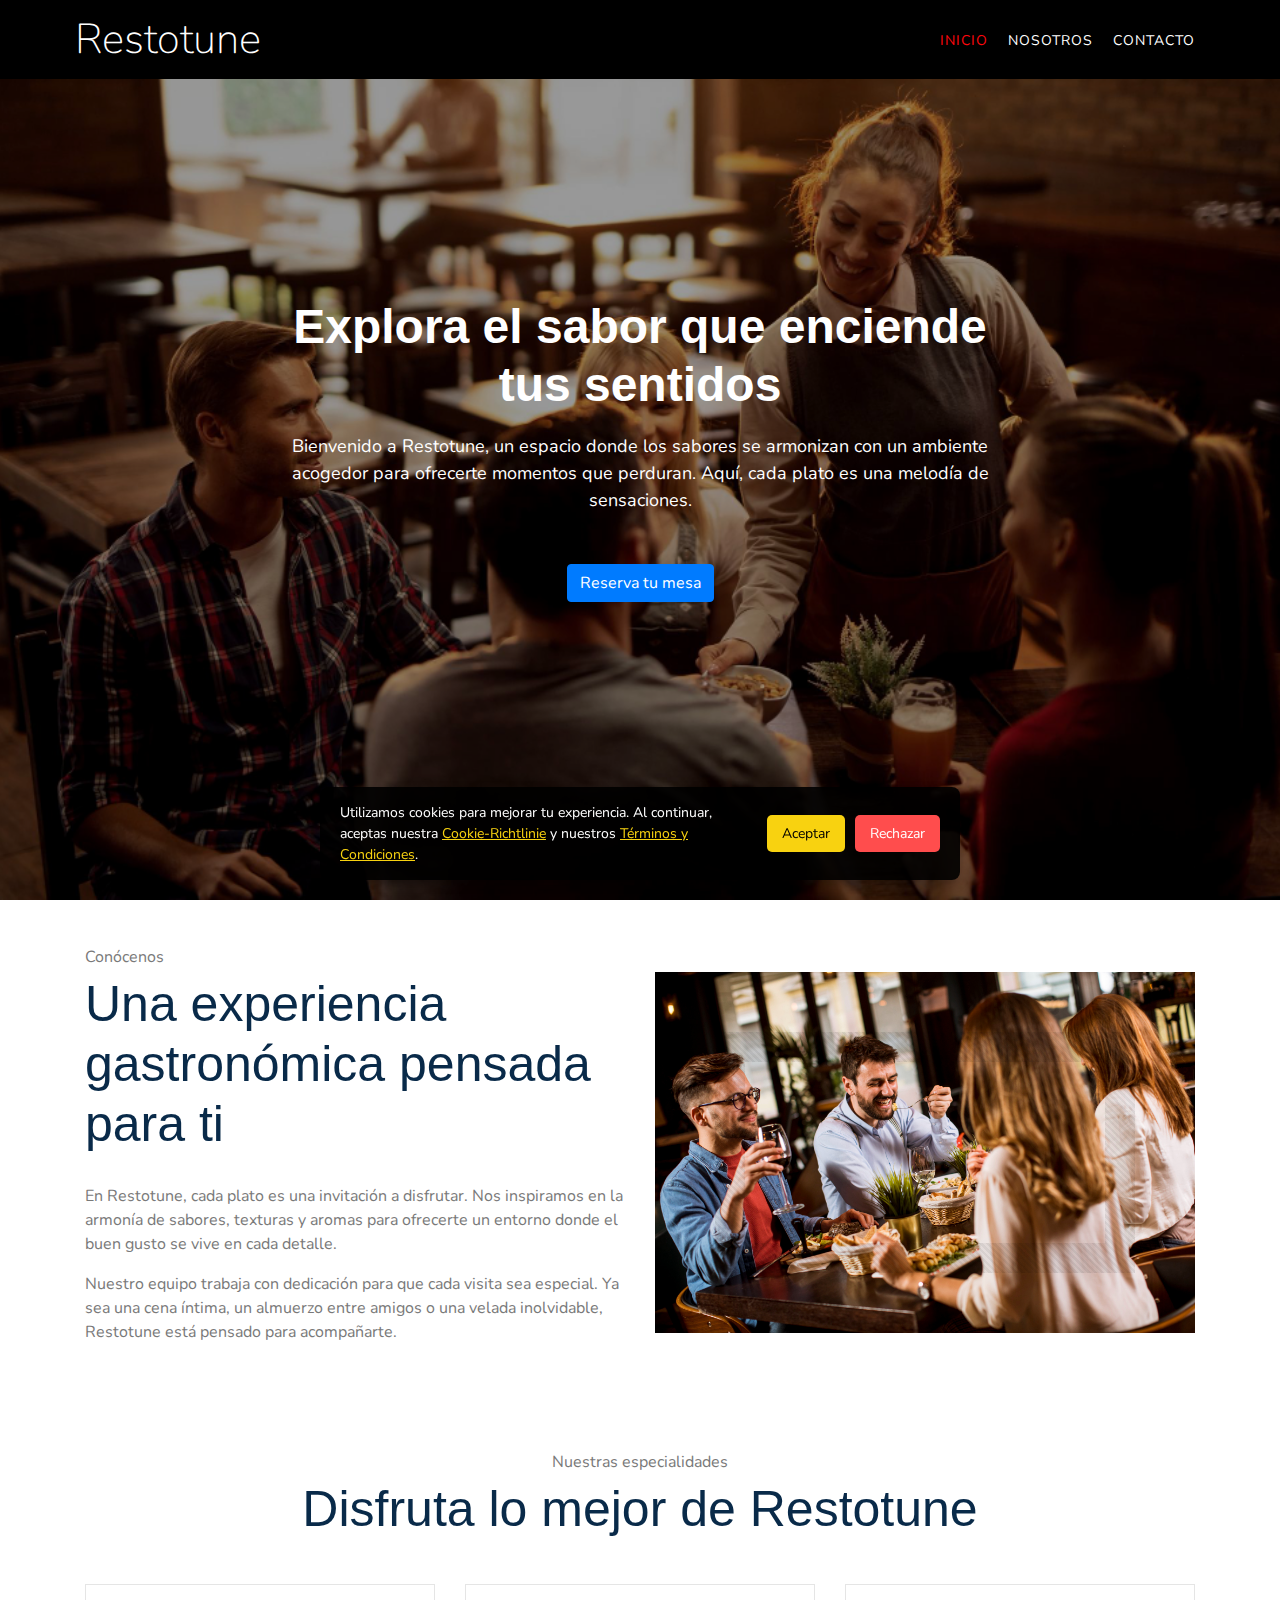
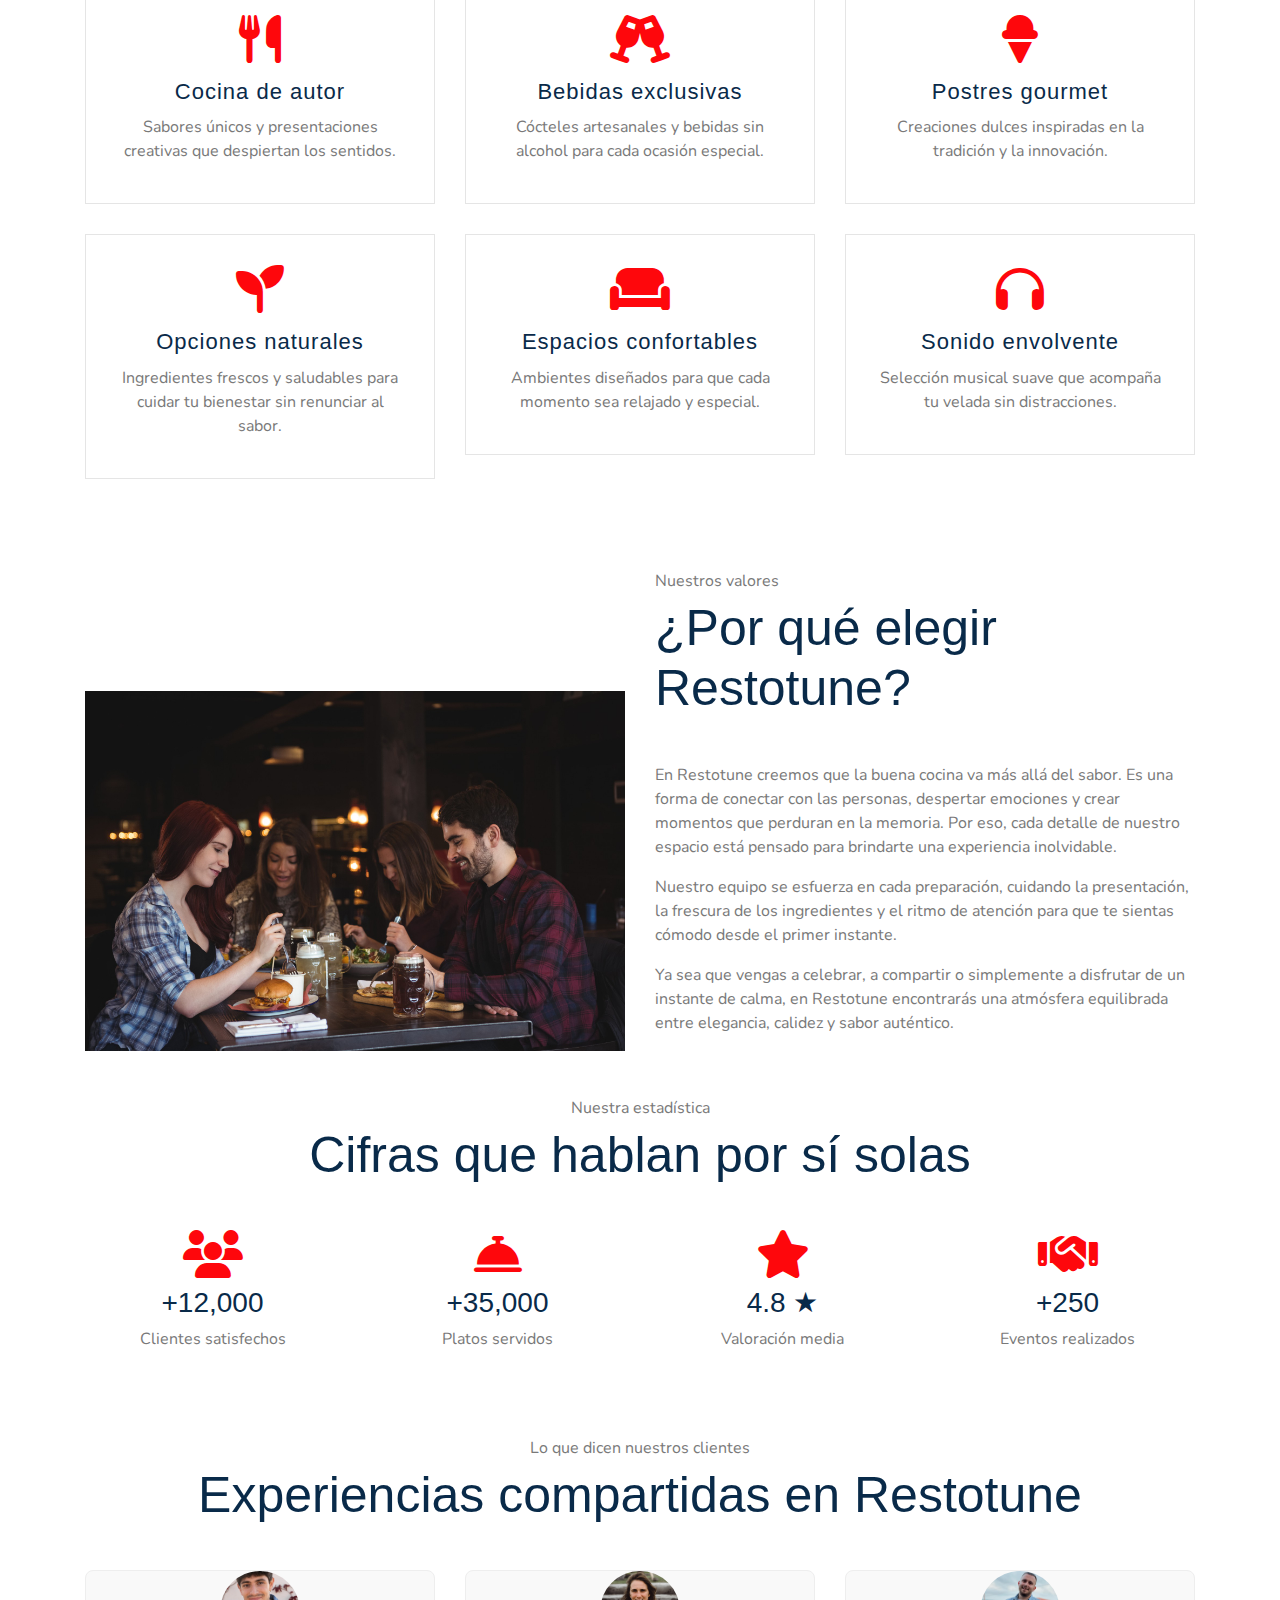
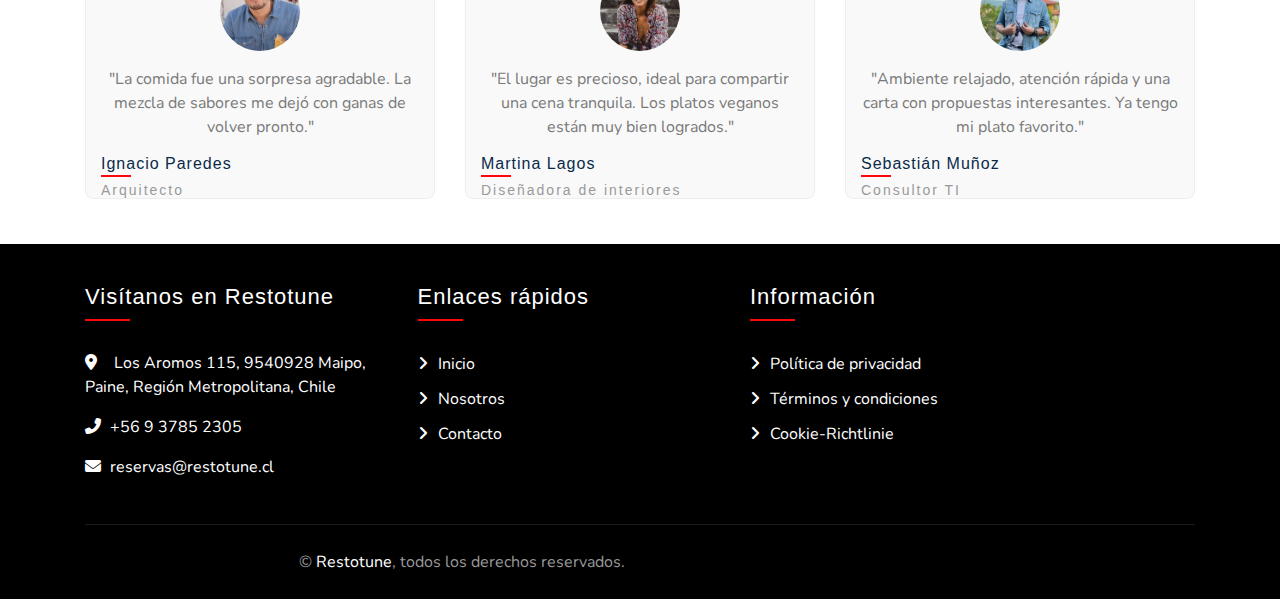
<file: index.html>
<!DOCTYPE html>
<html lang="es">

<head>
    <meta charset="utf-8">
    <meta content="width=device-width, initial-scale=1.0" name="viewport">
    <title>Restotune – Sabores auténticos en Chile</title>
    <meta name="keywords"
        content="restaurante en Chile, cocina chilena moderna, cenas acogedoras, platos gourmet, Restotune Chile">
    <meta name="description"
        content="Restotune es un restaurante en Chile donde la cocina se transforma en experiencia. Disfruta de platos únicos en un ambiente pensado para compartir momentos especiales.">
    <link href="img/ico.png" rel="icon">
    <link
        href="https://fonts.googleapis.com/css2?family=Playfair+Display:wght@400;500;600&family=Nunito:wght@300;400;600&display=swap"
        rel="stylesheet">

    <link href="https://cdnjs.cloudflare.com/ajax/libs/font-awesome/6.5.0/css/all.min.css" rel="stylesheet">
    <link href="css/style.css" rel="stylesheet">
</head>

<body>

    <div id="cookie-banner" class="cookie-banner">
        <p>
            Utilizamos cookies para mejorar tu experiencia. Al continuar, aceptas nuestra
            <a href="cookie.html">Cookie-Richtlinie</a> y nuestros
            <a href="terms.html">Términos y Condiciones</a>.
        </p>
        <div class="cookie-buttons">
            <button id="accept-cookies">Aceptar</button>
            <button id="decline-cookies">Rechazar</button>
        </div>
    </div>

    <div class="navbar navbar-expand-lg bg-dark navbar-dark">
        <div class="container-fluid">
            <a href="/" class="navbar-brand">Restotune</a>
            <button type="button" class="navbar-toggler" data-toggle="collapse" data-target="#navbarCollapse">
                <span class="navbar-toggler-icon"></span>
            </button>

            <div class="collapse navbar-collapse justify-content-between" id="navbarCollapse">
                <div class="navbar-nav ml-auto">
                    <a href="/" class="nav-item nav-link active">Inicio</a>
                    <a href="about.html" class="nav-item nav-link">Nosotros</a>
                    <a href="contact.html" class="nav-item nav-link">Contacto</a>
                </div>
            </div>
        </div>
    </div>

    <div class="static-hero">
        <div class="container-fluid">
            <div class="static-hero-content">
                <h1 style="color: #fff;">Explora el sabor que enciende tus sentidos</h1>
                <p>
                    Bienvenido a Restotune, un espacio donde los sabores se armonizan con un ambiente acogedor para
                    ofrecerte momentos que perduran. Aquí, cada plato es una melodía de sensaciones.
                </p>
                <a href="contact.html" class="btn btn-primary" style="margin-top: 20px;">Reserva tu mesa</a>
            </div>
        </div>
    </div>

    <div class="about">
        <div class="container">
            <div class="row align-items-center">

                <div class="col-md-6">
                    <div class="section-header">
                        <p>Conócenos</p>
                        <h2>Una experiencia gastronómica pensada para ti</h2>
                    </div>
                    <div class="about-text">
                        <p>
                            En Restotune, cada plato es una invitación a disfrutar. Nos inspiramos en la armonía de
                            sabores, texturas y aromas para ofrecerte un entorno donde el buen gusto se vive en cada
                            detalle.
                        </p>
                        <p>
                            Nuestro equipo trabaja con dedicación para que cada visita sea especial. Ya sea una cena
                            íntima, un almuerzo entre amigos o una velada inolvidable, Restotune está pensado para
                            acompañarte.
                        </p>

                    </div>
                </div>
                <div class="col-md-6">
                    <div class="about-img">
                        <img src="img/about.jpg" alt="Interior de Restotune" class="img-fluid">
                    </div>
                </div>
            </div>
        </div>
    </div>

    <div class="service">
        <div class="container">
            <div class="section-header text-center">
                <p>Nuestras especialidades</p>
                <h2>Disfruta lo mejor de Restotune</h2>
            </div>
            <div class="row">

                <div class="col-lg-4 col-md-6">
                    <div class="service-item text-center">
                        <i class="fas fa-utensils fa-3x mb-3" style="color:#fe070c;"></i>
                        <h3>Cocina de autor</h3>
                        <p>Sabores únicos y presentaciones creativas que despiertan los sentidos.</p>
                    </div>
                </div>
                <div class="col-lg-4 col-md-6">
                    <div class="service-item text-center">
                        <i class="fas fa-glass-cheers fa-3x mb-3" style="color:#fe070c;"></i>
                        <h3>Bebidas exclusivas</h3>
                        <p>Cócteles artesanales y bebidas sin alcohol para cada ocasión especial.</p>
                    </div>
                </div>
                <div class="col-lg-4 col-md-6">
                    <div class="service-item text-center">
                        <i class="fas fa-ice-cream fa-3x mb-3" style="color:#fe070c;"></i>
                        <h3>Postres gourmet</h3>
                        <p>Creaciones dulces inspiradas en la tradición y la innovación.</p>
                    </div>
                </div>

                <div class="col-lg-4 col-md-6">
                    <div class="service-item text-center">
                        <i class="fas fa-seedling fa-3x mb-3" style="color:#fe070c;"></i>
                        <h3>Opciones naturales</h3>
                        <p>Ingredientes frescos y saludables para cuidar tu bienestar sin renunciar al sabor.</p>
                    </div>
                </div>
                <div class="col-lg-4 col-md-6">
                    <div class="service-item text-center">
                        <i class="fas fa-couch fa-3x mb-3" style="color:#fe070c;"></i>
                        <h3>Espacios confortables</h3>
                        <p>Ambientes diseñados para que cada momento sea relajado y especial.</p>
                    </div>
                </div>
                <div class="col-lg-4 col-md-6">
                    <div class="service-item text-center">
                        <i class="fas fa-headphones fa-3x mb-3" style="color:#fe070c;"></i>
                        <h3>Sonido envolvente</h3>
                        <p>Selección musical suave que acompaña tu velada sin distracciones.</p>
                    </div>
                </div>
            </div>
        </div>
    </div>

    <div class="feature">
        <div class="container">
            <div class="row align-items-end">
                <div class="col-md-6">
                    <div class="feature-img">
                        <img src="img/why.jpg" alt="Equipo de Restotune" class="img-fluid">
                    </div>
                </div>
                <div class="col-md-6">
                    <div class="section-header">
                        <p>Nuestros valores</p>
                        <h2>¿Por qué elegir Restotune?</h2>
                    </div>
                    <p>
                        En Restotune creemos que la buena cocina va más allá del sabor. Es una forma de conectar con las
                        personas,
                        despertar emociones y crear momentos que perduran en la memoria. Por eso, cada detalle de
                        nuestro espacio está pensado para brindarte una experiencia inolvidable.
                    </p>
                    <p>
                        Nuestro equipo se esfuerza en cada preparación, cuidando la presentación, la frescura de los
                        ingredientes y el ritmo de atención para que te sientas cómodo desde el primer instante.
                    </p>
                    <p>
                        Ya sea que vengas a celebrar, a compartir o simplemente a disfrutar de un instante de calma, en
                        Restotune encontrarás una atmósfera equilibrada entre elegancia, calidez y sabor auténtico.
                    </p>
                </div>
            </div>
        </div>
    </div>
    <div class="counter">
        <div class="container">
            <div class="section-header text-center">
                <p>Nuestra estadística</p>
                <h2>Cifras que hablan por sí solas</h2>
            </div>
            <div class="row text-center">
                <div class="col-md-3 col-sm-6 mb-4">
                    <div class="counter-item">
                        <i class="fas fa-users fa-3x mb-2" style="color:#fe070c;"></i>
                        <h3>+12,000</h3>
                        <p>Clientes satisfechos</p>
                    </div>
                </div>
                <div class="col-md-3 col-sm-6 mb-4">
                    <div class="counter-item">
                        <i class="fas fa-concierge-bell fa-3x mb-2" style="color:#fe070c;"></i>
                        <h3>+35,000</h3>
                        <p>Platos servidos</p>
                    </div>
                </div>
                <div class="col-md-3 col-sm-6 mb-4">
                    <div class="counter-item">
                        <i class="fas fa-star fa-3x mb-2" style="color:#fe070c;"></i>
                        <h3>4.8 ★</h3>
                        <p>Valoración media</p>
                    </div>
                </div>
                <div class="col-md-3 col-sm-6 mb-4">
                    <div class="counter-item">
                        <i class="fas fa-handshake fa-3x mb-2" style="color:#fe070c;"></i>
                        <h3>+250</h3>
                        <p>Eventos realizados</p>
                    </div>
                </div>
            </div>
        </div>
    </div>

    <div class="testimonial">
        <div class="container">
            <div class="section-header text-center">
                <p>Lo que dicen nuestros clientes</p>
                <h2>Experiencias compartidas en Restotune</h2>
            </div>
            <div class="row">

                <div class="col-md-4">
                    <div class="testimonial-item text-center">
                        <img src="img/rev-1.png" alt="Foto de cliente" class="mb-3 rounded-circle"
                            style="width: 80px; height: 80px; object-fit: cover;">
                        <p>"La comida fue una sorpresa agradable. La mezcla de sabores me dejó con ganas de volver
                            pronto."</p>
                        <h2>Ignacio Paredes</h2>
                        <h3>Arquitecto</h3>
                    </div>
                </div>

                <div class="col-md-4">
                    <div class="testimonial-item text-center">
                        <img src="img/rev-2.png" alt="Foto de clienta" class="mb-3 rounded-circle"
                            style="width: 80px; height: 80px; object-fit: cover;">
                        <p>"El lugar es precioso, ideal para compartir una cena tranquila. Los platos veganos están muy
                            bien logrados."</p>
                        <h2>Martina Lagos</h2>
                        <h3>Diseñadora de interiores</h3>
                    </div>
                </div>

                <div class="col-md-4">
                    <div class="testimonial-item text-center">
                        <img src="img/rev-3.png" alt="Foto de cliente" class="mb-3 rounded-circle"
                            style="width: 80px; height: 80px; object-fit: cover;">
                        <p>"Ambiente relajado, atención rápida y una carta con propuestas interesantes. Ya tengo mi
                            plato favorito."</p>
                        <h2>Sebastián Muñoz</h2>
                        <h3>Consultor TI</h3>
                    </div>
                </div>
            </div>
        </div>
    </div>

    <div class="footer">
        <div class="container">
            <div class="row">
                <div class="col-lg-7">
                    <div class="row">
                        <div class="col-md-6">
                            <div class="footer-contact">
                                <h2>Visítanos en Restotune</h2>
                                <p><i class="fa fa-map-marker-alt"></i> Los Aromos 115, 9540928 Maipo, Paine, Región Metropolitana, Chile</p>
                                <p><i class="fa fa-phone-alt"></i>+56 9 3785 2305</p>
                                <p><i class="fa fa-envelope"></i>reservas@restotune.cl</p>
                            </div>

                        </div>
                        <div class="col-md-6">
                            <div class="footer-link">
                                <h2>Enlaces rápidos</h2>
                                <a href="/">Inicio</a>
                                <a href="about.html">Nosotros</a>
                                <a href="contact.html">Contacto</a>
                            </div>
                        </div>
                    </div>
                </div>
                <div class="col-lg-5">
                    <div class="footer-link">
                        <h2>Información</h2>
                        <a href="privacy.html">Política de privacidad</a>
                        <a href="terms.html">Términos y condiciones</a>
                        <a href="cookie.html">Cookie-Richtlinie</a>

                    </div>
                </div>
            </div>
        </div>
        <div class="container copyright">
            <div class="row">
                <div class="col-md-6">
                    <p>&copy; <a href="/">Restotune</a>, todos los derechos reservados.</p>
                </div>

            </div>
        </div>
    </div>

    <script src="js/main.js"></script>
</body>

</html>
</file>
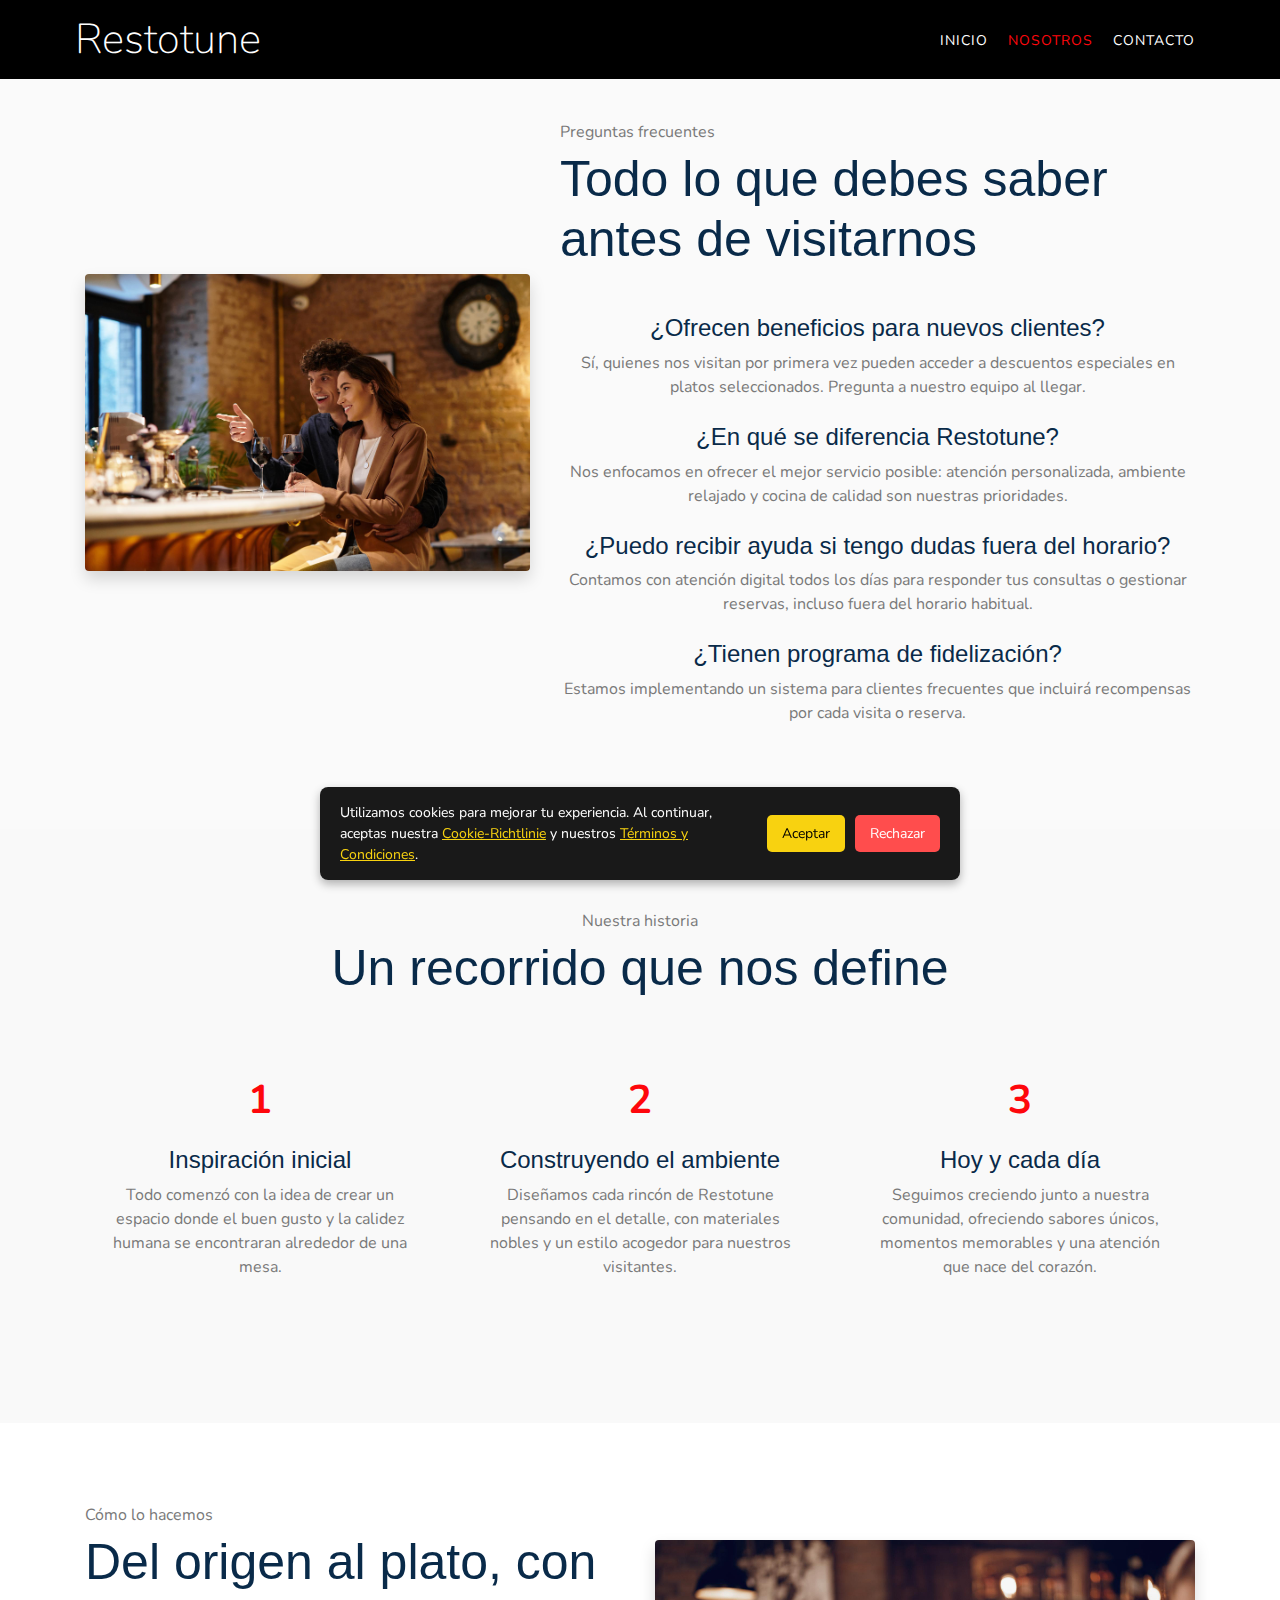
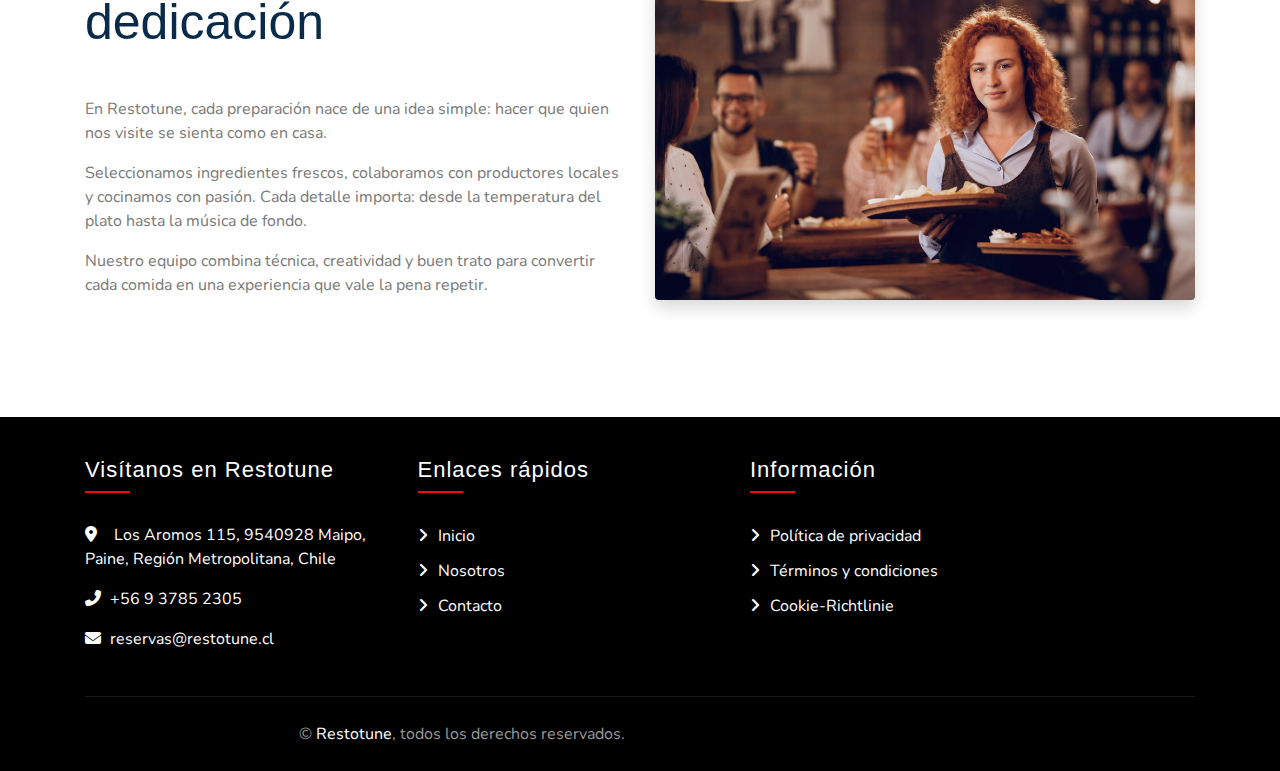
<file: about.html>
<!DOCTYPE html>
<html lang="es">

<head>
    <meta charset="utf-8">
    <meta content="width=device-width, initial-scale=1.0" name="viewport">
    <title>Restotune – Sabores auténticos en Chile</title>
    <meta name="keywords"
        content="restaurante en Chile, cocina chilena moderna, cenas acogedoras, platos gourmet, Restotune Chile">
    <meta name="description"
        content="Restotune es un restaurante en Chile donde la cocina se transforma en experiencia. Disfruta de platos únicos en un ambiente pensado para compartir momentos especiales.">
    <link href="img/ico.png" rel="icon">
    <link
        href="https://fonts.googleapis.com/css2?family=Playfair+Display:wght@400;500;600&family=Nunito:wght@300;400;600&display=swap"
        rel="stylesheet">
    <link href="https://cdnjs.cloudflare.com/ajax/libs/font-awesome/6.5.0/css/all.min.css" rel="stylesheet">
    <link href="css/style.css" rel="stylesheet">
</head>

<body>


    <div id="cookie-banner" class="cookie-banner">
        <p>
            Utilizamos cookies para mejorar tu experiencia. Al continuar, aceptas nuestra
            <a href="cookie.html">Cookie-Richtlinie</a> y nuestros
            <a href="terms.html">Términos y Condiciones</a>.
        </p>
        <div class="cookie-buttons">
            <button id="accept-cookies">Aceptar</button>
            <button id="decline-cookies">Rechazar</button>
        </div>
    </div>

    <div class="navbar navbar-expand-lg bg-dark navbar-dark">
        <div class="container-fluid">
            <a href="/" class="navbar-brand">Restotune</a>
            <button type="button" class="navbar-toggler" data-toggle="collapse" data-target="#navbarCollapse">
                <span class="navbar-toggler-icon"></span>
            </button>

            <div class="collapse navbar-collapse justify-content-between" id="navbarCollapse">
                <div class="navbar-nav ml-auto">
                    <a href="/" class="nav-item nav-link">Inicio</a>
                    <a href="about.html" class="nav-item nav-link active">Nosotros</a>
                    <a href="contact.html" class="nav-item nav-link">Contacto</a>
                </div>
            </div>
        </div>
    </div>
    <div class="faq-section" style="padding: 80px 0; padding-top: 120px;">
        <div class="container">
            <div class="row align-items-center">

                <div class="col-md-5 mb-4">
                    <img src="img/faq.jpg" alt="Clientes felices en Restotune" class="img-fluid rounded shadow">
                </div>

                <div class="col-md-7">
                    <div class="section-header">
                        <p>Preguntas frecuentes</p>
                        <h2>Todo lo que debes saber antes de visitarnos</h2>
                    </div>

                    <div class="faq-item mb-4">
                        <h4>¿Ofrecen beneficios para nuevos clientes?</h4>
                        <p>Sí, quienes nos visitan por primera vez pueden acceder a descuentos especiales en platos
                            seleccionados. Pregunta a nuestro equipo al llegar.</p>
                    </div>

                    <div class="faq-item mb-4">
                        <h4>¿En qué se diferencia Restotune?</h4>
                        <p>Nos enfocamos en ofrecer el mejor servicio posible: atención personalizada, ambiente relajado
                            y cocina de calidad son nuestras prioridades.</p>
                    </div>

                    <div class="faq-item mb-4">
                        <h4>¿Puedo recibir ayuda si tengo dudas fuera del horario?</h4>
                        <p>Contamos con atención digital todos los días para responder tus consultas o gestionar
                            reservas, incluso fuera del horario habitual.</p>
                    </div>

                    <div class="faq-item mb-4">
                        <h4>¿Tienen programa de fidelización?</h4>
                        <p>Estamos implementando un sistema para clientes frecuentes que incluirá recompensas por cada
                            visita o reserva.</p>
                    </div>


                </div>
            </div>
        </div>
    </div>
    <div class="history-section" style="padding: 80px 0; background-color: #f9f9f9;">
        <div class="container">
            <div class="section-header text-center mb-5">
                <p>Nuestra historia</p>
                <h2>Un recorrido que nos define</h2>
            </div>
            <div class="row">

                <div class="col-md-4 text-center mb-4">
                    <div class="history-step p-4">
                        <div class="step-number" style="font-size: 40px; color: #fe070c; font-weight: bold;">1</div>
                        <h4 class="mt-3">Inspiración inicial</h4>
                        <p>
                            Todo comenzó con la idea de crear un espacio donde el buen gusto y la calidez humana se
                            encontraran alrededor de una mesa.
                        </p>
                    </div>
                </div>

                <div class="col-md-4 text-center mb-4">
                    <div class="history-step p-4">
                        <div class="step-number" style="font-size: 40px; color: #fe070c; font-weight: bold;">2</div>
                        <h4 class="mt-3">Construyendo el ambiente</h4>
                        <p>
                            Diseñamos cada rincón de Restotune pensando en el detalle, con materiales nobles y un estilo
                            acogedor para nuestros visitantes.
                        </p>
                    </div>
                </div>

                <div class="col-md-4 text-center mb-4">
                    <div class="history-step p-4">
                        <div class="step-number" style="font-size: 40px; color: #fe070c; font-weight: bold;">3</div>
                        <h4 class="mt-3">Hoy y cada día</h4>
                        <p>
                            Seguimos creciendo junto a nuestra comunidad, ofreciendo sabores únicos, momentos memorables
                            y una atención que nace del corazón.
                        </p>
                    </div>
                </div>
            </div>
        </div>
    </div>
    <div class="process-section" style="padding: 80px 0;">
        <div class="container">
            <div class="row align-items-center">

                <div class="col-md-6 mb-4">
                    <div class="section-header">
                        <p>Cómo lo hacemos</p>
                        <h2>Del origen al plato, con dedicación</h2>
                    </div>
                    <p>
                        En Restotune, cada preparación nace de una idea simple: hacer que quien nos visite se sienta
                        como en casa.
                    </p>
                    <p>
                        Seleccionamos ingredientes frescos, colaboramos con productores locales y cocinamos con pasión.
                        Cada detalle importa: desde la temperatura del plato hasta la música de fondo.
                    </p>
                    <p>
                        Nuestro equipo combina técnica, creatividad y buen trato para convertir cada comida en una
                        experiencia que vale la pena repetir.
                    </p>
                </div>

                <div class="col-md-6">
                    <img src="img//how.jpg" alt="Preparación en cocina Restotune" class="img-fluid rounded shadow">
                </div>
            </div>
        </div>
    </div>

    <div class="footer">
        <div class="container">
            <div class="row">
                <div class="col-lg-7">
                    <div class="row">
                        <div class="col-md-6">
                            <div class="footer-contact">
                                <h2>Visítanos en Restotune</h2>
                                <p><i class="fa fa-map-marker-alt"></i> Los Aromos 115, 9540928 Maipo, Paine, Región
                                    Metropolitana, Chile</p>
                                <p><i class="fa fa-phone-alt"></i>+56 9 3785 2305</p>
                                <p><i class="fa fa-envelope"></i>reservas@restotune.cl</p>
                            </div>


                        </div>
                        <div class="col-md-6">
                            <div class="footer-link">
                                <h2>Enlaces rápidos</h2>
                                <a href="/">Inicio</a>
                                <a href="about.html">Nosotros</a>
                                <a href="contact.html">Contacto</a>
                            </div>
                        </div>
                    </div>
                </div>
                <div class="col-lg-5">
                    <div class="footer-link">
                        <h2>Información</h2>
                        <a href="privacy.html">Política de privacidad</a>
                        <a href="terms.html">Términos y condiciones</a>
                        <a href="cookie.html">Cookie-Richtlinie</a>

                    </div>
                </div>
            </div>
        </div>
        <div class="container copyright">
            <div class="row">
                <div class="col-md-6">
                    <p>&copy; <a href="/">Restotune</a>, todos los derechos reservados.</p>
                </div>

            </div>
        </div>
    </div>


    <script src="js/main.js"></script>
</body>

</html>
</file>
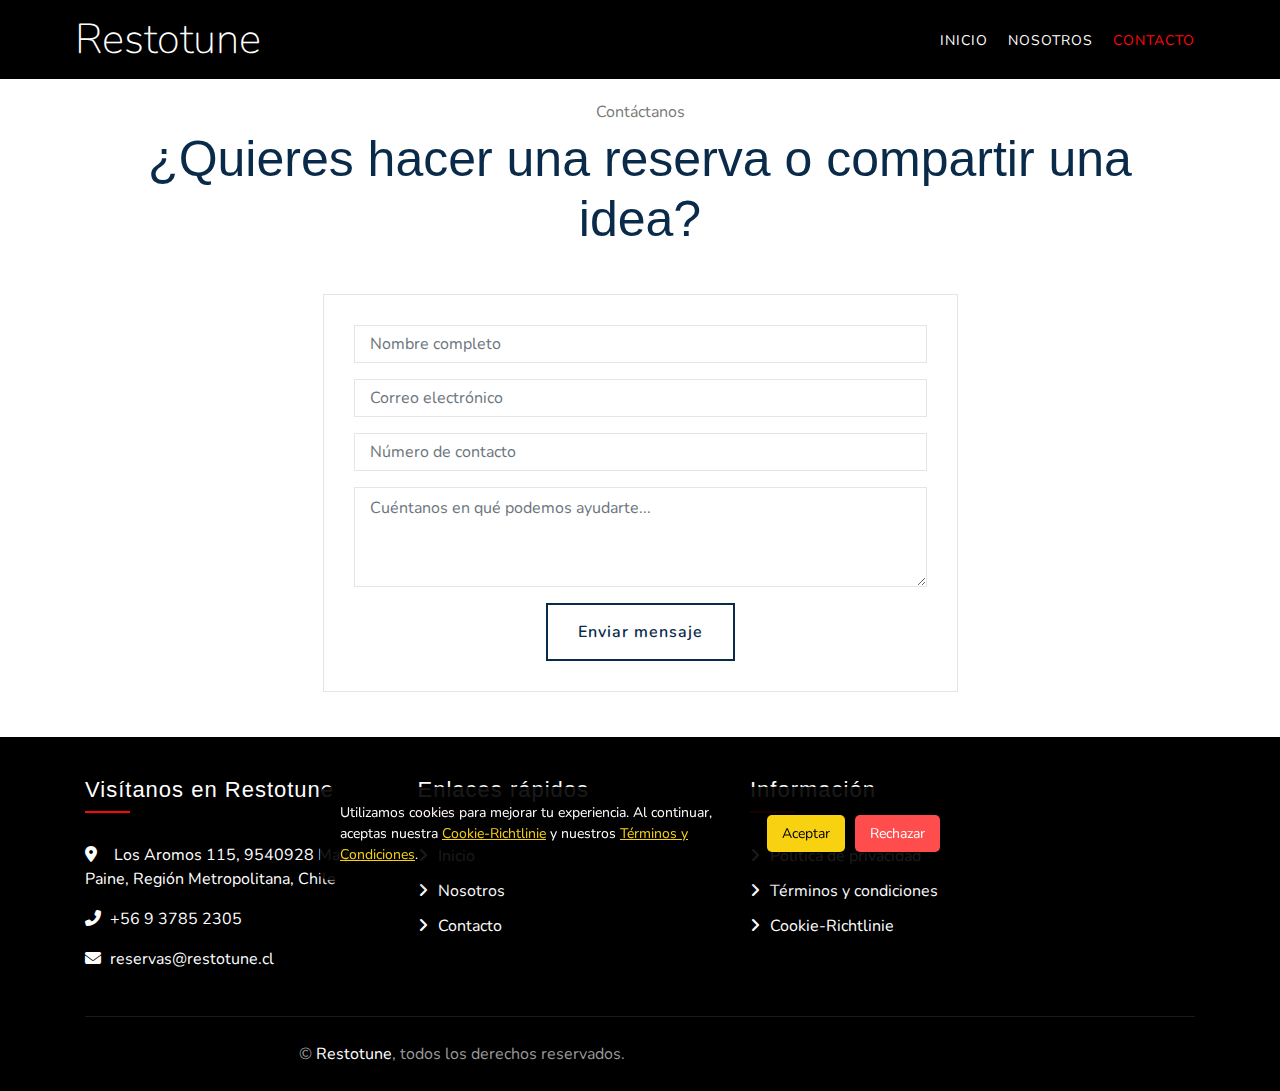
<file: contact.html>
<!DOCTYPE html>
<html lang="es">

<head>
    <meta charset="utf-8">
    <meta content="width=device-width, initial-scale=1.0" name="viewport">
    <title>Restotune – Sabores auténticos en Chile</title>
    <meta name="keywords"
        content="restaurante en Chile, cocina chilena moderna, cenas acogedoras, platos gourmet, Restotune Chile">
    <meta name="description"
        content="Restotune es un restaurante en Chile donde la cocina se transforma en experiencia. Disfruta de platos únicos en un ambiente pensado para compartir momentos especiales.">
    <link href="img/ico.png" rel="icon">
    <link
        href="https://fonts.googleapis.com/css2?family=Playfair+Display:wght@400;500;600&family=Nunito:wght@300;400;600&display=swap"
        rel="stylesheet">
    <link href="https://cdnjs.cloudflare.com/ajax/libs/font-awesome/6.5.0/css/all.min.css" rel="stylesheet">
    <link href="css/style.css" rel="stylesheet">
</head>

<body>


    <div id="cookie-banner" class="cookie-banner">
        <p>
            Utilizamos cookies para mejorar tu experiencia. Al continuar, aceptas nuestra
            <a href="cookie.html">Cookie-Richtlinie</a> y nuestros
            <a href="terms.html">Términos y Condiciones</a>.
        </p>
        <div class="cookie-buttons">
            <button id="accept-cookies">Aceptar</button>
            <button id="decline-cookies">Rechazar</button>
        </div>
    </div>

    <div class="navbar navbar-expand-lg bg-dark navbar-dark">
        <div class="container-fluid">
            <a href="/" class="navbar-brand">Restotune</a>
            <button type="button" class="navbar-toggler" data-toggle="collapse" data-target="#navbarCollapse">
                <span class="navbar-toggler-icon"></span>
            </button>

            <div class="collapse navbar-collapse justify-content-between" id="navbarCollapse">
                <div class="navbar-nav ml-auto">
                    <a href="/" class="nav-item nav-link">Inicio</a>
                    <a href="about.html" class="nav-item nav-link">Nosotros</a>
                    <a href="contact.html" class="nav-item nav-link active">Contacto</a>
                </div>
            </div>
        </div>
    </div>

    <div class="contact" style="padding-top: 100px;">
        <div class="container">
            <div class="section-header text-center">
                <p>Contáctanos</p>
                <h2>¿Quieres hacer una reserva o compartir una idea?</h2>
            </div>
            <div class="row justify-content-center">
                <div class="col-md-7">
                    <div class="contact-form">
                        <form name="sentMessage" id="contactForm" action="thankyou.php" method="post">
                            <div class="control-group mb-3">
                                <input type="text" class="form-control" id="name" name="name"
                                    placeholder="Nombre completo" required>
                            </div>
                            <div class="control-group mb-3">
                                <input type="email" class="form-control" id="email" name="email"
                                    placeholder="Correo electrónico" required>
                            </div>
                            <div class="control-group mb-3">
                                <input type="tel" class="form-control" id="phone" name="phone"
                                    placeholder="Número de contacto" required>
                            </div>
                            <div class="control-group mb-3">
                                <textarea class="form-control" id="message" name="message" rows="5"
                                    placeholder="Cuéntanos en qué podemos ayudarte..." required></textarea>
                            </div>
                            <div class="text-center">
                                <button class="btn" type="submit" id="sendMessageButton">Enviar mensaje</button>
                            </div>
                        </form>
                    </div>
                </div>
            </div>
        </div>
    </div>


    <div class="footer">
        <div class="container">
            <div class="row">
                <div class="col-lg-7">
                    <div class="row">
                        <div class="col-md-6">
                            <div class="footer-contact">
                                <h2>Visítanos en Restotune</h2>
                                <p><i class="fa fa-map-marker-alt"></i> Los Aromos 115, 9540928 Maipo, Paine, Región
                                    Metropolitana, Chile</p>
                                <p><i class="fa fa-phone-alt"></i>+56 9 3785 2305</p>
                                <p><i class="fa fa-envelope"></i>reservas@restotune.cl</p>
                            </div>


                        </div>
                        <div class="col-md-6">
                            <div class="footer-link">
                                <h2>Enlaces rápidos</h2>
                                <a href="/">Inicio</a>
                                <a href="about.html">Nosotros</a>
                                <a href="contact.html">Contacto</a>
                            </div>
                        </div>
                    </div>
                </div>
                <div class="col-lg-5">
                    <div class="footer-link">
                        <h2>Información</h2>
                        <a href="privacy.html">Política de privacidad</a>
                        <a href="terms.html">Términos y condiciones</a>
                        <a href="cookie.html">Cookie-Richtlinie</a>

                    </div>
                </div>
            </div>
        </div>
        <div class="container copyright">
            <div class="row">
                <div class="col-md-6">
                    <p>&copy; <a href="/">Restotune</a>, todos los derechos reservados.</p>
                </div>

            </div>
        </div>
    </div>


    <script src="js/main.js"></script>
</body>

</html>
</file>
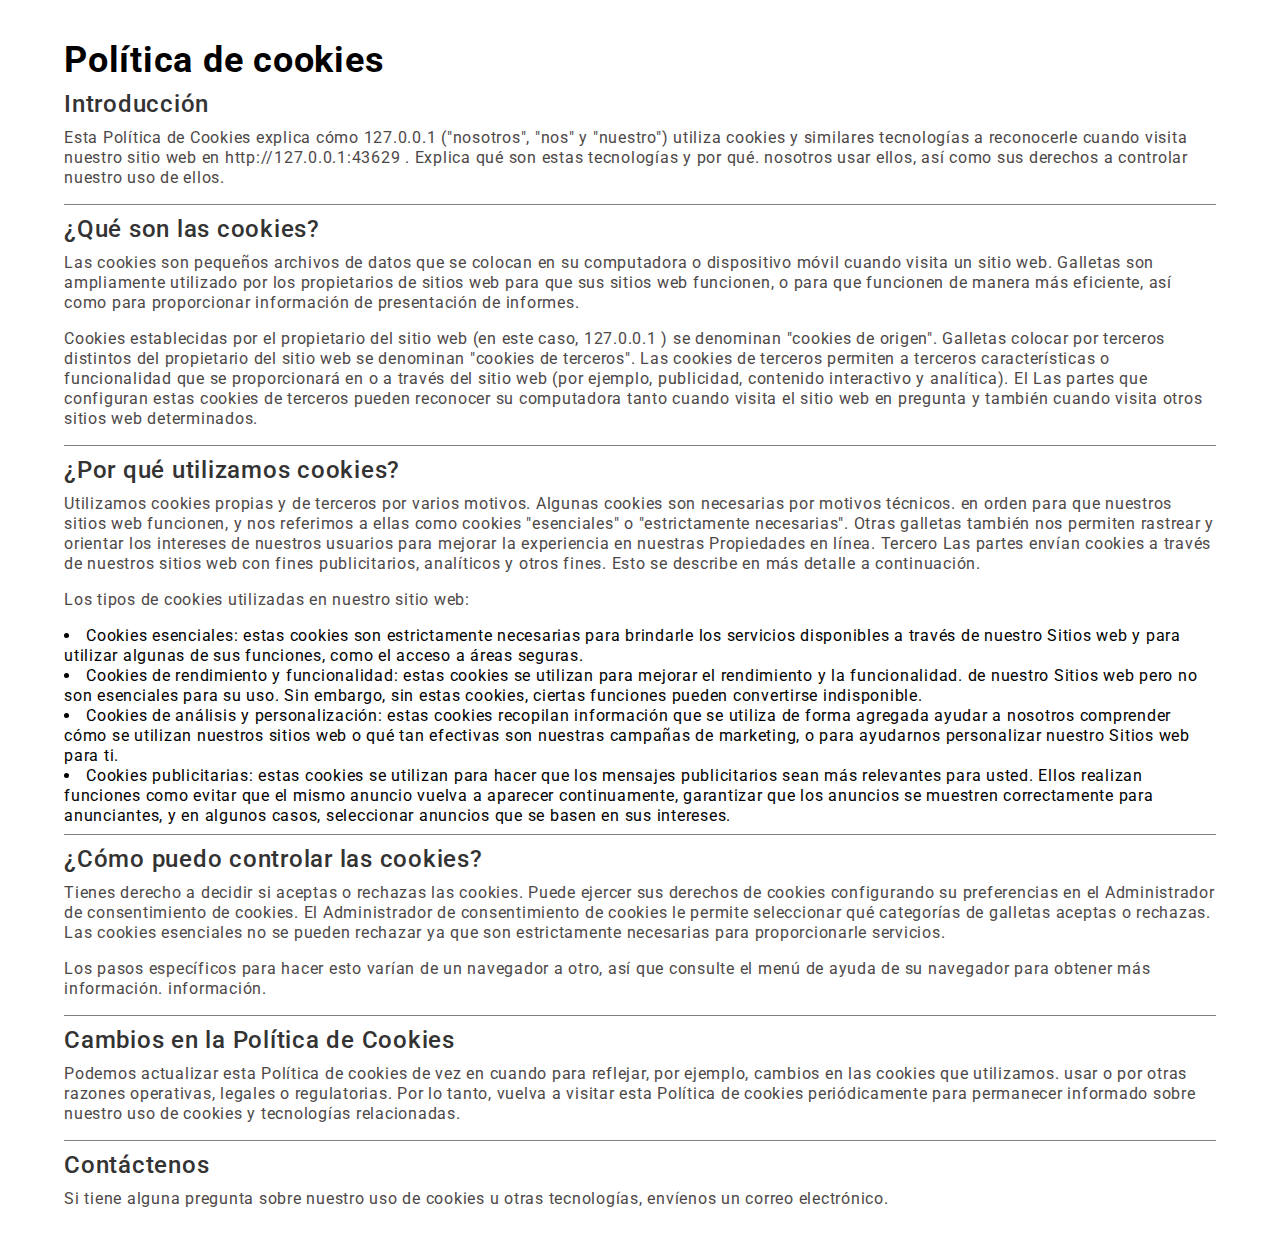
<file: cookie.html>
<!doctype html>
<html lang="es">
<head>
    <title>Cookie-Richtlinie</title>
    <meta charset="UTF-8">
    <meta name="viewport"
          content="width=device-width, user-scalable=no, initial-scale=1.0, maximum-scale=1.0, minimum-scale=1.0">
    <meta http-equiv="X-UA-Compatible" content="ie=edge">
    <link rel="preconnect" href="https://fonts.googleapis.com">
    <link rel="preconnect" href="https://fonts.gstatic.com" crossorigin>
    <link href="https://fonts.googleapis.com/css2?family=Roboto:ital,wght@0,100;0,300;0,400;0,500;0,700;0,900;1,100;1,300;1,400;1,500;1,700;1,900&display=swap" 
      rel="stylesheet">
    <style>
      html, body, div, span, applet, object, iframe,
      h1, h2, h3, h4, h5, h6, p, blockquote, pre,
      a, abbr, acronym, address, big, cite, code,
      del, dfn, em, img, ins, kbd, q, s, samp,
      small, strike, strong, sub, sup, tt, var,
      b, u, i, center,
      dl, dt, dd, ol, ul, li,
      fieldset, form, label, legend,
      table, caption, tbody, tfoot, thead, tr, th, td,
      article, aside, canvas, details, embed,
      figure, figcaption, footer, header, hgroup,
      menu, nav, output, ruby, section, summary,
      time, mark, audio, video {
          margin: 0;
          padding: 0;
          border: 0;
          font-size: 100%;
          font: inherit;
          vertical-align: baseline;
      }

      /* HTML5 display-role reset for older browsers */
      article, aside, details, figcaption, figure,
      footer, header, hgroup, menu, nav, section {
          display: block;
      }

      * {
          min-width: 0;
      }

      body {
          line-height: 1;
          font-family: "Roboto", serif;
          letter-spacing: 0.75px;
          line-height: 1.25;
      }

      ol, ul {
          list-style: none;
      }

      blockquote, q {
          quotes: none;
      }

      h2:not(:first-of-type) {
        padding-top: 0.5rem;
        border-top: 1px solid gray;
      }

      h2 {
        color: #333
      }

      p {
        margin-bottom: 0.5rem;
        color: #4d4848;
      }

      blockquote:before, blockquote:after,
      q:before, q:after {
          content: '';
          content: none;
      }

      table {
          border-collapse: collapse;
          border-spacing: 0;
      }

      .flex {
          display: flex;
      }

      .flex-col {
          flex-direction: column;
      }

      .items-center {
          align-items: center;
      }

      .justify-center {
          justify-content: center;
      }

      .w-full {
          width: 100%;
      }

      .min-h-screen {
          min-height: 100vh;
      }

      .max-w-\[90\%\] {
          max-width: 90%;
      }

      .mx-auto {
          margin-left: auto;
          margin-right: auto;
      }

      .container {
          width: 100%;
      }

      .gap-2 {
          gap: 0.5rem;
      }

      .py-10 {
          padding-top: 2.5rem;
          padding-bottom: 2.5rem;
      }

      .font-bold {
          font-weight: bold;
      }

      .text-4xl {
          font-size: 2.25rem;
          line-height: 2.5rem;
      }

      .font-medium {
          font-weight: 500;
      }

      .text-2xl {
          font-size: 1.5rem;
          line-height: 2rem;
      }

      .list-disc {
          list-style-type: disc;
      }

      .list-inside {
          list-style-position: inside;
      }
    </style>
</head>
<body class="flex items-center justify-center w-full min-h-screen max-w-[1000px] mx-auto">
<main class="flex flex-col w-full max-w-[90%] container justify-center gap-2 py-10">
    <h1 class="font-bold text-4xl">Política de cookies</h1>
    <h2 class="font-medium text-2xl">Introducción</h2>
    <p>
        Esta Política de Cookies explica cómo <b>
        <script>const hostname = window.location.hostname;
        const name = hostname[0].toUpperCase() + hostname.slice(1, hostname.length);
        document.write(name)</script>
    </b> ("nosotros", "nos" y "nuestro") utiliza cookies y similares
        tecnologías
        a
        reconocerle cuando visita nuestro sitio web en
        <script>document.write(window.location.origin)</script>
        . Explica qué son estas tecnologías y por qué.
        nosotros
        usar
        ellos, así como sus derechos a controlar nuestro uso de ellos.
    </p>


    <h2 class="font-medium text-2xl">¿Qué son las cookies?</h2>
    <p>Las cookies son pequeños archivos de datos que se colocan en su computadora o dispositivo móvil cuando visita un
        sitio web. Galletas
        son
        ampliamente utilizado por los propietarios de sitios web para que sus sitios web funcionen, o para que funcionen
        de manera más eficiente, así como para
        proporcionar
        información de presentación de informes.</p>

    <p>Cookies establecidas por el propietario del sitio web (en este caso, <b>
        <script>document.write(name)</script>
    </b>) se denominan "cookies de origen". Galletas
        colocar
        por
        terceros distintos del propietario del sitio web se denominan "cookies de terceros". Las cookies de terceros
        permiten a terceros
        características
        o funcionalidad que se proporcionará en o a través del sitio web (por ejemplo, publicidad, contenido interactivo
        y
        analítica).
        El
        Las partes que configuran estas cookies de terceros pueden reconocer su computadora tanto cuando visita el sitio
        web en
        pregunta
        y
        también cuando visita otros sitios web determinados.
    </p>

    <h2 class="font-medium text-2xl">¿Por qué utilizamos cookies?</h2>
    <p>Utilizamos cookies propias y de terceros por varios motivos. Algunas cookies son necesarias por motivos técnicos.
        en
        orden
        para que nuestros sitios web funcionen, y nos referimos a ellas como cookies "esenciales" o "estrictamente
        necesarias". Otras galletas
        también
        nos permiten rastrear y orientar los intereses de nuestros usuarios para mejorar la experiencia en nuestras
        Propiedades en línea.
        Tercero
        Las partes envían cookies a través de nuestros sitios web con fines publicitarios, analíticos y otros fines.
        Esto se describe en
        más
        detalle a continuación.</p>


    <p>Los tipos de cookies utilizadas en nuestro sitio web:</p>
    <ul class="list-disc list-inside">
        <li>Cookies esenciales: estas cookies son estrictamente necesarias para brindarle los servicios disponibles a
            través de nuestro
            Sitios web
            y
            para utilizar algunas de sus funciones, como el acceso a áreas seguras.
        </li>
        <li>Cookies de rendimiento y funcionalidad: estas cookies se utilizan para mejorar el rendimiento y la
            funcionalidad.
            de nuestro
            Sitios web pero no son esenciales para su uso. Sin embargo, sin estas cookies, ciertas funciones pueden
            convertirse
            indisponible.
        </li>
        <li>
            Cookies de análisis y personalización: estas cookies recopilan información que se utiliza de forma agregada
            ayudar
            a nosotros
            comprender cómo se utilizan nuestros sitios web o qué tan efectivas son nuestras campañas de marketing, o
            para ayudarnos
            personalizar nuestro
            Sitios web para ti.
        </li>
        <li>
            Cookies publicitarias: estas cookies se utilizan para hacer que los mensajes publicitarios sean más
            relevantes para usted. Ellos realizan
            funciones
            como evitar que el mismo anuncio vuelva a aparecer continuamente, garantizar que los anuncios se muestren
            correctamente para
            anunciantes,
            y
            en algunos casos, seleccionar anuncios que se basen en sus intereses.
        </li>
    </ul>


    <h2 class="font-medium text-2xl">¿Cómo puedo controlar las cookies?</h2>
    <p>Tienes derecho a decidir si aceptas o rechazas las cookies. Puede ejercer sus derechos de cookies configurando
        su
        preferencias en el Administrador de consentimiento de cookies. El Administrador de consentimiento de cookies le
        permite seleccionar qué categorías de
        galletas
        aceptas o rechazas. Las cookies esenciales no se pueden rechazar ya que son estrictamente necesarias para
        proporcionarle
        servicios.</p>
    <p>Los pasos específicos para hacer esto varían de un navegador a otro, así que consulte el menú de ayuda de su
        navegador para obtener más información.
        información.</p>

    <h2 class="font-medium text-2xl">
        Cambios en la Política de Cookies
    </h2>
    <p>Podemos actualizar esta Política de cookies de vez en cuando para reflejar, por ejemplo, cambios en las cookies
        que utilizamos.
        usar
        o
        por otras razones operativas, legales o regulatorias. Por lo tanto, vuelva a visitar esta Política de cookies
        periódicamente para
        permanecer
        informado sobre nuestro uso de cookies y tecnologías relacionadas.</p>

    <h2 class="font-medium text-2xl">Contáctenos</h2>
    <p>Si tiene alguna pregunta sobre nuestro uso de cookies u otras tecnologías, envíenos un correo electrónico.</p>
</main>
</body>
</html>
</file>
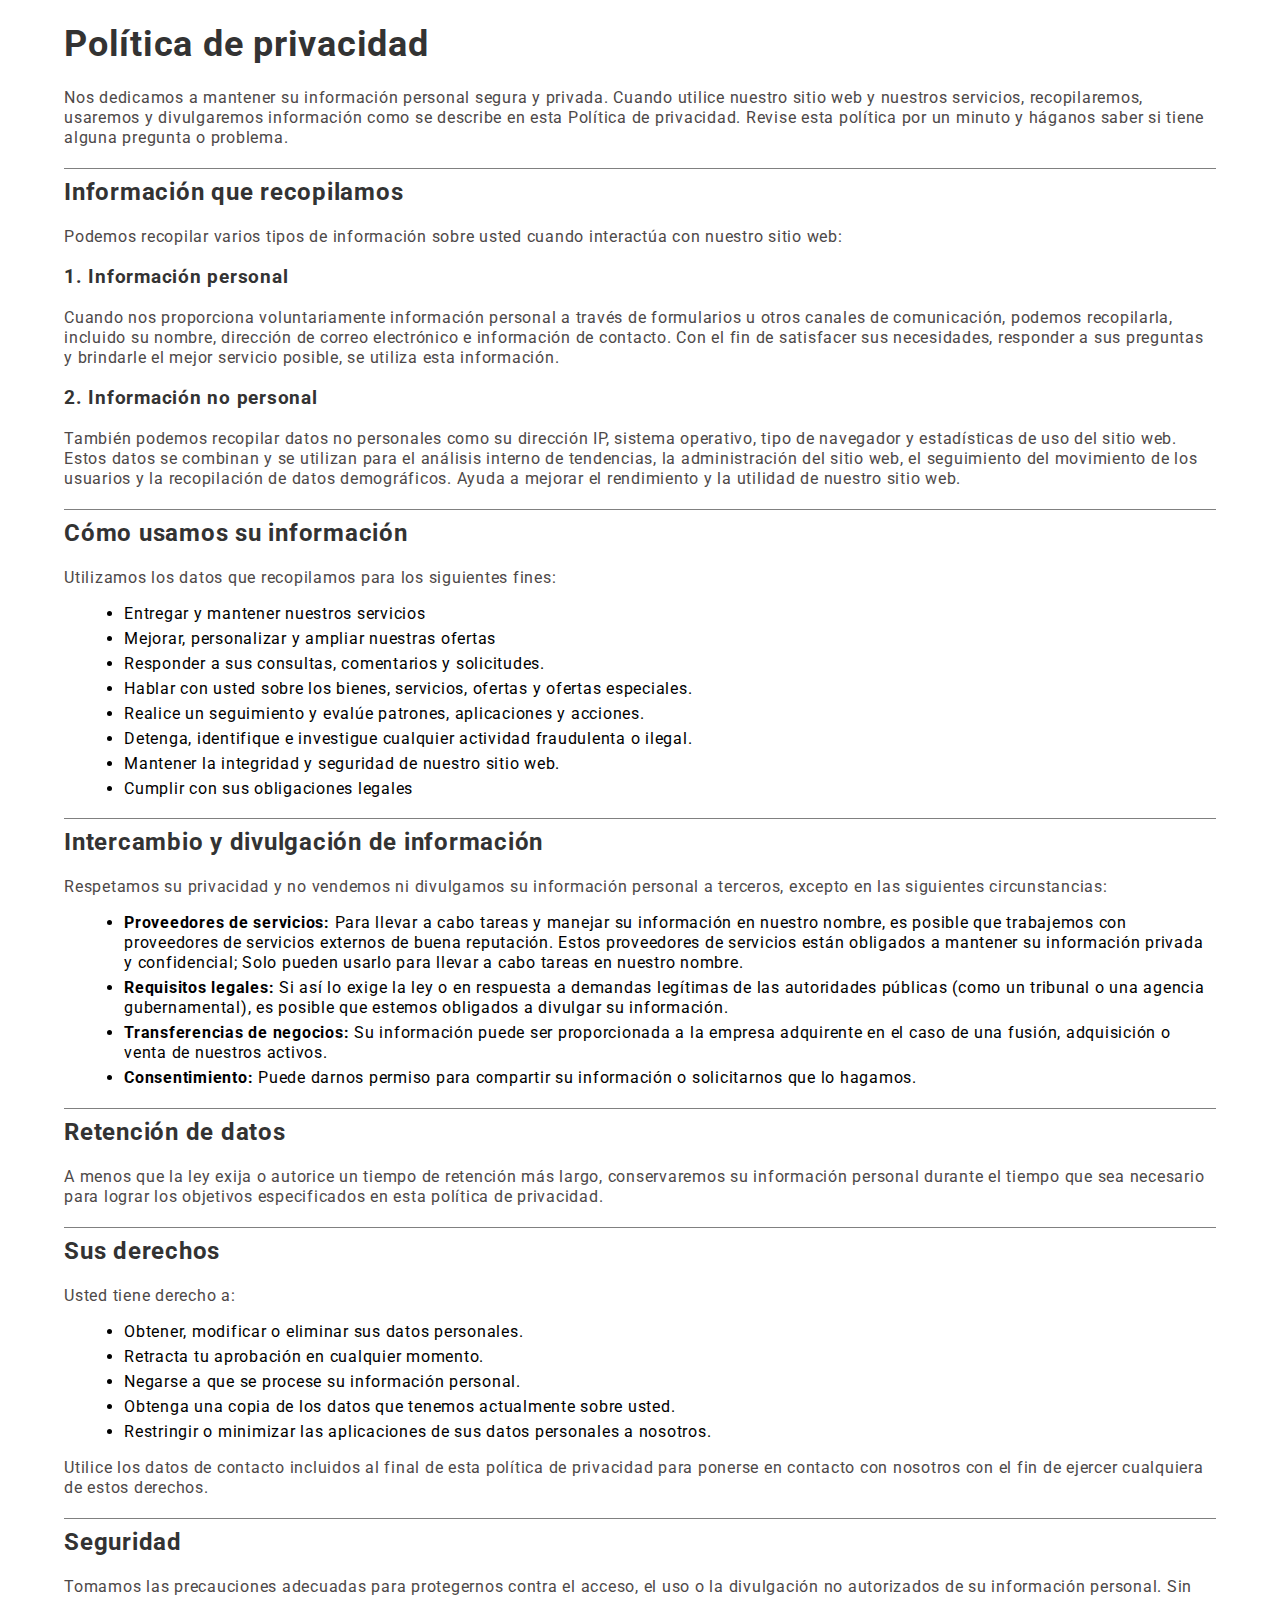
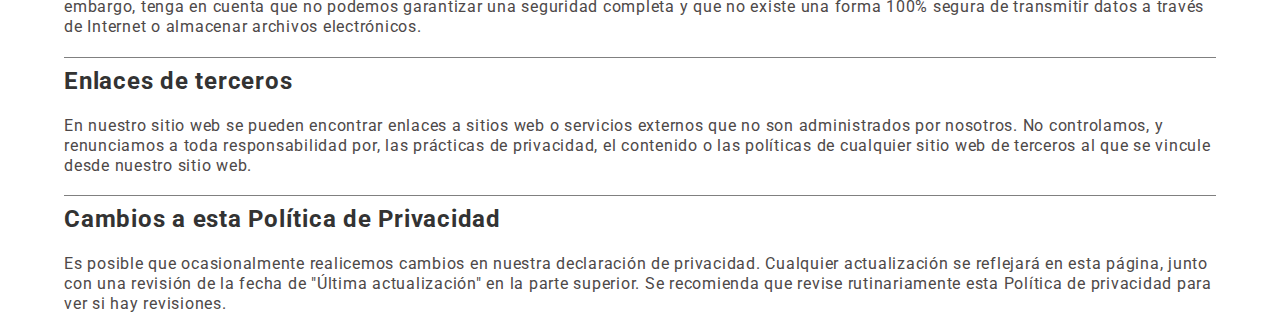
<file: privacy.html>
<!DOCTYPE html>
<html lang="es">
<head>
  <meta charset="UTF-8">
  <meta http-equiv="X-UA-Compatible" content="IE=edge">
  <meta name="viewport" content="width=device-width, initial-scale=1.0">
  <title>Política de privacidad</title>
  <link rel="preconnect" href="https://fonts.googleapis.com">
  <link rel="preconnect" href="https://fonts.gstatic.com" crossorigin>
  <link href="https://fonts.googleapis.com/css2?family=Roboto:ital,wght@0,100;0,300;0,400;0,500;0,700;0,900;1,100;1,300;1,400;1,500;1,700;1,900&display=swap" 
    rel="stylesheet">

    <style>
      body {
        font-family: "Roboto", serif;
        letter-spacing: 0.75px;
        line-height: 1.25;
        margin: auto;
        width: 90%;
        padding: 0;
      }
      h1, h2, h3 {
        color: #333;
      }
      h1 {
        font-size: 2.25rem;
        line-height: 2.5rem;
      }
      h2 {
        border-top: 1px solid gray;
        padding-top: 0.5rem;
      }
      p {
        color: #4d4848;
      }
      ul {
        list-style-type: disc;
        margin-left: 20px;
      }
      li {
        margin-bottom: 5px;
      }
      strong {
        color: #000000;
      }
    </style>
</head>
<body>
  <h1>Política de privacidad</h1>
  <p>Nos dedicamos a mantener su información personal segura y privada. Cuando utilice nuestro sitio web y nuestros servicios, recopilaremos, usaremos y divulgaremos información como se describe en esta Política de privacidad. Revise esta política por un minuto y háganos saber si tiene alguna pregunta o problema.</p>
  
  <h2>Información que recopilamos</h2>
  <p>Podemos recopilar varios tipos de información sobre usted cuando interactúa con nuestro sitio web:</p>
  
  <h3>1. Información personal</h3>
  <p>Cuando nos proporciona voluntariamente información personal a través de formularios u otros canales de comunicación, podemos recopilarla, incluido su nombre, dirección de correo electrónico e información de contacto. Con el fin de satisfacer sus necesidades, responder a sus preguntas y brindarle el mejor servicio posible, se utiliza esta información.
  </p>
  
  <h3>2. Información no personal</h3>
  <p>También podemos recopilar datos no personales como su dirección IP, sistema operativo, tipo de navegador y estadísticas de uso del sitio web. Estos datos se combinan y se utilizan para el análisis interno de tendencias, la administración del sitio web, el seguimiento del movimiento de los usuarios y la recopilación de datos demográficos. Ayuda a mejorar el rendimiento y la utilidad de nuestro sitio web.
  </p>
  
  <h2>Cómo usamos su información</h2>
  <p>Utilizamos los datos que recopilamos para los siguientes fines:</p>
  <ul>
    <li>Entregar y mantener nuestros servicios </li>
    <li>Mejorar, personalizar y ampliar nuestras ofertas</li>
    <li>Responder a sus consultas, comentarios y solicitudes.</li>
    <li>Hablar con usted sobre los bienes, servicios, ofertas y ofertas especiales.</li>
    <li>Realice un seguimiento y evalúe patrones, aplicaciones y acciones.</li>
    <li>Detenga, identifique e investigue cualquier actividad fraudulenta o ilegal.</li>
    <li>Mantener la integridad y seguridad de nuestro sitio web.</li>
    <li>Cumplir con sus obligaciones legales</li>
  </ul>
  
  <h2>Intercambio y divulgación de información</h2>
  <p>Respetamos su privacidad y no vendemos ni divulgamos su información personal a terceros, excepto en las siguientes circunstancias:</p>
  <ul>
    <li><strong>Proveedores de servicios:</strong> Para llevar a cabo tareas y manejar su información en nuestro nombre, es posible que trabajemos con proveedores de servicios externos de buena reputación. Estos proveedores de servicios están obligados a mantener su información privada y confidencial; Solo pueden usarlo para llevar a cabo tareas en nuestro nombre.</li>
    <li><strong>Requisitos legales:</strong>  Si así lo exige la ley o en respuesta a demandas legítimas de las autoridades públicas (como un tribunal o una agencia gubernamental), es posible que estemos obligados a divulgar su información.</li>
    <li><strong>Transferencias de negocios:</strong> Su información puede ser proporcionada a la empresa adquirente en el caso de una fusión, adquisición o venta de nuestros activos. </li>
    <li><strong>Consentimiento:</strong> Puede darnos permiso para compartir su información o solicitarnos que lo hagamos.</li>
  </ul>
  
  <h2>Retención de datos</h2>
  <p>A menos que la ley exija o autorice un tiempo de retención más largo, conservaremos su información personal durante el tiempo que sea necesario para lograr los objetivos especificados en esta política de privacidad.</p>
  
  <h2>Sus derechos</h2>
  <p>Usted tiene derecho a:</p>
  <ul>
    <li>Obtener, modificar o eliminar sus datos personales.</li>
    <li>Retracta tu aprobación en cualquier momento.</li>
    <li>Negarse a que se procese su información personal.</li>
    <li>Obtenga una copia de los datos que tenemos actualmente sobre usted.</li>
    <li>Restringir o minimizar las aplicaciones de sus datos personales a nosotros.</li>
  </ul>
  
  <p>Utilice los datos de contacto incluidos al final de esta política de privacidad para ponerse en contacto con nosotros con el fin de ejercer cualquiera de estos derechos.</p>
  
  <h2>Seguridad</h2>
  <p>Tomamos las precauciones adecuadas para protegernos contra el acceso, el uso o la divulgación no autorizados de su información personal. Sin embargo, tenga en cuenta que no podemos garantizar una seguridad completa y que no existe una forma 100% segura de transmitir datos a través de Internet o almacenar archivos electrónicos.</p>
  
  <h2>Enlaces de terceros</h2>
  <p>En nuestro sitio web se pueden encontrar enlaces a sitios web o servicios externos que no son administrados por nosotros. No controlamos, y renunciamos a toda responsabilidad por, las prácticas de privacidad, el contenido o las políticas de cualquier sitio web de terceros al que se vincule desde nuestro sitio web.</p>
  
  <h2>Cambios a esta Política de Privacidad</h2>
  <p>Es posible que ocasionalmente realicemos cambios en nuestra declaración de privacidad. Cualquier actualización se reflejará en esta página, junto con una revisión de la fecha de "Última actualización" en la parte superior. Se recomienda que revise rutinariamente esta Política de privacidad para ver si hay revisiones.</p>
  
</body>
</html>
</file>
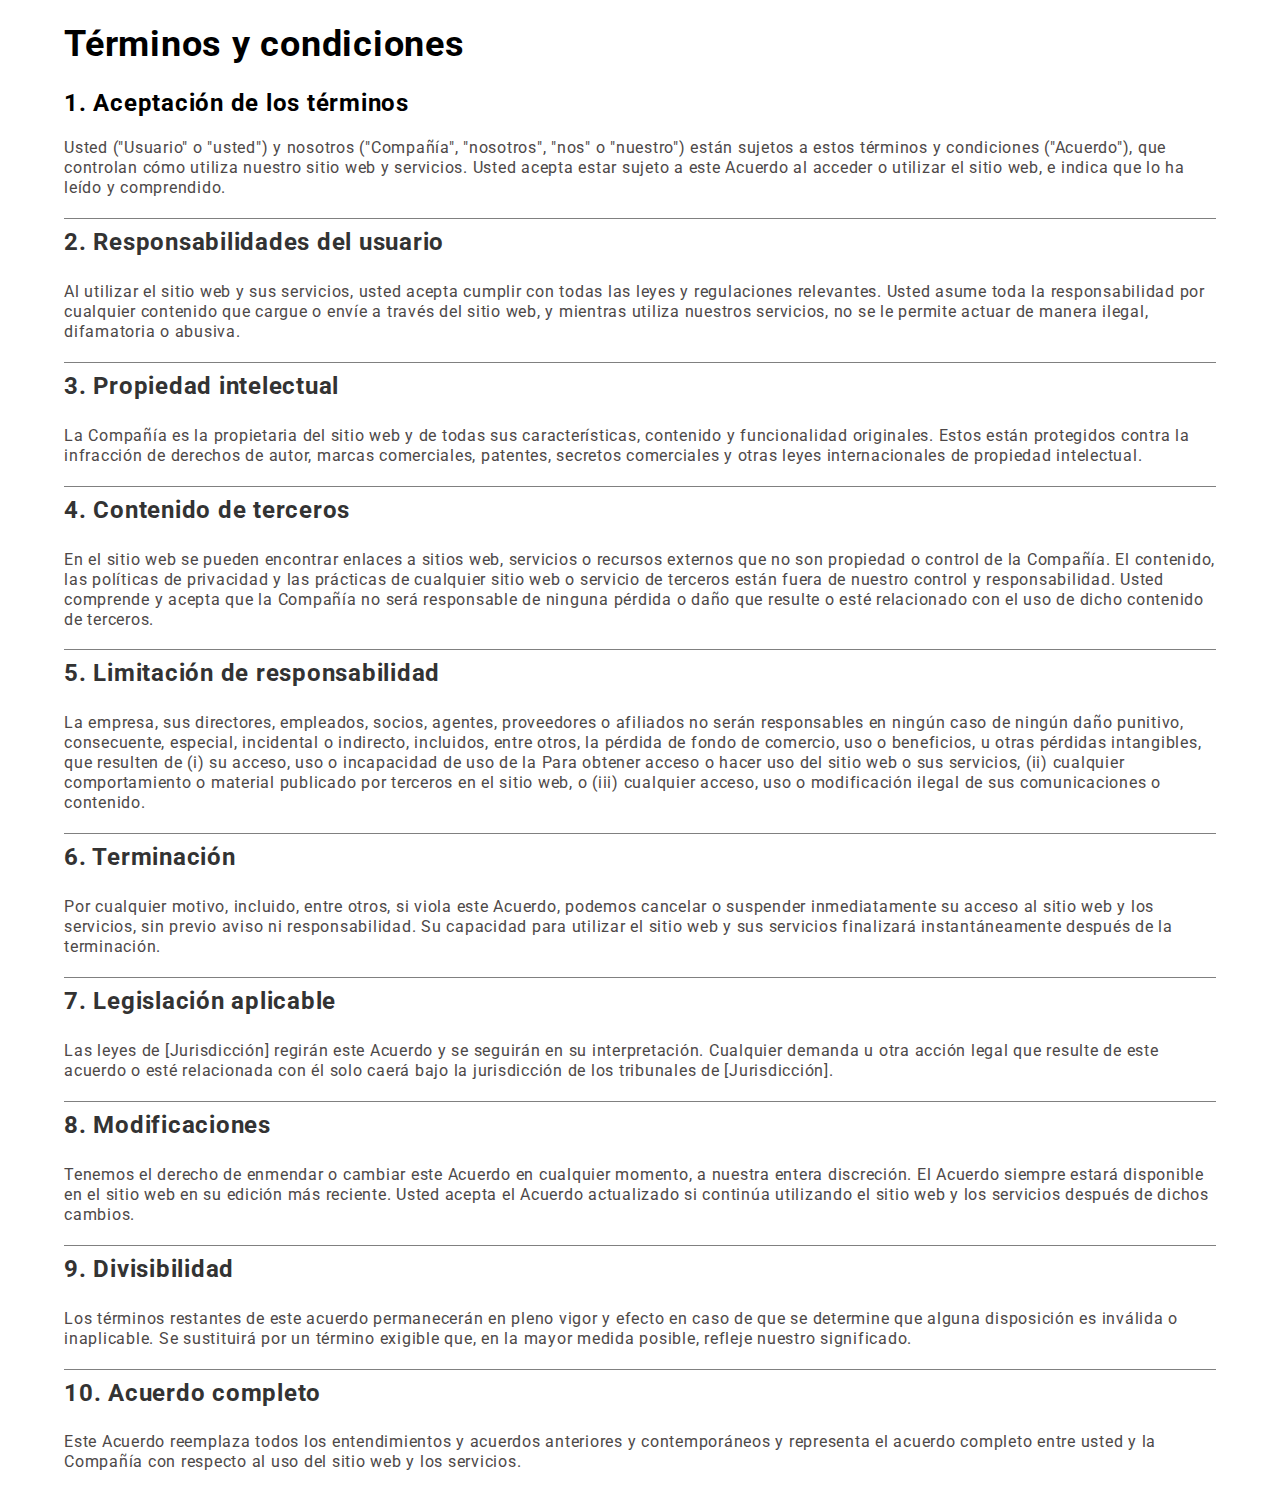
<file: terms.html>
<!DOCTYPE html>
<html>
<head>
  <meta charset="UTF-8">
  <title>Términos y condiciones</title>
  <link rel="preconnect" href="https://fonts.googleapis.com">
  <link rel="preconnect" href="https://fonts.gstatic.com" crossorigin>
  <link href="https://fonts.googleapis.com/css2?family=Roboto:ital,wght@0,100;0,300;0,400;0,500;0,700;0,900;1,100;1,300;1,400;1,500;1,700;1,900&display=swap" 
    rel="stylesheet">

    <style>
      body {
        font-family: "Roboto", serif;
        letter-spacing: 0.75px;
        line-height: 1.25;
        margin: auto;
        width: 90%;
        padding: 0;
      }
      h1 {
        font-size: 2.25rem;
        line-height: 2.5rem;
      }
      h2:not(:first-of-type) {
        color: #333;
        border-top: 1px solid gray;
        padding-top: 0.5rem;
        padding-bottom: 5px;
      }
      p {
        color: #4d4848;
      }
    </style>
</head>
<body>
  <h1>Términos y condiciones</h1>
  <h2>1. Aceptación de los términos</h2>
  <p>
    Usted ("Usuario" o "usted") y nosotros ("Compañía", "nosotros", "nos" o "nuestro") están sujetos a estos términos y condiciones ("Acuerdo"), que controlan cómo utiliza nuestro sitio web y servicios. Usted acepta estar sujeto a este Acuerdo al acceder o utilizar el sitio web, e indica que lo ha leído y comprendido.


  </p>
  <h2>2. Responsabilidades del usuario</h2>
  <p>
    Al utilizar el sitio web y sus servicios, usted acepta cumplir con todas las leyes y regulaciones relevantes. Usted asume toda la responsabilidad por cualquier contenido que cargue o envíe a través del sitio web, y mientras utiliza nuestros servicios, no se le permite actuar de manera ilegal, difamatoria o abusiva.

  </p>
  <h2>3. Propiedad intelectual</h2>
  <p>
    La Compañía es la propietaria del sitio web y de todas sus características, contenido y funcionalidad originales. Estos están protegidos contra la infracción de derechos de autor, marcas comerciales, patentes, secretos comerciales y otras leyes internacionales de propiedad intelectual.

  </p>
  <h2>4. Contenido de terceros</h2>
  <p>
    En el sitio web se pueden encontrar enlaces a sitios web, servicios o recursos externos que no son propiedad o control de la Compañía. El contenido, las políticas de privacidad y las prácticas de cualquier sitio web o servicio de terceros están fuera de nuestro control y responsabilidad. Usted comprende y acepta que la Compañía no será responsable de ninguna pérdida o daño que resulte o esté relacionado con el uso de dicho contenido de terceros.

  </p>
  <h2>5. Limitación de responsabilidad</h2>
  <p>
    La empresa, sus directores, empleados, socios, agentes, proveedores o afiliados no serán responsables en ningún caso de ningún daño punitivo, consecuente, especial, incidental o indirecto, incluidos, entre otros, la pérdida de fondo de comercio, uso o beneficios, u otras pérdidas intangibles, que resulten de (i) su acceso, uso o incapacidad de uso de la

    Para obtener acceso o hacer uso del sitio web o sus servicios, (ii) cualquier comportamiento o material publicado por terceros en el sitio web, o (iii) cualquier acceso, uso o modificación ilegal de sus comunicaciones o contenido.

  </p>
  <h2>6. Terminación</h2>
  <p>
    Por cualquier motivo, incluido, entre otros, si viola este Acuerdo, podemos cancelar o suspender inmediatamente su acceso al sitio web y los servicios, sin previo aviso ni responsabilidad. Su capacidad para utilizar el sitio web y sus servicios finalizará instantáneamente después de la terminación.


  </p>
  <h2>7. Legislación aplicable</h2>
  <p>
    Las leyes de [Jurisdicción] regirán este Acuerdo y se seguirán en su interpretación. Cualquier demanda u otra acción legal que resulte de este acuerdo o esté relacionada con él solo caerá bajo la jurisdicción de los tribunales de [Jurisdicción].


  </p>
  <h2>8. Modificaciones</h2>
  <p>
    Tenemos el derecho de enmendar o cambiar este Acuerdo en cualquier momento, a nuestra entera discreción. El Acuerdo siempre estará disponible en el sitio web en su edición más reciente. Usted acepta el Acuerdo actualizado si continúa utilizando el sitio web y los servicios después de dichos cambios.


  </p>
  <h2>9. Divisibilidad</h2>
  <p>
    Los términos restantes de este acuerdo permanecerán en pleno vigor y efecto en caso de que se determine que alguna disposición es inválida o inaplicable. Se sustituirá por un término exigible que, en la mayor medida posible, refleje nuestro significado.


  </p>
  <h2>10. Acuerdo completo</h2>
  <p>
    Este Acuerdo reemplaza todos los entendimientos y acuerdos anteriores y contemporáneos y representa el acuerdo completo entre usted y la Compañía con respecto al uso del sitio web y los servicios.

  </p>
</body>
</html>
</file>
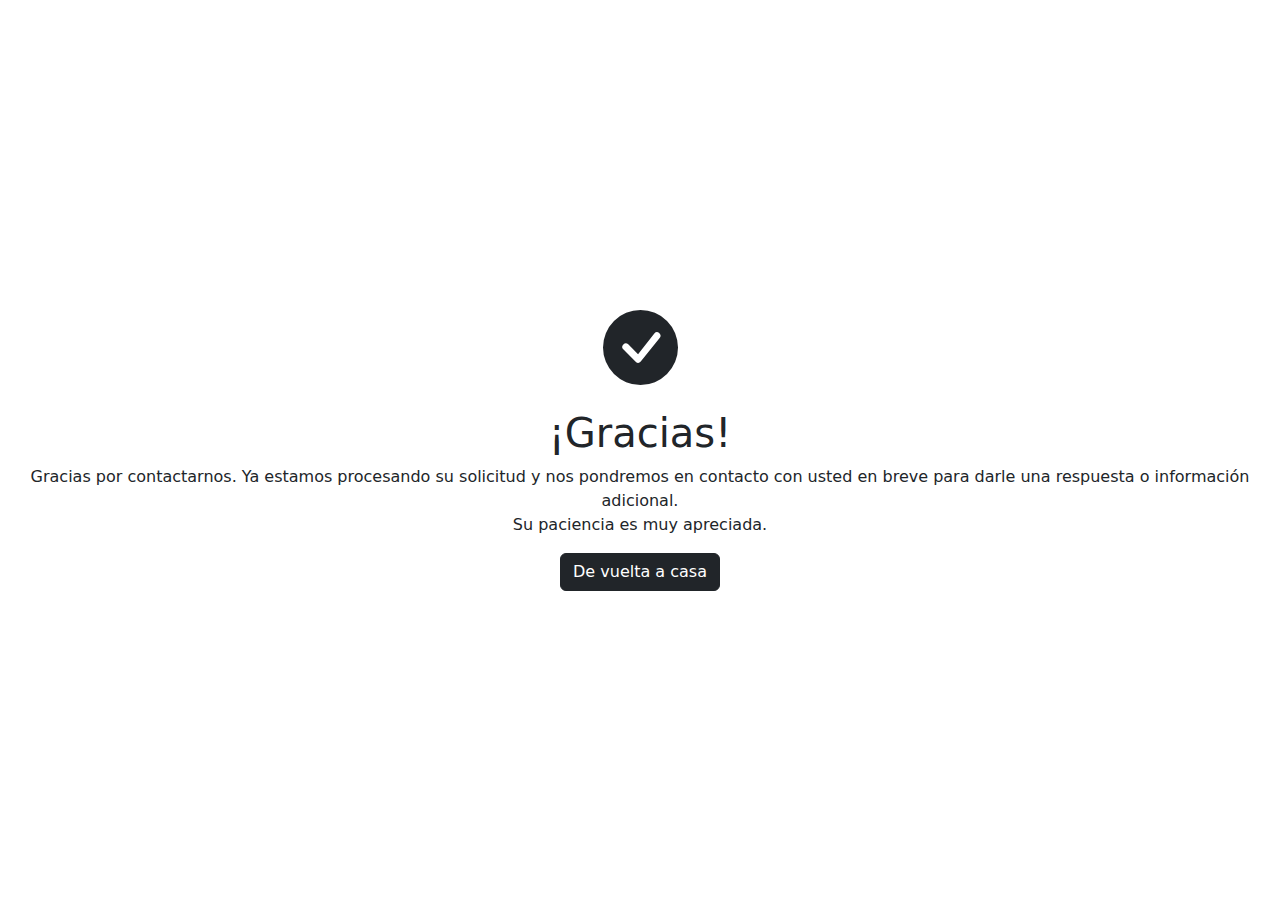
<file: thankyou.html>
<!DOCTYPE html>
<html lang="es">

    <head>
        <meta charset="UTF-8">
        <meta http-equiv="X-UA-Compatible" content="IE=edge">
        <meta name="viewport" content="width=device-width, initial-scale=1.0">
        <title>Gracias</title>
        <link href="https://cdn.jsdelivr.net/npm/bootstrap@5.2.0/dist/css/bootstrap.min.css" rel="stylesheet">
    </head>

    <body>
        <div class="vh-100 d-flex justify-content-center align-items-center">
            <div>
                <div class="mb-4 text-center">
                    <svg xmlns="http://www.w3.org/2000/svg" width="75" height="75" fill="currentColor" viewBox="0 0 16 16">
                        <path d="M16 8A8 8 0 1 1 0 8a8 8 0 0 1 16 0zm-3.97-3.03a.75.75 0 0 0-1.08.022L7.477 9.417 5.384 7.323a.75.75 0 0 0-1.06 1.06L6.97 11.03a.75.75 0 0 0 1.079-.02l3.992-4.99a.75.75 0 0 0-.01-1.05z" />
                    </svg>
                    
                </div>
                <div class="text-center">
                    <h1>¡Gracias!</h1>
                    <p>Gracias por contactarnos. Ya estamos procesando su solicitud y nos pondremos en contacto con usted en breve para darle una respuesta o información adicional. <br>Su paciencia es muy apreciada. </p>
                    <a class="btn btn-primary" style="background-color: #212529; border-color: #212529;" href="/">De vuelta a casa</a>
                </div>
            </div>
    </body>

</html>
</file>
<file: css/style.css>
:root {
    --blue: #007bff;
    --indigo: #6610f2;
    --purple: #6f42c1;
    --pink: #e83e8c;
    --red: #dc3545;
    --orange: #fd7e14;
    --yellow: #ffc107;
    --green: #28a745;
    --teal: #20c997;
    --cyan: #17a2b8;
    --white: #fff;
    --gray: #6c757d;
    --gray-dark: #343a40;
    --primary: #007bff;
    --secondary: #6c757d;
    --success: #28a745;
    --info: #17a2b8;
    --warning: #ffc107;
    --danger: #dc3545;
    --light: #f8f9fa;
    --dark: #343a40;
    --breakpoint-xs: 0;
    --breakpoint-sm: 576px;
    --breakpoint-md: 768px;
    --breakpoint-lg: 992px;
    --breakpoint-xl: 1200px;
    --font-family-sans-serif: 'Nunito', sans-serif;

}

*,
::after,
::before {
    box-sizing: border-box
}

html {
    font-family: 'Nunito', sans-serif;
    line-height: 1.15;
    -webkit-text-size-adjust: 100%;
    -webkit-tap-highlight-color: transparent
}

article,
aside,
figcaption,
figure,
footer,
header,
hgroup,
main,
nav,
section {
    display: block
}

body {
    margin: 0;
    font-family: 'Nunito', sans-serif;
    font-size: 1rem;
    font-weight: 400;
    line-height: 1.5;
    color: #212529;
    text-align: left;
    background-color: #fff
}

[tabindex="-1"]:focus:not(:focus-visible) {
    outline: 0 !important
}

hr {
    box-sizing: content-box;
    height: 0;
    overflow: visible
}

h1,
h2,
h3,
h4,
h5,
h6 {
    margin-top: 0;
    margin-bottom: .5rem;
    font-family: 'Playfair Display', serif;
}

p {
    margin-top: 0;
    margin-bottom: 1rem
}

abbr[data-original-title],
abbr[title] {
    text-decoration: underline;
    -webkit-text-decoration: underline dotted;
    text-decoration: underline dotted;
    cursor: help;
    border-bottom: 0;
    -webkit-text-decoration-skip-ink: none;
    text-decoration-skip-ink: none
}

address {
    margin-bottom: 1rem;
    font-style: normal;
    line-height: inherit
}

dl,
ol,
ul {
    margin-top: 0;
    margin-bottom: 1rem
}

ol ol,
ol ul,
ul ol,
ul ul {
    margin-bottom: 0
}

dt {
    font-weight: 700
}

dd {
    margin-bottom: .5rem;
    margin-left: 0
}

blockquote {
    margin: 0 0 1rem
}

b,
strong {
    font-weight: bolder
}

small {
    font-size: 80%
}

sub,
sup {
    position: relative;
    font-size: 75%;
    line-height: 0;
    vertical-align: baseline
}

sub {
    bottom: -.25em
}

sup {
    top: -.5em
}

a {
    color: #007bff;
    text-decoration: none;
    background-color: transparent
}

a:hover {
    color: #0056b3;
    text-decoration: underline
}

a:not([href]) {
    color: inherit;
    text-decoration: none
}

a:not([href]):hover {
    color: inherit;
    text-decoration: none
}

code,
kbd,
pre,
samp {
    font-family: SFMono-Regular, Menlo, Monaco, Consolas, "Liberation Mono", "Courier New", monospace;
    font-size: 1em
}

pre {
    margin-top: 0;
    margin-bottom: 1rem;
    overflow: auto
}

figure {
    margin: 0 0 1rem
}

img {
    vertical-align: middle;
    border-style: none
}

svg {
    overflow: hidden;
    vertical-align: middle
}

table {
    border-collapse: collapse
}

caption {
    padding-top: .75rem;
    padding-bottom: .75rem;
    color: #6c757d;
    text-align: left;
    caption-side: bottom
}

th {
    text-align: inherit
}

label {
    display: inline-block;
    margin-bottom: .5rem
}

button {
    border-radius: 0
}

button:focus {
    outline: 1px dotted;
    outline: 5px auto -webkit-focus-ring-color
}

button,
input,
optgroup,
select,
textarea {
    margin: 0;
    font-family: inherit;
    font-size: inherit;
    line-height: inherit
}

button,
input {
    overflow: visible
}

button,
select {
    text-transform: none
}

select {
    word-wrap: normal
}

[type=button],
[type=reset],
[type=submit],
button {
    -webkit-appearance: button
}

[type=button]:not(:disabled),
[type=reset]:not(:disabled),
[type=submit]:not(:disabled),
button:not(:disabled) {
    cursor: pointer
}

[type=button]::-moz-focus-inner,
[type=reset]::-moz-focus-inner,
[type=submit]::-moz-focus-inner,
button::-moz-focus-inner {
    padding: 0;
    border-style: none
}

input[type=checkbox],
input[type=radio] {
    box-sizing: border-box;
    padding: 0
}

input[type=date],
input[type=datetime-local],
input[type=month],
input[type=time] {
    -webkit-appearance: listbox
}

textarea {
    overflow: auto;
    resize: vertical
}

fieldset {
    min-width: 0;
    padding: 0;
    margin: 0;
    border: 0
}

legend {
    display: block;
    width: 100%;
    max-width: 100%;
    padding: 0;
    margin-bottom: .5rem;
    font-size: 1.5rem;
    line-height: inherit;
    color: inherit;
    white-space: normal
}

progress {
    vertical-align: baseline
}

[type=number]::-webkit-inner-spin-button,
[type=number]::-webkit-outer-spin-button {
    height: auto
}

[type=search] {
    outline-offset: -2px;
    -webkit-appearance: none
}

[type=search]::-webkit-search-decoration {
    -webkit-appearance: none
}

::-webkit-file-upload-button {
    font: inherit;
    -webkit-appearance: button
}

output {
    display: inline-block
}

summary {
    display: list-item;
    cursor: pointer
}

template {
    display: none
}

[hidden] {
    display: none !important
}

.h1,
.h2,
.h3,
.h4,
.h5,
.h6,
h1,
h2,
h3,
h4,
h5,
h6 {
    margin-bottom: .5rem;
    font-weight: 500;
    line-height: 1.2
}

.h1,
h1 {
    font-size: 2.5rem
}

.h2,
h2 {
    font-size: 2rem
}

.h3,
h3 {
    font-size: 1.75rem
}

.h4,
h4 {
    font-size: 1.5rem
}

.h5,
h5 {
    font-size: 1.25rem
}

.h6,
h6 {
    font-size: 1rem
}

.lead {
    font-size: 1.25rem;
    font-weight: 300
}

.display-1 {
    font-size: 6rem;
    font-weight: 300;
    line-height: 1.2
}

.display-2 {
    font-size: 5.5rem;
    font-weight: 300;
    line-height: 1.2
}

.display-3 {
    font-size: 4.5rem;
    font-weight: 300;
    line-height: 1.2
}

.display-4 {
    font-size: 3.5rem;
    font-weight: 300;
    line-height: 1.2
}

hr {
    margin-top: 1rem;
    margin-bottom: 1rem;
    border: 0;
    border-top: 1px solid rgba(0, 0, 0, .1)
}

.small,
small {
    font-size: 80%;
    font-weight: 400
}

.mark,
mark {
    padding: .2em;
    background-color: #fcf8e3
}

.list-unstyled {
    padding-left: 0;
    list-style: none
}

.list-inline {
    padding-left: 0;
    list-style: none
}

.list-inline-item {
    display: inline-block
}

.list-inline-item:not(:last-child) {
    margin-right: .5rem
}

.initialism {
    font-size: 90%;
    text-transform: uppercase
}

.blockquote {
    margin-bottom: 1rem;
    font-size: 1.25rem
}

.blockquote-footer {
    display: block;
    font-size: 80%;
    color: #6c757d
}

.blockquote-footer::before {
    content: "\2014\00A0"
}

.img-fluid {
    max-width: 100%;
    height: auto
}

.img-thumbnail {
    padding: .25rem;
    background-color: #fff;
    border: 1px solid #dee2e6;
    border-radius: .25rem;
    max-width: 100%;
    height: auto
}

.figure {
    display: inline-block
}

.figure-img {
    margin-bottom: .5rem;
    line-height: 1
}

.figure-caption {
    font-size: 90%;
    color: #6c757d
}

code {
    font-size: 87.5%;
    color: #e83e8c;
    word-wrap: break-word
}

a>code {
    color: inherit
}

kbd {
    padding: .2rem .4rem;
    font-size: 87.5%;
    color: #fff;
    background-color: #212529;
    border-radius: .2rem
}

kbd kbd {
    padding: 0;
    font-size: 100%;
    font-weight: 700
}

pre {
    display: block;
    font-size: 87.5%;
    color: #212529
}

pre code {
    font-size: inherit;
    color: inherit;
    word-break: normal
}

.pre-scrollable {
    max-height: 340px;
    overflow-y: scroll
}

.container {
    width: 100%;
    padding-right: 15px;
    padding-left: 15px;
    margin-right: auto;
    margin-left: auto
}

@media (min-width:576px) {
    .container {
        max-width: 540px
    }
}

@media (min-width:768px) {
    .container {
        max-width: 720px
    }
}

@media (min-width:992px) {
    .container {
        max-width: 960px
    }
}

@media (min-width:1200px) {
    .container {
        max-width: 1140px
    }
}

.container-fluid,
.container-lg,
.container-md,
.container-sm,
.container-xl {
    width: 100%;
    padding-right: 15px;
    padding-left: 15px;
    margin-right: auto;
    margin-left: auto
}

@media (min-width:576px) {

    .container,
    .container-sm {
        max-width: 540px
    }
}

@media (min-width:768px) {

    .container,
    .container-md,
    .container-sm {
        max-width: 720px
    }
}

@media (min-width:992px) {

    .container,
    .container-lg,
    .container-md,
    .container-sm {
        max-width: 960px
    }
}

@media (min-width:1200px) {

    .container,
    .container-lg,
    .container-md,
    .container-sm,
    .container-xl {
        max-width: 1140px
    }
}

.row {
    display: -ms-flexbox;
    display: flex;
    -ms-flex-wrap: wrap;
    flex-wrap: wrap;
    margin-right: -15px;
    margin-left: -15px
}

.no-gutters {
    margin-right: 0;
    margin-left: 0
}

.no-gutters>.col,
.no-gutters>[class*=col-] {
    padding-right: 0;
    padding-left: 0
}

.col,
.col-1,
.col-10,
.col-11,
.col-12,
.col-2,
.col-3,
.col-4,
.col-5,
.col-6,
.col-7,
.col-8,
.col-9,
.col-auto,
.col-lg,
.col-lg-1,
.col-lg-10,
.col-lg-11,
.col-lg-12,
.col-lg-2,
.col-lg-3,
.col-lg-4,
.col-lg-5,
.col-lg-6,
.col-lg-7,
.col-lg-8,
.col-lg-9,
.col-lg-auto,
.col-md,
.col-md-1,
.col-md-10,
.col-md-11,
.col-md-12,
.col-md-2,
.col-md-3,
.col-md-4,
.col-md-5,
.col-md-6,
.col-md-7,
.col-md-8,
.col-md-9,
.col-md-auto,
.col-sm,
.col-sm-1,
.col-sm-10,
.col-sm-11,
.col-sm-12,
.col-sm-2,
.col-sm-3,
.col-sm-4,
.col-sm-5,
.col-sm-6,
.col-sm-7,
.col-sm-8,
.col-sm-9,
.col-sm-auto,
.col-xl,
.col-xl-1,
.col-xl-10,
.col-xl-11,
.col-xl-12,
.col-xl-2,
.col-xl-3,
.col-xl-4,
.col-xl-5,
.col-xl-6,
.col-xl-7,
.col-xl-8,
.col-xl-9,
.col-xl-auto {
    position: relative;
    width: 100%;
    padding-right: 15px;
    padding-left: 15px
}

.col {
    -ms-flex-preferred-size: 0;
    flex-basis: 0;
    -ms-flex-positive: 1;
    flex-grow: 1;
    max-width: 100%
}

.row-cols-1>* {
    -ms-flex: 0 0 100%;
    flex: 0 0 100%;
    max-width: 100%
}

.row-cols-2>* {
    -ms-flex: 0 0 50%;
    flex: 0 0 50%;
    max-width: 50%
}

.row-cols-3>* {
    -ms-flex: 0 0 33.333333%;
    flex: 0 0 33.333333%;
    max-width: 33.333333%
}

.row-cols-4>* {
    -ms-flex: 0 0 25%;
    flex: 0 0 25%;
    max-width: 25%
}

.row-cols-5>* {
    -ms-flex: 0 0 20%;
    flex: 0 0 20%;
    max-width: 20%
}

.row-cols-6>* {
    -ms-flex: 0 0 16.666667%;
    flex: 0 0 16.666667%;
    max-width: 16.666667%
}

.col-auto {
    -ms-flex: 0 0 auto;
    flex: 0 0 auto;
    width: auto;
    max-width: 100%
}

.col-1 {
    -ms-flex: 0 0 8.333333%;
    flex: 0 0 8.333333%;
    max-width: 8.333333%
}

.col-2 {
    -ms-flex: 0 0 16.666667%;
    flex: 0 0 16.666667%;
    max-width: 16.666667%
}

.col-3 {
    -ms-flex: 0 0 25%;
    flex: 0 0 25%;
    max-width: 25%
}

.col-4 {
    -ms-flex: 0 0 33.333333%;
    flex: 0 0 33.333333%;
    max-width: 33.333333%
}

.col-5 {
    -ms-flex: 0 0 41.666667%;
    flex: 0 0 41.666667%;
    max-width: 41.666667%
}

.col-6 {
    -ms-flex: 0 0 50%;
    flex: 0 0 50%;
    max-width: 50%
}

.col-7 {
    -ms-flex: 0 0 58.333333%;
    flex: 0 0 58.333333%;
    max-width: 58.333333%
}

.col-8 {
    -ms-flex: 0 0 66.666667%;
    flex: 0 0 66.666667%;
    max-width: 66.666667%
}

.col-9 {
    -ms-flex: 0 0 75%;
    flex: 0 0 75%;
    max-width: 75%
}

.col-10 {
    -ms-flex: 0 0 83.333333%;
    flex: 0 0 83.333333%;
    max-width: 83.333333%
}

.col-11 {
    -ms-flex: 0 0 91.666667%;
    flex: 0 0 91.666667%;
    max-width: 91.666667%
}

.col-12 {
    -ms-flex: 0 0 100%;
    flex: 0 0 100%;
    max-width: 100%
}

.order-first {
    -ms-flex-order: -1;
    order: -1
}

.order-last {
    -ms-flex-order: 13;
    order: 13
}

.order-0 {
    -ms-flex-order: 0;
    order: 0
}

.order-1 {
    -ms-flex-order: 1;
    order: 1
}

.order-2 {
    -ms-flex-order: 2;
    order: 2
}

.order-3 {
    -ms-flex-order: 3;
    order: 3
}

.order-4 {
    -ms-flex-order: 4;
    order: 4
}

.order-5 {
    -ms-flex-order: 5;
    order: 5
}

.order-6 {
    -ms-flex-order: 6;
    order: 6
}

.order-7 {
    -ms-flex-order: 7;
    order: 7
}

.order-8 {
    -ms-flex-order: 8;
    order: 8
}

.order-9 {
    -ms-flex-order: 9;
    order: 9
}

.order-10 {
    -ms-flex-order: 10;
    order: 10
}

.order-11 {
    -ms-flex-order: 11;
    order: 11
}

.order-12 {
    -ms-flex-order: 12;
    order: 12
}

.offset-1 {
    margin-left: 8.333333%
}

.offset-2 {
    margin-left: 16.666667%
}

.offset-3 {
    margin-left: 25%
}

.offset-4 {
    margin-left: 33.333333%
}

.offset-5 {
    margin-left: 41.666667%
}

.offset-6 {
    margin-left: 50%
}

.offset-7 {
    margin-left: 58.333333%
}

.offset-8 {
    margin-left: 66.666667%
}

.offset-9 {
    margin-left: 75%
}

.offset-10 {
    margin-left: 83.333333%
}

.offset-11 {
    margin-left: 91.666667%
}

@media (min-width:576px) {
    .col-sm {
        -ms-flex-preferred-size: 0;
        flex-basis: 0;
        -ms-flex-positive: 1;
        flex-grow: 1;
        max-width: 100%
    }

    .row-cols-sm-1>* {
        -ms-flex: 0 0 100%;
        flex: 0 0 100%;
        max-width: 100%
    }

    .row-cols-sm-2>* {
        -ms-flex: 0 0 50%;
        flex: 0 0 50%;
        max-width: 50%
    }

    .row-cols-sm-3>* {
        -ms-flex: 0 0 33.333333%;
        flex: 0 0 33.333333%;
        max-width: 33.333333%
    }

    .row-cols-sm-4>* {
        -ms-flex: 0 0 25%;
        flex: 0 0 25%;
        max-width: 25%
    }

    .row-cols-sm-5>* {
        -ms-flex: 0 0 20%;
        flex: 0 0 20%;
        max-width: 20%
    }

    .row-cols-sm-6>* {
        -ms-flex: 0 0 16.666667%;
        flex: 0 0 16.666667%;
        max-width: 16.666667%
    }

    .col-sm-auto {
        -ms-flex: 0 0 auto;
        flex: 0 0 auto;
        width: auto;
        max-width: 100%
    }

    .col-sm-1 {
        -ms-flex: 0 0 8.333333%;
        flex: 0 0 8.333333%;
        max-width: 8.333333%
    }

    .col-sm-2 {
        -ms-flex: 0 0 16.666667%;
        flex: 0 0 16.666667%;
        max-width: 16.666667%
    }

    .col-sm-3 {
        -ms-flex: 0 0 25%;
        flex: 0 0 25%;
        max-width: 25%
    }

    .col-sm-4 {
        -ms-flex: 0 0 33.333333%;
        flex: 0 0 33.333333%;
        max-width: 33.333333%
    }

    .col-sm-5 {
        -ms-flex: 0 0 41.666667%;
        flex: 0 0 41.666667%;
        max-width: 41.666667%
    }

    .col-sm-6 {
        -ms-flex: 0 0 50%;
        flex: 0 0 50%;
        max-width: 50%
    }

    .col-sm-7 {
        -ms-flex: 0 0 58.333333%;
        flex: 0 0 58.333333%;
        max-width: 58.333333%
    }

    .col-sm-8 {
        -ms-flex: 0 0 66.666667%;
        flex: 0 0 66.666667%;
        max-width: 66.666667%
    }

    .col-sm-9 {
        -ms-flex: 0 0 75%;
        flex: 0 0 75%;
        max-width: 75%
    }

    .col-sm-10 {
        -ms-flex: 0 0 83.333333%;
        flex: 0 0 83.333333%;
        max-width: 83.333333%
    }

    .col-sm-11 {
        -ms-flex: 0 0 91.666667%;
        flex: 0 0 91.666667%;
        max-width: 91.666667%
    }

    .col-sm-12 {
        -ms-flex: 0 0 100%;
        flex: 0 0 100%;
        max-width: 100%
    }

    .order-sm-first {
        -ms-flex-order: -1;
        order: -1
    }

    .order-sm-last {
        -ms-flex-order: 13;
        order: 13
    }

    .order-sm-0 {
        -ms-flex-order: 0;
        order: 0
    }

    .order-sm-1 {
        -ms-flex-order: 1;
        order: 1
    }

    .order-sm-2 {
        -ms-flex-order: 2;
        order: 2
    }

    .order-sm-3 {
        -ms-flex-order: 3;
        order: 3
    }

    .order-sm-4 {
        -ms-flex-order: 4;
        order: 4
    }

    .order-sm-5 {
        -ms-flex-order: 5;
        order: 5
    }

    .order-sm-6 {
        -ms-flex-order: 6;
        order: 6
    }

    .order-sm-7 {
        -ms-flex-order: 7;
        order: 7
    }

    .order-sm-8 {
        -ms-flex-order: 8;
        order: 8
    }

    .order-sm-9 {
        -ms-flex-order: 9;
        order: 9
    }

    .order-sm-10 {
        -ms-flex-order: 10;
        order: 10
    }

    .order-sm-11 {
        -ms-flex-order: 11;
        order: 11
    }

    .order-sm-12 {
        -ms-flex-order: 12;
        order: 12
    }

    .offset-sm-0 {
        margin-left: 0
    }

    .offset-sm-1 {
        margin-left: 8.333333%
    }

    .offset-sm-2 {
        margin-left: 16.666667%
    }

    .offset-sm-3 {
        margin-left: 25%
    }

    .offset-sm-4 {
        margin-left: 33.333333%
    }

    .offset-sm-5 {
        margin-left: 41.666667%
    }

    .offset-sm-6 {
        margin-left: 50%
    }

    .offset-sm-7 {
        margin-left: 58.333333%
    }

    .offset-sm-8 {
        margin-left: 66.666667%
    }

    .offset-sm-9 {
        margin-left: 75%
    }

    .offset-sm-10 {
        margin-left: 83.333333%
    }

    .offset-sm-11 {
        margin-left: 91.666667%
    }
}

@media (min-width:768px) {
    .col-md {
        -ms-flex-preferred-size: 0;
        flex-basis: 0;
        -ms-flex-positive: 1;
        flex-grow: 1;
        max-width: 100%
    }

    .row-cols-md-1>* {
        -ms-flex: 0 0 100%;
        flex: 0 0 100%;
        max-width: 100%
    }

    .row-cols-md-2>* {
        -ms-flex: 0 0 50%;
        flex: 0 0 50%;
        max-width: 50%
    }

    .row-cols-md-3>* {
        -ms-flex: 0 0 33.333333%;
        flex: 0 0 33.333333%;
        max-width: 33.333333%
    }

    .row-cols-md-4>* {
        -ms-flex: 0 0 25%;
        flex: 0 0 25%;
        max-width: 25%
    }

    .row-cols-md-5>* {
        -ms-flex: 0 0 20%;
        flex: 0 0 20%;
        max-width: 20%
    }

    .row-cols-md-6>* {
        -ms-flex: 0 0 16.666667%;
        flex: 0 0 16.666667%;
        max-width: 16.666667%
    }

    .col-md-auto {
        -ms-flex: 0 0 auto;
        flex: 0 0 auto;
        width: auto;
        max-width: 100%
    }

    .col-md-1 {
        -ms-flex: 0 0 8.333333%;
        flex: 0 0 8.333333%;
        max-width: 8.333333%
    }

    .col-md-2 {
        -ms-flex: 0 0 16.666667%;
        flex: 0 0 16.666667%;
        max-width: 16.666667%
    }

    .col-md-3 {
        -ms-flex: 0 0 25%;
        flex: 0 0 25%;
        max-width: 25%
    }

    .col-md-4 {
        -ms-flex: 0 0 33.333333%;
        flex: 0 0 33.333333%;
        max-width: 33.333333%
    }

    .col-md-5 {
        -ms-flex: 0 0 41.666667%;
        flex: 0 0 41.666667%;
        max-width: 41.666667%
    }

    .col-md-6 {
        -ms-flex: 0 0 50%;
        flex: 0 0 50%;
        max-width: 50%
    }

    .col-md-7 {
        -ms-flex: 0 0 58.333333%;
        flex: 0 0 58.333333%;
        max-width: 58.333333%
    }

    .col-md-8 {
        -ms-flex: 0 0 66.666667%;
        flex: 0 0 66.666667%;
        max-width: 66.666667%
    }

    .col-md-9 {
        -ms-flex: 0 0 75%;
        flex: 0 0 75%;
        max-width: 75%
    }

    .col-md-10 {
        -ms-flex: 0 0 83.333333%;
        flex: 0 0 83.333333%;
        max-width: 83.333333%
    }

    .col-md-11 {
        -ms-flex: 0 0 91.666667%;
        flex: 0 0 91.666667%;
        max-width: 91.666667%
    }

    .col-md-12 {
        -ms-flex: 0 0 100%;
        flex: 0 0 100%;
        max-width: 100%
    }

    .order-md-first {
        -ms-flex-order: -1;
        order: -1
    }

    .order-md-last {
        -ms-flex-order: 13;
        order: 13
    }

    .order-md-0 {
        -ms-flex-order: 0;
        order: 0
    }

    .order-md-1 {
        -ms-flex-order: 1;
        order: 1
    }

    .order-md-2 {
        -ms-flex-order: 2;
        order: 2
    }

    .order-md-3 {
        -ms-flex-order: 3;
        order: 3
    }

    .order-md-4 {
        -ms-flex-order: 4;
        order: 4
    }

    .order-md-5 {
        -ms-flex-order: 5;
        order: 5
    }

    .order-md-6 {
        -ms-flex-order: 6;
        order: 6
    }

    .order-md-7 {
        -ms-flex-order: 7;
        order: 7
    }

    .order-md-8 {
        -ms-flex-order: 8;
        order: 8
    }

    .order-md-9 {
        -ms-flex-order: 9;
        order: 9
    }

    .order-md-10 {
        -ms-flex-order: 10;
        order: 10
    }

    .order-md-11 {
        -ms-flex-order: 11;
        order: 11
    }

    .order-md-12 {
        -ms-flex-order: 12;
        order: 12
    }

    .offset-md-0 {
        margin-left: 0
    }

    .offset-md-1 {
        margin-left: 8.333333%
    }

    .offset-md-2 {
        margin-left: 16.666667%
    }

    .offset-md-3 {
        margin-left: 25%
    }

    .offset-md-4 {
        margin-left: 33.333333%
    }

    .offset-md-5 {
        margin-left: 41.666667%
    }

    .offset-md-6 {
        margin-left: 50%
    }

    .offset-md-7 {
        margin-left: 58.333333%
    }

    .offset-md-8 {
        margin-left: 66.666667%
    }

    .offset-md-9 {
        margin-left: 75%
    }

    .offset-md-10 {
        margin-left: 83.333333%
    }

    .offset-md-11 {
        margin-left: 91.666667%
    }
}

@media (min-width:992px) {
    .col-lg {
        -ms-flex-preferred-size: 0;
        flex-basis: 0;
        -ms-flex-positive: 1;
        flex-grow: 1;
        max-width: 100%
    }

    .row-cols-lg-1>* {
        -ms-flex: 0 0 100%;
        flex: 0 0 100%;
        max-width: 100%
    }

    .row-cols-lg-2>* {
        -ms-flex: 0 0 50%;
        flex: 0 0 50%;
        max-width: 50%
    }

    .row-cols-lg-3>* {
        -ms-flex: 0 0 33.333333%;
        flex: 0 0 33.333333%;
        max-width: 33.333333%
    }

    .row-cols-lg-4>* {
        -ms-flex: 0 0 25%;
        flex: 0 0 25%;
        max-width: 25%
    }

    .row-cols-lg-5>* {
        -ms-flex: 0 0 20%;
        flex: 0 0 20%;
        max-width: 20%
    }

    .row-cols-lg-6>* {
        -ms-flex: 0 0 16.666667%;
        flex: 0 0 16.666667%;
        max-width: 16.666667%
    }

    .col-lg-auto {
        -ms-flex: 0 0 auto;
        flex: 0 0 auto;
        width: auto;
        max-width: 100%
    }

    .col-lg-1 {
        -ms-flex: 0 0 8.333333%;
        flex: 0 0 8.333333%;
        max-width: 8.333333%
    }

    .col-lg-2 {
        -ms-flex: 0 0 16.666667%;
        flex: 0 0 16.666667%;
        max-width: 16.666667%
    }

    .col-lg-3 {
        -ms-flex: 0 0 25%;
        flex: 0 0 25%;
        max-width: 25%
    }

    .col-lg-4 {
        -ms-flex: 0 0 33.333333%;
        flex: 0 0 33.333333%;
        max-width: 33.333333%
    }

    .col-lg-5 {
        -ms-flex: 0 0 41.666667%;
        flex: 0 0 41.666667%;
        max-width: 41.666667%
    }

    .col-lg-6 {
        -ms-flex: 0 0 50%;
        flex: 0 0 50%;
        max-width: 50%
    }

    .col-lg-7 {
        -ms-flex: 0 0 58.333333%;
        flex: 0 0 58.333333%;
        max-width: 58.333333%
    }

    .col-lg-8 {
        -ms-flex: 0 0 66.666667%;
        flex: 0 0 66.666667%;
        max-width: 66.666667%
    }

    .col-lg-9 {
        -ms-flex: 0 0 75%;
        flex: 0 0 75%;
        max-width: 75%
    }

    .col-lg-10 {
        -ms-flex: 0 0 83.333333%;
        flex: 0 0 83.333333%;
        max-width: 83.333333%
    }

    .col-lg-11 {
        -ms-flex: 0 0 91.666667%;
        flex: 0 0 91.666667%;
        max-width: 91.666667%
    }

    .col-lg-12 {
        -ms-flex: 0 0 100%;
        flex: 0 0 100%;
        max-width: 100%
    }

    .order-lg-first {
        -ms-flex-order: -1;
        order: -1
    }

    .order-lg-last {
        -ms-flex-order: 13;
        order: 13
    }

    .order-lg-0 {
        -ms-flex-order: 0;
        order: 0
    }

    .order-lg-1 {
        -ms-flex-order: 1;
        order: 1
    }

    .order-lg-2 {
        -ms-flex-order: 2;
        order: 2
    }

    .order-lg-3 {
        -ms-flex-order: 3;
        order: 3
    }

    .order-lg-4 {
        -ms-flex-order: 4;
        order: 4
    }

    .order-lg-5 {
        -ms-flex-order: 5;
        order: 5
    }

    .order-lg-6 {
        -ms-flex-order: 6;
        order: 6
    }

    .order-lg-7 {
        -ms-flex-order: 7;
        order: 7
    }

    .order-lg-8 {
        -ms-flex-order: 8;
        order: 8
    }

    .order-lg-9 {
        -ms-flex-order: 9;
        order: 9
    }

    .order-lg-10 {
        -ms-flex-order: 10;
        order: 10
    }

    .order-lg-11 {
        -ms-flex-order: 11;
        order: 11
    }

    .order-lg-12 {
        -ms-flex-order: 12;
        order: 12
    }

    .offset-lg-0 {
        margin-left: 0
    }

    .offset-lg-1 {
        margin-left: 8.333333%
    }

    .offset-lg-2 {
        margin-left: 16.666667%
    }

    .offset-lg-3 {
        margin-left: 25%
    }

    .offset-lg-4 {
        margin-left: 33.333333%
    }

    .offset-lg-5 {
        margin-left: 41.666667%
    }

    .offset-lg-6 {
        margin-left: 50%
    }

    .offset-lg-7 {
        margin-left: 58.333333%
    }

    .offset-lg-8 {
        margin-left: 66.666667%
    }

    .offset-lg-9 {
        margin-left: 75%
    }

    .offset-lg-10 {
        margin-left: 83.333333%
    }

    .offset-lg-11 {
        margin-left: 91.666667%
    }
}

@media (min-width:1200px) {
    .col-xl {
        -ms-flex-preferred-size: 0;
        flex-basis: 0;
        -ms-flex-positive: 1;
        flex-grow: 1;
        max-width: 100%
    }

    .row-cols-xl-1>* {
        -ms-flex: 0 0 100%;
        flex: 0 0 100%;
        max-width: 100%
    }

    .row-cols-xl-2>* {
        -ms-flex: 0 0 50%;
        flex: 0 0 50%;
        max-width: 50%
    }

    .row-cols-xl-3>* {
        -ms-flex: 0 0 33.333333%;
        flex: 0 0 33.333333%;
        max-width: 33.333333%
    }

    .row-cols-xl-4>* {
        -ms-flex: 0 0 25%;
        flex: 0 0 25%;
        max-width: 25%
    }

    .row-cols-xl-5>* {
        -ms-flex: 0 0 20%;
        flex: 0 0 20%;
        max-width: 20%
    }

    .row-cols-xl-6>* {
        -ms-flex: 0 0 16.666667%;
        flex: 0 0 16.666667%;
        max-width: 16.666667%
    }

    .col-xl-auto {
        -ms-flex: 0 0 auto;
        flex: 0 0 auto;
        width: auto;
        max-width: 100%
    }

    .col-xl-1 {
        -ms-flex: 0 0 8.333333%;
        flex: 0 0 8.333333%;
        max-width: 8.333333%
    }

    .col-xl-2 {
        -ms-flex: 0 0 16.666667%;
        flex: 0 0 16.666667%;
        max-width: 16.666667%
    }

    .col-xl-3 {
        -ms-flex: 0 0 25%;
        flex: 0 0 25%;
        max-width: 25%
    }

    .col-xl-4 {
        -ms-flex: 0 0 33.333333%;
        flex: 0 0 33.333333%;
        max-width: 33.333333%
    }

    .col-xl-5 {
        -ms-flex: 0 0 41.666667%;
        flex: 0 0 41.666667%;
        max-width: 41.666667%
    }

    .col-xl-6 {
        -ms-flex: 0 0 50%;
        flex: 0 0 50%;
        max-width: 50%
    }

    .col-xl-7 {
        -ms-flex: 0 0 58.333333%;
        flex: 0 0 58.333333%;
        max-width: 58.333333%
    }

    .col-xl-8 {
        -ms-flex: 0 0 66.666667%;
        flex: 0 0 66.666667%;
        max-width: 66.666667%
    }

    .col-xl-9 {
        -ms-flex: 0 0 75%;
        flex: 0 0 75%;
        max-width: 75%
    }

    .col-xl-10 {
        -ms-flex: 0 0 83.333333%;
        flex: 0 0 83.333333%;
        max-width: 83.333333%
    }

    .col-xl-11 {
        -ms-flex: 0 0 91.666667%;
        flex: 0 0 91.666667%;
        max-width: 91.666667%
    }

    .col-xl-12 {
        -ms-flex: 0 0 100%;
        flex: 0 0 100%;
        max-width: 100%
    }

    .order-xl-first {
        -ms-flex-order: -1;
        order: -1
    }

    .order-xl-last {
        -ms-flex-order: 13;
        order: 13
    }

    .order-xl-0 {
        -ms-flex-order: 0;
        order: 0
    }

    .order-xl-1 {
        -ms-flex-order: 1;
        order: 1
    }

    .order-xl-2 {
        -ms-flex-order: 2;
        order: 2
    }

    .order-xl-3 {
        -ms-flex-order: 3;
        order: 3
    }

    .order-xl-4 {
        -ms-flex-order: 4;
        order: 4
    }

    .order-xl-5 {
        -ms-flex-order: 5;
        order: 5
    }

    .order-xl-6 {
        -ms-flex-order: 6;
        order: 6
    }

    .order-xl-7 {
        -ms-flex-order: 7;
        order: 7
    }

    .order-xl-8 {
        -ms-flex-order: 8;
        order: 8
    }

    .order-xl-9 {
        -ms-flex-order: 9;
        order: 9
    }

    .order-xl-10 {
        -ms-flex-order: 10;
        order: 10
    }

    .order-xl-11 {
        -ms-flex-order: 11;
        order: 11
    }

    .order-xl-12 {
        -ms-flex-order: 12;
        order: 12
    }

    .offset-xl-0 {
        margin-left: 0
    }

    .offset-xl-1 {
        margin-left: 8.333333%
    }

    .offset-xl-2 {
        margin-left: 16.666667%
    }

    .offset-xl-3 {
        margin-left: 25%
    }

    .offset-xl-4 {
        margin-left: 33.333333%
    }

    .offset-xl-5 {
        margin-left: 41.666667%
    }

    .offset-xl-6 {
        margin-left: 50%
    }

    .offset-xl-7 {
        margin-left: 58.333333%
    }

    .offset-xl-8 {
        margin-left: 66.666667%
    }

    .offset-xl-9 {
        margin-left: 75%
    }

    .offset-xl-10 {
        margin-left: 83.333333%
    }

    .offset-xl-11 {
        margin-left: 91.666667%
    }
}

.table {
    width: 100%;
    margin-bottom: 1rem;
    color: #212529
}

.table td,
.table th {
    padding: .75rem;
    vertical-align: top;
    border-top: 1px solid #dee2e6
}

.table thead th {
    vertical-align: bottom;
    border-bottom: 2px solid #dee2e6
}

.table tbody+tbody {
    border-top: 2px solid #dee2e6
}

.table-sm td,
.table-sm th {
    padding: .3rem
}

.table-bordered {
    border: 1px solid #dee2e6
}

.table-bordered td,
.table-bordered th {
    border: 1px solid #dee2e6
}

.table-bordered thead td,
.table-bordered thead th {
    border-bottom-width: 2px
}

.table-borderless tbody+tbody,
.table-borderless td,
.table-borderless th,
.table-borderless thead th {
    border: 0
}

.table-striped tbody tr:nth-of-type(odd) {
    background-color: rgba(0, 0, 0, .05)
}

.table-hover tbody tr:hover {
    color: #212529;
    background-color: rgba(0, 0, 0, .075)
}

.table-primary,
.table-primary>td,
.table-primary>th {
    background-color: #b8daff
}

.table-primary tbody+tbody,
.table-primary td,
.table-primary th,
.table-primary thead th {
    border-color: #7abaff
}

.table-hover .table-primary:hover {
    background-color: #9fcdff
}

.table-hover .table-primary:hover>td,
.table-hover .table-primary:hover>th {
    background-color: #9fcdff
}

.table-secondary,
.table-secondary>td,
.table-secondary>th {
    background-color: #d6d8db
}

.table-secondary tbody+tbody,
.table-secondary td,
.table-secondary th,
.table-secondary thead th {
    border-color: #b3b7bb
}

.table-hover .table-secondary:hover {
    background-color: #c8cbcf
}

.table-hover .table-secondary:hover>td,
.table-hover .table-secondary:hover>th {
    background-color: #c8cbcf
}

.table-success,
.table-success>td,
.table-success>th {
    background-color: #c3e6cb
}

.table-success tbody+tbody,
.table-success td,
.table-success th,
.table-success thead th {
    border-color: #8fd19e
}

.table-hover .table-success:hover {
    background-color: #b1dfbb
}

.table-hover .table-success:hover>td,
.table-hover .table-success:hover>th {
    background-color: #b1dfbb
}

.table-info,
.table-info>td,
.table-info>th {
    background-color: #bee5eb
}

.table-info tbody+tbody,
.table-info td,
.table-info th,
.table-info thead th {
    border-color: #86cfda
}

.table-hover .table-info:hover {
    background-color: #abdde5
}

.table-hover .table-info:hover>td,
.table-hover .table-info:hover>th {
    background-color: #abdde5
}

.table-warning,
.table-warning>td,
.table-warning>th {
    background-color: #ffeeba
}

.table-warning tbody+tbody,
.table-warning td,
.table-warning th,
.table-warning thead th {
    border-color: #ffdf7e
}

.table-hover .table-warning:hover {
    background-color: #ffe8a1
}

.table-hover .table-warning:hover>td,
.table-hover .table-warning:hover>th {
    background-color: #ffe8a1
}

.table-danger,
.table-danger>td,
.table-danger>th {
    background-color: #f5c6cb
}

.table-danger tbody+tbody,
.table-danger td,
.table-danger th,
.table-danger thead th {
    border-color: #ed969e
}

.table-hover .table-danger:hover {
    background-color: #f1b0b7
}

.table-hover .table-danger:hover>td,
.table-hover .table-danger:hover>th {
    background-color: #f1b0b7
}

.table-light,
.table-light>td,
.table-light>th {
    background-color: #fdfdfe
}

.table-light tbody+tbody,
.table-light td,
.table-light th,
.table-light thead th {
    border-color: #fbfcfc
}

.table-hover .table-light:hover {
    background-color: #ececf6
}

.table-hover .table-light:hover>td,
.table-hover .table-light:hover>th {
    background-color: #ececf6
}

.table-dark,
.table-dark>td,
.table-dark>th {
    background-color: #c6c8ca
}

.table-dark tbody+tbody,
.table-dark td,
.table-dark th,
.table-dark thead th {
    border-color: #95999c
}

.table-hover .table-dark:hover {
    background-color: #b9bbbe
}

.table-hover .table-dark:hover>td,
.table-hover .table-dark:hover>th {
    background-color: #b9bbbe
}

.table-active,
.table-active>td,
.table-active>th {
    background-color: rgba(0, 0, 0, .075)
}

.table-hover .table-active:hover {
    background-color: rgba(0, 0, 0, .075)
}

.table-hover .table-active:hover>td,
.table-hover .table-active:hover>th {
    background-color: rgba(0, 0, 0, .075)
}

.table .thead-dark th {
    color: #fff;
    background-color: #343a40;
    border-color: #454d55
}

.table .thead-light th {
    color: #495057;
    background-color: #e9ecef;
    border-color: #dee2e6
}

.table-dark {
    color: #fff;
    background-color: #343a40
}

.table-dark td,
.table-dark th,
.table-dark thead th {
    border-color: #454d55
}

.table-dark.table-bordered {
    border: 0
}

.table-dark.table-striped tbody tr:nth-of-type(odd) {
    background-color: rgba(255, 255, 255, .05)
}

.table-dark.table-hover tbody tr:hover {
    color: #fff;
    background-color: rgba(255, 255, 255, .075)
}

@media (max-width:575.98px) {
    .table-responsive-sm {
        display: block;
        width: 100%;
        overflow-x: auto;
        -webkit-overflow-scrolling: touch
    }

    .table-responsive-sm>.table-bordered {
        border: 0
    }
}

@media (max-width:767.98px) {
    .table-responsive-md {
        display: block;
        width: 100%;
        overflow-x: auto;
        -webkit-overflow-scrolling: touch
    }

    .table-responsive-md>.table-bordered {
        border: 0
    }
}

@media (max-width:991.98px) {
    .table-responsive-lg {
        display: block;
        width: 100%;
        overflow-x: auto;
        -webkit-overflow-scrolling: touch
    }

    .table-responsive-lg>.table-bordered {
        border: 0
    }
}

@media (max-width:1199.98px) {
    .table-responsive-xl {
        display: block;
        width: 100%;
        overflow-x: auto;
        -webkit-overflow-scrolling: touch
    }

    .table-responsive-xl>.table-bordered {
        border: 0
    }
}

.table-responsive {
    display: block;
    width: 100%;
    overflow-x: auto;
    -webkit-overflow-scrolling: touch
}

.table-responsive>.table-bordered {
    border: 0
}

.form-control {
    display: block;
    width: 100%;
    height: calc(1.5em + .75rem + 2px);
    padding: .375rem .75rem;
    font-size: 1rem;
    font-weight: 400;
    line-height: 1.5;
    color: #495057;
    background-color: #fff;
    background-clip: padding-box;
    border: 1px solid #ced4da;
    border-radius: .25rem;
    transition: border-color .15s ease-in-out, box-shadow .15s ease-in-out
}

@media (prefers-reduced-motion:reduce) {
    .form-control {
        transition: none
    }
}

.form-control::-ms-expand {
    background-color: transparent;
    border: 0
}

.form-control:-moz-focusring {
    color: transparent;
    text-shadow: 0 0 0 #495057
}

.form-control:focus {
    color: #495057;
    background-color: #fff;
    border-color: #80bdff;
    outline: 0;
    box-shadow: 0 0 0 .2rem rgba(0, 123, 255, .25)
}

.form-control::-webkit-input-placeholder {
    color: #6c757d;
    opacity: 1
}

.form-control::-moz-placeholder {
    color: #6c757d;
    opacity: 1
}

.form-control:-ms-input-placeholder {
    color: #6c757d;
    opacity: 1
}

.form-control::-ms-input-placeholder {
    color: #6c757d;
    opacity: 1
}

.form-control::placeholder {
    color: #6c757d;
    opacity: 1
}

.form-control:disabled,
.form-control[readonly] {
    background-color: #e9ecef;
    opacity: 1
}

select.form-control:focus::-ms-value {
    color: #495057;
    background-color: #fff
}

.form-control-file,
.form-control-range {
    display: block;
    width: 100%
}

.col-form-label {
    padding-top: calc(.375rem + 1px);
    padding-bottom: calc(.375rem + 1px);
    margin-bottom: 0;
    font-size: inherit;
    line-height: 1.5
}

.col-form-label-lg {
    padding-top: calc(.5rem + 1px);
    padding-bottom: calc(.5rem + 1px);
    font-size: 1.25rem;
    line-height: 1.5
}

.col-form-label-sm {
    padding-top: calc(.25rem + 1px);
    padding-bottom: calc(.25rem + 1px);
    font-size: .875rem;
    line-height: 1.5
}

.form-control-plaintext {
    display: block;
    width: 100%;
    padding: .375rem 0;
    margin-bottom: 0;
    font-size: 1rem;
    line-height: 1.5;
    color: #212529;
    background-color: transparent;
    border: solid transparent;
    border-width: 1px 0
}

.form-control-plaintext.form-control-lg,
.form-control-plaintext.form-control-sm {
    padding-right: 0;
    padding-left: 0
}

.form-control-sm {
    height: calc(1.5em + .5rem + 2px);
    padding: .25rem .5rem;
    font-size: .875rem;
    line-height: 1.5;
    border-radius: .2rem
}

.form-control-lg {
    height: calc(1.5em + 1rem + 2px);
    padding: .5rem 1rem;
    font-size: 1.25rem;
    line-height: 1.5;
    border-radius: .3rem
}

select.form-control[multiple],
select.form-control[size] {
    height: auto
}

textarea.form-control {
    height: auto
}

.form-group {
    margin-bottom: 1rem
}

.form-text {
    display: block;
    margin-top: .25rem
}

.form-row {
    display: -ms-flexbox;
    display: flex;
    -ms-flex-wrap: wrap;
    flex-wrap: wrap;
    margin-right: -5px;
    margin-left: -5px
}

.form-row>.col,
.form-row>[class*=col-] {
    padding-right: 5px;
    padding-left: 5px
}

.form-check {
    position: relative;
    display: block;
    padding-left: 1.25rem
}

.form-check-input {
    position: absolute;
    margin-top: .3rem;
    margin-left: -1.25rem
}

.form-check-input:disabled~.form-check-label,
.form-check-input[disabled]~.form-check-label {
    color: #6c757d
}

.form-check-label {
    margin-bottom: 0
}

.form-check-inline {
    display: -ms-inline-flexbox;
    display: inline-flex;
    -ms-flex-align: center;
    align-items: center;
    padding-left: 0;
    margin-right: .75rem
}

.form-check-inline .form-check-input {
    position: static;
    margin-top: 0;
    margin-right: .3125rem;
    margin-left: 0
}

.valid-feedback {
    display: none;
    width: 100%;
    margin-top: .25rem;
    font-size: 80%;
    color: #28a745
}

.valid-tooltip {
    position: absolute;
    top: 100%;
    z-index: 5;
    display: none;
    max-width: 100%;
    padding: .25rem .5rem;
    margin-top: .1rem;
    font-size: .875rem;
    line-height: 1.5;
    color: #fff;
    background-color: rgba(40, 167, 69, .9);
    border-radius: .25rem
}

.is-valid~.valid-feedback,
.is-valid~.valid-tooltip,
.was-validated :valid~.valid-feedback,
.was-validated :valid~.valid-tooltip {
    display: block
}

.form-control.is-valid,
.was-validated .form-control:valid {
    border-color: #28a745;
    padding-right: calc(1.5em + .75rem);
    background-image: url("data:image/svg+xml,%3csvg xmlns='http://www.w3.org/2000/svg' width='8' height='8' viewBox='0 0 8 8'%3e%3cpath fill='%2328a745' d='M2.3 6.73L.6 4.53c-.4-1.04.46-1.4 1.1-.8l1.1 1.4 3.4-3.8c.6-.63 1.6-.27 1.2.7l-4 4.6c-.43.5-.8.4-1.1.1z'/%3e%3c/svg%3e");
    background-repeat: no-repeat;
    background-position: right calc(.375em + .1875rem) center;
    background-size: calc(.75em + .375rem) calc(.75em + .375rem)
}

.form-control.is-valid:focus,
.was-validated .form-control:valid:focus {
    border-color: #28a745;
    box-shadow: 0 0 0 .2rem rgba(40, 167, 69, .25)
}

.was-validated textarea.form-control:valid,
textarea.form-control.is-valid {
    padding-right: calc(1.5em + .75rem);
    background-position: top calc(.375em + .1875rem) right calc(.375em + .1875rem)
}

.custom-select.is-valid,
.was-validated .custom-select:valid {
    border-color: #28a745;
    padding-right: calc(.75em + 2.3125rem);
    background: url("data:image/svg+xml,%3csvg xmlns='http://www.w3.org/2000/svg' width='4' height='5' viewBox='0 0 4 5'%3e%3cpath fill='%23343a40' d='M2 0L0 2h4zm0 5L0 3h4z'/%3e%3c/svg%3e") no-repeat right .75rem center/8px 10px, url("data:image/svg+xml,%3csvg xmlns='http://www.w3.org/2000/svg' width='8' height='8' viewBox='0 0 8 8'%3e%3cpath fill='%2328a745' d='M2.3 6.73L.6 4.53c-.4-1.04.46-1.4 1.1-.8l1.1 1.4 3.4-3.8c.6-.63 1.6-.27 1.2.7l-4 4.6c-.43.5-.8.4-1.1.1z'/%3e%3c/svg%3e") #fff no-repeat center right 1.75rem/calc(.75em + .375rem) calc(.75em + .375rem)
}

.custom-select.is-valid:focus,
.was-validated .custom-select:valid:focus {
    border-color: #28a745;
    box-shadow: 0 0 0 .2rem rgba(40, 167, 69, .25)
}

.form-check-input.is-valid~.form-check-label,
.was-validated .form-check-input:valid~.form-check-label {
    color: #28a745
}

.form-check-input.is-valid~.valid-feedback,
.form-check-input.is-valid~.valid-tooltip,
.was-validated .form-check-input:valid~.valid-feedback,
.was-validated .form-check-input:valid~.valid-tooltip {
    display: block
}

.custom-control-input.is-valid~.custom-control-label,
.was-validated .custom-control-input:valid~.custom-control-label {
    color: #28a745
}

.custom-control-input.is-valid~.custom-control-label::before,
.was-validated .custom-control-input:valid~.custom-control-label::before {
    border-color: #28a745
}

.custom-control-input.is-valid:checked~.custom-control-label::before,
.was-validated .custom-control-input:valid:checked~.custom-control-label::before {
    border-color: #34ce57;
    background-color: #34ce57
}

.custom-control-input.is-valid:focus~.custom-control-label::before,
.was-validated .custom-control-input:valid:focus~.custom-control-label::before {
    box-shadow: 0 0 0 .2rem rgba(40, 167, 69, .25)
}

.custom-control-input.is-valid:focus:not(:checked)~.custom-control-label::before,
.was-validated .custom-control-input:valid:focus:not(:checked)~.custom-control-label::before {
    border-color: #28a745
}

.custom-file-input.is-valid~.custom-file-label,
.was-validated .custom-file-input:valid~.custom-file-label {
    border-color: #28a745
}

.custom-file-input.is-valid:focus~.custom-file-label,
.was-validated .custom-file-input:valid:focus~.custom-file-label {
    border-color: #28a745;
    box-shadow: 0 0 0 .2rem rgba(40, 167, 69, .25)
}

.invalid-feedback {
    display: none;
    width: 100%;
    margin-top: .25rem;
    font-size: 80%;
    color: #dc3545
}

.invalid-tooltip {
    position: absolute;
    top: 100%;
    z-index: 5;
    display: none;
    max-width: 100%;
    padding: .25rem .5rem;
    margin-top: .1rem;
    font-size: .875rem;
    line-height: 1.5;
    color: #fff;
    background-color: rgba(220, 53, 69, .9);
    border-radius: .25rem
}

.is-invalid~.invalid-feedback,
.is-invalid~.invalid-tooltip,
.was-validated :invalid~.invalid-feedback,
.was-validated :invalid~.invalid-tooltip {
    display: block
}

.form-control.is-invalid,
.was-validated .form-control:invalid {
    border-color: #dc3545;
    padding-right: calc(1.5em + .75rem);
    background-image: url("data:image/svg+xml,%3csvg xmlns='http://www.w3.org/2000/svg' width='12' height='12' fill='none' stroke='%23dc3545' viewBox='0 0 12 12'%3e%3ccircle cx='6' cy='6' r='4.5'/%3e%3cpath stroke-linejoin='round' d='M5.8 3.6h.4L6 6.5z'/%3e%3ccircle cx='6' cy='8.2' r='.6' fill='%23dc3545' stroke='none'/%3e%3c/svg%3e");
    background-repeat: no-repeat;
    background-position: right calc(.375em + .1875rem) center;
    background-size: calc(.75em + .375rem) calc(.75em + .375rem)
}

.form-control.is-invalid:focus,
.was-validated .form-control:invalid:focus {
    border-color: #dc3545;
    box-shadow: 0 0 0 .2rem rgba(220, 53, 69, .25)
}

.was-validated textarea.form-control:invalid,
textarea.form-control.is-invalid {
    padding-right: calc(1.5em + .75rem);
    background-position: top calc(.375em + .1875rem) right calc(.375em + .1875rem)
}

.custom-select.is-invalid,
.was-validated .custom-select:invalid {
    border-color: #dc3545;
    padding-right: calc(.75em + 2.3125rem);
    background: url("data:image/svg+xml,%3csvg xmlns='http://www.w3.org/2000/svg' width='4' height='5' viewBox='0 0 4 5'%3e%3cpath fill='%23343a40' d='M2 0L0 2h4zm0 5L0 3h4z'/%3e%3c/svg%3e") no-repeat right .75rem center/8px 10px, url("data:image/svg+xml,%3csvg xmlns='http://www.w3.org/2000/svg' width='12' height='12' fill='none' stroke='%23dc3545' viewBox='0 0 12 12'%3e%3ccircle cx='6' cy='6' r='4.5'/%3e%3cpath stroke-linejoin='round' d='M5.8 3.6h.4L6 6.5z'/%3e%3ccircle cx='6' cy='8.2' r='.6' fill='%23dc3545' stroke='none'/%3e%3c/svg%3e") #fff no-repeat center right 1.75rem/calc(.75em + .375rem) calc(.75em + .375rem)
}

.custom-select.is-invalid:focus,
.was-validated .custom-select:invalid:focus {
    border-color: #dc3545;
    box-shadow: 0 0 0 .2rem rgba(220, 53, 69, .25)
}

.form-check-input.is-invalid~.form-check-label,
.was-validated .form-check-input:invalid~.form-check-label {
    color: #dc3545
}

.form-check-input.is-invalid~.invalid-feedback,
.form-check-input.is-invalid~.invalid-tooltip,
.was-validated .form-check-input:invalid~.invalid-feedback,
.was-validated .form-check-input:invalid~.invalid-tooltip {
    display: block
}

.custom-control-input.is-invalid~.custom-control-label,
.was-validated .custom-control-input:invalid~.custom-control-label {
    color: #dc3545
}

.custom-control-input.is-invalid~.custom-control-label::before,
.was-validated .custom-control-input:invalid~.custom-control-label::before {
    border-color: #dc3545
}

.custom-control-input.is-invalid:checked~.custom-control-label::before,
.was-validated .custom-control-input:invalid:checked~.custom-control-label::before {
    border-color: #e4606d;
    background-color: #e4606d
}

.custom-control-input.is-invalid:focus~.custom-control-label::before,
.was-validated .custom-control-input:invalid:focus~.custom-control-label::before {
    box-shadow: 0 0 0 .2rem rgba(220, 53, 69, .25)
}

.custom-control-input.is-invalid:focus:not(:checked)~.custom-control-label::before,
.was-validated .custom-control-input:invalid:focus:not(:checked)~.custom-control-label::before {
    border-color: #dc3545
}

.custom-file-input.is-invalid~.custom-file-label,
.was-validated .custom-file-input:invalid~.custom-file-label {
    border-color: #dc3545
}

.custom-file-input.is-invalid:focus~.custom-file-label,
.was-validated .custom-file-input:invalid:focus~.custom-file-label {
    border-color: #dc3545;
    box-shadow: 0 0 0 .2rem rgba(220, 53, 69, .25)
}

.form-inline {
    display: -ms-flexbox;
    display: flex;
    -ms-flex-flow: row wrap;
    flex-flow: row wrap;
    -ms-flex-align: center;
    align-items: center
}

.form-inline .form-check {
    width: 100%
}

@media (min-width:576px) {
    .form-inline label {
        display: -ms-flexbox;
        display: flex;
        -ms-flex-align: center;
        align-items: center;
        -ms-flex-pack: center;
        justify-content: center;
        margin-bottom: 0
    }

    .form-inline .form-group {
        display: -ms-flexbox;
        display: flex;
        -ms-flex: 0 0 auto;
        flex: 0 0 auto;
        -ms-flex-flow: row wrap;
        flex-flow: row wrap;
        -ms-flex-align: center;
        align-items: center;
        margin-bottom: 0
    }

    .form-inline .form-control {
        display: inline-block;
        width: auto;
        vertical-align: middle
    }

    .form-inline .form-control-plaintext {
        display: inline-block
    }

    .form-inline .custom-select,
    .form-inline .input-group {
        width: auto
    }

    .form-inline .form-check {
        display: -ms-flexbox;
        display: flex;
        -ms-flex-align: center;
        align-items: center;
        -ms-flex-pack: center;
        justify-content: center;
        width: auto;
        padding-left: 0
    }

    .form-inline .form-check-input {
        position: relative;
        -ms-flex-negative: 0;
        flex-shrink: 0;
        margin-top: 0;
        margin-right: .25rem;
        margin-left: 0
    }

    .form-inline .custom-control {
        -ms-flex-align: center;
        align-items: center;
        -ms-flex-pack: center;
        justify-content: center
    }

    .form-inline .custom-control-label {
        margin-bottom: 0
    }
}

.btn {
    display: inline-block;
    font-weight: 400;
    color: #212529;
    text-align: center;
    vertical-align: middle;
    cursor: pointer;
    -webkit-user-select: none;
    -moz-user-select: none;
    -ms-user-select: none;
    user-select: none;
    background-color: transparent;
    border: 1px solid transparent;
    padding: .375rem .75rem;
    font-size: 1rem;
    line-height: 1.5;
    border-radius: .25rem;
    transition: color .15s ease-in-out, background-color .15s ease-in-out, border-color .15s ease-in-out, box-shadow .15s ease-in-out
}

@media (prefers-reduced-motion:reduce) {
    .btn {
        transition: none
    }
}

.btn:hover {
    color: #212529;
    text-decoration: none
}

.btn.focus,
.btn:focus {
    outline: 0;
    box-shadow: 0 0 0 .2rem rgba(0, 123, 255, .25)
}

.btn.disabled,
.btn:disabled {
    opacity: .65
}

a.btn.disabled,
fieldset:disabled a.btn {
    pointer-events: none
}

.btn-primary {
    color: #fff;
    background-color: #007bff;
    border-color: #007bff
}

.btn-primary:hover {
    color: #fff;
    background-color: #0069d9;
    border-color: #0062cc
}

.btn-primary.focus,
.btn-primary:focus {
    color: #fff;
    background-color: #0069d9;
    border-color: #0062cc;
    box-shadow: 0 0 0 .2rem rgba(38, 143, 255, .5)
}

.btn-primary.disabled,
.btn-primary:disabled {
    color: #fff;
    background-color: #007bff;
    border-color: #007bff
}

.btn-primary:not(:disabled):not(.disabled).active,
.btn-primary:not(:disabled):not(.disabled):active,
.show>.btn-primary.dropdown-toggle {
    color: #fff;
    background-color: #0062cc;
    border-color: #005cbf
}

.btn-primary:not(:disabled):not(.disabled).active:focus,
.btn-primary:not(:disabled):not(.disabled):active:focus,
.show>.btn-primary.dropdown-toggle:focus {
    box-shadow: 0 0 0 .2rem rgba(38, 143, 255, .5)
}

.btn-secondary {
    color: #fff;
    background-color: #6c757d;
    border-color: #6c757d
}

.btn-secondary:hover {
    color: #fff;
    background-color: #5a6268;
    border-color: #545b62
}

.btn-secondary.focus,
.btn-secondary:focus {
    color: #fff;
    background-color: #5a6268;
    border-color: #545b62;
    box-shadow: 0 0 0 .2rem rgba(130, 138, 145, .5)
}

.btn-secondary.disabled,
.btn-secondary:disabled {
    color: #fff;
    background-color: #6c757d;
    border-color: #6c757d
}

.btn-secondary:not(:disabled):not(.disabled).active,
.btn-secondary:not(:disabled):not(.disabled):active,
.show>.btn-secondary.dropdown-toggle {
    color: #fff;
    background-color: #545b62;
    border-color: #4e555b
}

.btn-secondary:not(:disabled):not(.disabled).active:focus,
.btn-secondary:not(:disabled):not(.disabled):active:focus,
.show>.btn-secondary.dropdown-toggle:focus {
    box-shadow: 0 0 0 .2rem rgba(130, 138, 145, .5)
}

.btn-success {
    color: #fff;
    background-color: #28a745;
    border-color: #28a745
}

.btn-success:hover {
    color: #fff;
    background-color: #218838;
    border-color: #1e7e34
}

.btn-success.focus,
.btn-success:focus {
    color: #fff;
    background-color: #218838;
    border-color: #1e7e34;
    box-shadow: 0 0 0 .2rem rgba(72, 180, 97, .5)
}

.btn-success.disabled,
.btn-success:disabled {
    color: #fff;
    background-color: #28a745;
    border-color: #28a745
}

.btn-success:not(:disabled):not(.disabled).active,
.btn-success:not(:disabled):not(.disabled):active,
.show>.btn-success.dropdown-toggle {
    color: #fff;
    background-color: #1e7e34;
    border-color: #1c7430
}

.btn-success:not(:disabled):not(.disabled).active:focus,
.btn-success:not(:disabled):not(.disabled):active:focus,
.show>.btn-success.dropdown-toggle:focus {
    box-shadow: 0 0 0 .2rem rgba(72, 180, 97, .5)
}

.btn-info {
    color: #fff;
    background-color: #17a2b8;
    border-color: #17a2b8
}

.btn-info:hover {
    color: #fff;
    background-color: #138496;
    border-color: #117a8b
}

.btn-info.focus,
.btn-info:focus {
    color: #fff;
    background-color: #138496;
    border-color: #117a8b;
    box-shadow: 0 0 0 .2rem rgba(58, 176, 195, .5)
}

.btn-info.disabled,
.btn-info:disabled {
    color: #fff;
    background-color: #17a2b8;
    border-color: #17a2b8
}

.btn-info:not(:disabled):not(.disabled).active,
.btn-info:not(:disabled):not(.disabled):active,
.show>.btn-info.dropdown-toggle {
    color: #fff;
    background-color: #117a8b;
    border-color: #10707f
}

.btn-info:not(:disabled):not(.disabled).active:focus,
.btn-info:not(:disabled):not(.disabled):active:focus,
.show>.btn-info.dropdown-toggle:focus {
    box-shadow: 0 0 0 .2rem rgba(58, 176, 195, .5)
}

.btn-warning {
    color: #212529;
    background-color: #ffc107;
    border-color: #ffc107
}

.btn-warning:hover {
    color: #212529;
    background-color: #e0a800;
    border-color: #d39e00
}

.btn-warning.focus,
.btn-warning:focus {
    color: #212529;
    background-color: #e0a800;
    border-color: #d39e00;
    box-shadow: 0 0 0 .2rem rgba(222, 170, 12, .5)
}

.btn-warning.disabled,
.btn-warning:disabled {
    color: #212529;
    background-color: #ffc107;
    border-color: #ffc107
}

.btn-warning:not(:disabled):not(.disabled).active,
.btn-warning:not(:disabled):not(.disabled):active,
.show>.btn-warning.dropdown-toggle {
    color: #212529;
    background-color: #d39e00;
    border-color: #c69500
}

.btn-warning:not(:disabled):not(.disabled).active:focus,
.btn-warning:not(:disabled):not(.disabled):active:focus,
.show>.btn-warning.dropdown-toggle:focus {
    box-shadow: 0 0 0 .2rem rgba(222, 170, 12, .5)
}

.btn-danger {
    color: #fff;
    background-color: #dc3545;
    border-color: #dc3545
}

.btn-danger:hover {
    color: #fff;
    background-color: #c82333;
    border-color: #bd2130
}

.btn-danger.focus,
.btn-danger:focus {
    color: #fff;
    background-color: #c82333;
    border-color: #bd2130;
    box-shadow: 0 0 0 .2rem rgba(225, 83, 97, .5)
}

.btn-danger.disabled,
.btn-danger:disabled {
    color: #fff;
    background-color: #dc3545;
    border-color: #dc3545
}

.btn-danger:not(:disabled):not(.disabled).active,
.btn-danger:not(:disabled):not(.disabled):active,
.show>.btn-danger.dropdown-toggle {
    color: #fff;
    background-color: #bd2130;
    border-color: #b21f2d
}

.btn-danger:not(:disabled):not(.disabled).active:focus,
.btn-danger:not(:disabled):not(.disabled):active:focus,
.show>.btn-danger.dropdown-toggle:focus {
    box-shadow: 0 0 0 .2rem rgba(225, 83, 97, .5)
}

.btn-light {
    color: #212529;
    background-color: #f8f9fa;
    border-color: #f8f9fa
}

.btn-light:hover {
    color: #212529;
    background-color: #e2e6ea;
    border-color: #dae0e5
}

.btn-light.focus,
.btn-light:focus {
    color: #212529;
    background-color: #e2e6ea;
    border-color: #dae0e5;
    box-shadow: 0 0 0 .2rem rgba(216, 217, 219, .5)
}

.btn-light.disabled,
.btn-light:disabled {
    color: #212529;
    background-color: #f8f9fa;
    border-color: #f8f9fa
}

.btn-light:not(:disabled):not(.disabled).active,
.btn-light:not(:disabled):not(.disabled):active,
.show>.btn-light.dropdown-toggle {
    color: #212529;
    background-color: #dae0e5;
    border-color: #d3d9df
}

.btn-light:not(:disabled):not(.disabled).active:focus,
.btn-light:not(:disabled):not(.disabled):active:focus,
.show>.btn-light.dropdown-toggle:focus {
    box-shadow: 0 0 0 .2rem rgba(216, 217, 219, .5)
}

.btn-dark {
    color: #fff;
    background-color: #343a40;
    border-color: #343a40
}

.btn-dark:hover {
    color: #fff;
    background-color: #23272b;
    border-color: #1d2124
}

.btn-dark.focus,
.btn-dark:focus {
    color: #fff;
    background-color: #23272b;
    border-color: #1d2124;
    box-shadow: 0 0 0 .2rem rgba(82, 88, 93, .5)
}

.btn-dark.disabled,
.btn-dark:disabled {
    color: #fff;
    background-color: #343a40;
    border-color: #343a40
}

.btn-dark:not(:disabled):not(.disabled).active,
.btn-dark:not(:disabled):not(.disabled):active,
.show>.btn-dark.dropdown-toggle {
    color: #fff;
    background-color: #1d2124;
    border-color: #171a1d
}

.btn-dark:not(:disabled):not(.disabled).active:focus,
.btn-dark:not(:disabled):not(.disabled):active:focus,
.show>.btn-dark.dropdown-toggle:focus {
    box-shadow: 0 0 0 .2rem rgba(82, 88, 93, .5)
}

.btn-outline-primary {
    color: #007bff;
    border-color: #007bff
}

.btn-outline-primary:hover {
    color: #fff;
    background-color: #007bff;
    border-color: #007bff
}

.btn-outline-primary.focus,
.btn-outline-primary:focus {
    box-shadow: 0 0 0 .2rem rgba(0, 123, 255, .5)
}

.btn-outline-primary.disabled,
.btn-outline-primary:disabled {
    color: #007bff;
    background-color: transparent
}

.btn-outline-primary:not(:disabled):not(.disabled).active,
.btn-outline-primary:not(:disabled):not(.disabled):active,
.show>.btn-outline-primary.dropdown-toggle {
    color: #fff;
    background-color: #007bff;
    border-color: #007bff
}

.btn-outline-primary:not(:disabled):not(.disabled).active:focus,
.btn-outline-primary:not(:disabled):not(.disabled):active:focus,
.show>.btn-outline-primary.dropdown-toggle:focus {
    box-shadow: 0 0 0 .2rem rgba(0, 123, 255, .5)
}

.btn-outline-secondary {
    color: #6c757d;
    border-color: #6c757d
}

.btn-outline-secondary:hover {
    color: #fff;
    background-color: #6c757d;
    border-color: #6c757d
}

.btn-outline-secondary.focus,
.btn-outline-secondary:focus {
    box-shadow: 0 0 0 .2rem rgba(108, 117, 125, .5)
}

.btn-outline-secondary.disabled,
.btn-outline-secondary:disabled {
    color: #6c757d;
    background-color: transparent
}

.btn-outline-secondary:not(:disabled):not(.disabled).active,
.btn-outline-secondary:not(:disabled):not(.disabled):active,
.show>.btn-outline-secondary.dropdown-toggle {
    color: #fff;
    background-color: #6c757d;
    border-color: #6c757d
}

.btn-outline-secondary:not(:disabled):not(.disabled).active:focus,
.btn-outline-secondary:not(:disabled):not(.disabled):active:focus,
.show>.btn-outline-secondary.dropdown-toggle:focus {
    box-shadow: 0 0 0 .2rem rgba(108, 117, 125, .5)
}

.btn-outline-success {
    color: #28a745;
    border-color: #28a745
}

.btn-outline-success:hover {
    color: #fff;
    background-color: #28a745;
    border-color: #28a745
}

.btn-outline-success.focus,
.btn-outline-success:focus {
    box-shadow: 0 0 0 .2rem rgba(40, 167, 69, .5)
}

.btn-outline-success.disabled,
.btn-outline-success:disabled {
    color: #28a745;
    background-color: transparent
}

.btn-outline-success:not(:disabled):not(.disabled).active,
.btn-outline-success:not(:disabled):not(.disabled):active,
.show>.btn-outline-success.dropdown-toggle {
    color: #fff;
    background-color: #28a745;
    border-color: #28a745
}

.btn-outline-success:not(:disabled):not(.disabled).active:focus,
.btn-outline-success:not(:disabled):not(.disabled):active:focus,
.show>.btn-outline-success.dropdown-toggle:focus {
    box-shadow: 0 0 0 .2rem rgba(40, 167, 69, .5)
}

.btn-outline-info {
    color: #17a2b8;
    border-color: #17a2b8
}

.btn-outline-info:hover {
    color: #fff;
    background-color: #17a2b8;
    border-color: #17a2b8
}

.btn-outline-info.focus,
.btn-outline-info:focus {
    box-shadow: 0 0 0 .2rem rgba(23, 162, 184, .5)
}

.btn-outline-info.disabled,
.btn-outline-info:disabled {
    color: #17a2b8;
    background-color: transparent
}

.btn-outline-info:not(:disabled):not(.disabled).active,
.btn-outline-info:not(:disabled):not(.disabled):active,
.show>.btn-outline-info.dropdown-toggle {
    color: #fff;
    background-color: #17a2b8;
    border-color: #17a2b8
}

.btn-outline-info:not(:disabled):not(.disabled).active:focus,
.btn-outline-info:not(:disabled):not(.disabled):active:focus,
.show>.btn-outline-info.dropdown-toggle:focus {
    box-shadow: 0 0 0 .2rem rgba(23, 162, 184, .5)
}

.btn-outline-warning {
    color: #ffc107;
    border-color: #ffc107
}

.btn-outline-warning:hover {
    color: #212529;
    background-color: #ffc107;
    border-color: #ffc107
}

.btn-outline-warning.focus,
.btn-outline-warning:focus {
    box-shadow: 0 0 0 .2rem rgba(255, 193, 7, .5)
}

.btn-outline-warning.disabled,
.btn-outline-warning:disabled {
    color: #ffc107;
    background-color: transparent
}

.btn-outline-warning:not(:disabled):not(.disabled).active,
.btn-outline-warning:not(:disabled):not(.disabled):active,
.show>.btn-outline-warning.dropdown-toggle {
    color: #212529;
    background-color: #ffc107;
    border-color: #ffc107
}

.btn-outline-warning:not(:disabled):not(.disabled).active:focus,
.btn-outline-warning:not(:disabled):not(.disabled):active:focus,
.show>.btn-outline-warning.dropdown-toggle:focus {
    box-shadow: 0 0 0 .2rem rgba(255, 193, 7, .5)
}

.btn-outline-danger {
    color: #dc3545;
    border-color: #dc3545
}

.btn-outline-danger:hover {
    color: #fff;
    background-color: #dc3545;
    border-color: #dc3545
}

.btn-outline-danger.focus,
.btn-outline-danger:focus {
    box-shadow: 0 0 0 .2rem rgba(220, 53, 69, .5)
}

.btn-outline-danger.disabled,
.btn-outline-danger:disabled {
    color: #dc3545;
    background-color: transparent
}

.btn-outline-danger:not(:disabled):not(.disabled).active,
.btn-outline-danger:not(:disabled):not(.disabled):active,
.show>.btn-outline-danger.dropdown-toggle {
    color: #fff;
    background-color: #dc3545;
    border-color: #dc3545
}

.btn-outline-danger:not(:disabled):not(.disabled).active:focus,
.btn-outline-danger:not(:disabled):not(.disabled):active:focus,
.show>.btn-outline-danger.dropdown-toggle:focus {
    box-shadow: 0 0 0 .2rem rgba(220, 53, 69, .5)
}

.btn-outline-light {
    color: #f8f9fa;
    border-color: #f8f9fa
}

.btn-outline-light:hover {
    color: #212529;
    background-color: #f8f9fa;
    border-color: #f8f9fa
}

.btn-outline-light.focus,
.btn-outline-light:focus {
    box-shadow: 0 0 0 .2rem rgba(248, 249, 250, .5)
}

.btn-outline-light.disabled,
.btn-outline-light:disabled {
    color: #f8f9fa;
    background-color: transparent
}

.btn-outline-light:not(:disabled):not(.disabled).active,
.btn-outline-light:not(:disabled):not(.disabled):active,
.show>.btn-outline-light.dropdown-toggle {
    color: #212529;
    background-color: #f8f9fa;
    border-color: #f8f9fa
}

.btn-outline-light:not(:disabled):not(.disabled).active:focus,
.btn-outline-light:not(:disabled):not(.disabled):active:focus,
.show>.btn-outline-light.dropdown-toggle:focus {
    box-shadow: 0 0 0 .2rem rgba(248, 249, 250, .5)
}

.btn-outline-dark {
    color: #343a40;
    border-color: #343a40
}

.btn-outline-dark:hover {
    color: #fff;
    background-color: #343a40;
    border-color: #343a40
}

.btn-outline-dark.focus,
.btn-outline-dark:focus {
    box-shadow: 0 0 0 .2rem rgba(52, 58, 64, .5)
}

.btn-outline-dark.disabled,
.btn-outline-dark:disabled {
    color: #343a40;
    background-color: transparent
}

.btn-outline-dark:not(:disabled):not(.disabled).active,
.btn-outline-dark:not(:disabled):not(.disabled):active,
.show>.btn-outline-dark.dropdown-toggle {
    color: #fff;
    background-color: #343a40;
    border-color: #343a40
}

.btn-outline-dark:not(:disabled):not(.disabled).active:focus,
.btn-outline-dark:not(:disabled):not(.disabled):active:focus,
.show>.btn-outline-dark.dropdown-toggle:focus {
    box-shadow: 0 0 0 .2rem rgba(52, 58, 64, .5)
}

.btn-link {
    font-weight: 400;
    color: #007bff;
    text-decoration: none
}

.btn-link:hover {
    color: #0056b3;
    text-decoration: underline
}

.btn-link.focus,
.btn-link:focus {
    text-decoration: underline;
    box-shadow: none
}

.btn-link.disabled,
.btn-link:disabled {
    color: #6c757d;
    pointer-events: none
}

.btn-group-lg>.btn,
.btn-lg {
    padding: .5rem 1rem;
    font-size: 1.25rem;
    line-height: 1.5;
    border-radius: .3rem
}

.btn-group-sm>.btn,
.btn-sm {
    padding: .25rem .5rem;
    font-size: .875rem;
    line-height: 1.5;
    border-radius: .2rem
}

.btn-block {
    display: block;
    width: 100%
}

.btn-block+.btn-block {
    margin-top: .5rem
}

input[type=button].btn-block,
input[type=reset].btn-block,
input[type=submit].btn-block {
    width: 100%
}

.fade {
    transition: opacity .15s linear
}

@media (prefers-reduced-motion:reduce) {
    .fade {
        transition: none
    }
}

.fade:not(.show) {
    opacity: 0
}

.collapse:not(.show) {
    display: none
}

.collapsing {
    position: relative;
    height: 0;
    overflow: hidden;
    transition: height .35s ease
}

@media (prefers-reduced-motion:reduce) {
    .collapsing {
        transition: none
    }
}

.dropdown,
.dropleft,
.dropright,
.dropup {
    position: relative
}

.dropdown-toggle {
    white-space: nowrap
}

.dropdown-toggle::after {
    display: inline-block;
    margin-left: .255em;
    vertical-align: .255em;
    content: "";
    border-top: .3em solid;
    border-right: .3em solid transparent;
    border-bottom: 0;
    border-left: .3em solid transparent
}

.dropdown-toggle:empty::after {
    margin-left: 0
}

.dropdown-menu {
    position: absolute;
    top: 100%;
    left: 0;
    z-index: 1000;
    display: none;
    float: left;
    min-width: 10rem;
    padding: .5rem 0;
    margin: .125rem 0 0;
    font-size: 1rem;
    color: #212529;
    text-align: left;
    list-style: none;
    background-color: #fff;
    background-clip: padding-box;
    border: 1px solid rgba(0, 0, 0, .15);
    border-radius: .25rem
}

.dropdown-menu-left {
    right: auto;
    left: 0
}

.dropdown-menu-right {
    right: 0;
    left: auto
}

@media (min-width:576px) {
    .dropdown-menu-sm-left {
        right: auto;
        left: 0
    }

    .dropdown-menu-sm-right {
        right: 0;
        left: auto
    }
}

@media (min-width:768px) {
    .dropdown-menu-md-left {
        right: auto;
        left: 0
    }

    .dropdown-menu-md-right {
        right: 0;
        left: auto
    }
}

@media (min-width:992px) {
    .dropdown-menu-lg-left {
        right: auto;
        left: 0
    }

    .dropdown-menu-lg-right {
        right: 0;
        left: auto
    }
}

@media (min-width:1200px) {
    .dropdown-menu-xl-left {
        right: auto;
        left: 0
    }

    .dropdown-menu-xl-right {
        right: 0;
        left: auto
    }
}

.dropup .dropdown-menu {
    top: auto;
    bottom: 100%;
    margin-top: 0;
    margin-bottom: .125rem
}

.dropup .dropdown-toggle::after {
    display: inline-block;
    margin-left: .255em;
    vertical-align: .255em;
    content: "";
    border-top: 0;
    border-right: .3em solid transparent;
    border-bottom: .3em solid;
    border-left: .3em solid transparent
}

.dropup .dropdown-toggle:empty::after {
    margin-left: 0
}

.dropright .dropdown-menu {
    top: 0;
    right: auto;
    left: 100%;
    margin-top: 0;
    margin-left: .125rem
}

.dropright .dropdown-toggle::after {
    display: inline-block;
    margin-left: .255em;
    vertical-align: .255em;
    content: "";
    border-top: .3em solid transparent;
    border-right: 0;
    border-bottom: .3em solid transparent;
    border-left: .3em solid
}

.dropright .dropdown-toggle:empty::after {
    margin-left: 0
}

.dropright .dropdown-toggle::after {
    vertical-align: 0
}

.dropleft .dropdown-menu {
    top: 0;
    right: 100%;
    left: auto;
    margin-top: 0;
    margin-right: .125rem
}

.dropleft .dropdown-toggle::after {
    display: inline-block;
    margin-left: .255em;
    vertical-align: .255em;
    content: ""
}

.dropleft .dropdown-toggle::after {
    display: none
}

.dropleft .dropdown-toggle::before {
    display: inline-block;
    margin-right: .255em;
    vertical-align: .255em;
    content: "";
    border-top: .3em solid transparent;
    border-right: .3em solid;
    border-bottom: .3em solid transparent
}

.dropleft .dropdown-toggle:empty::after {
    margin-left: 0
}

.dropleft .dropdown-toggle::before {
    vertical-align: 0
}

.dropdown-menu[x-placement^=bottom],
.dropdown-menu[x-placement^=left],
.dropdown-menu[x-placement^=right],
.dropdown-menu[x-placement^=top] {
    right: auto;
    bottom: auto
}

.dropdown-divider {
    height: 0;
    margin: .5rem 0;
    overflow: hidden;
    border-top: 1px solid #e9ecef
}

.dropdown-item {
    display: block;
    width: 100%;
    padding: .25rem 1.5rem;
    clear: both;
    font-weight: 400;
    color: #212529;
    text-align: inherit;
    white-space: nowrap;
    background-color: transparent;
    border: 0
}

.dropdown-item:focus,
.dropdown-item:hover {
    color: #16181b;
    text-decoration: none;
    background-color: #f8f9fa
}

.dropdown-item.active,
.dropdown-item:active {
    color: #fff;
    text-decoration: none;
    background-color: #007bff
}

.dropdown-item.disabled,
.dropdown-item:disabled {
    color: #6c757d;
    pointer-events: none;
    background-color: transparent
}

.dropdown-menu.show {
    display: block
}

.dropdown-header {
    display: block;
    padding: .5rem 1.5rem;
    margin-bottom: 0;
    font-size: .875rem;
    color: #6c757d;
    white-space: nowrap
}

.dropdown-item-text {
    display: block;
    padding: .25rem 1.5rem;
    color: #212529
}

.btn-group,
.btn-group-vertical {
    position: relative;
    display: -ms-inline-flexbox;
    display: inline-flex;
    vertical-align: middle
}

.btn-group-vertical>.btn,
.btn-group>.btn {
    position: relative;
    -ms-flex: 1 1 auto;
    flex: 1 1 auto
}

.btn-group-vertical>.btn:hover,
.btn-group>.btn:hover {
    z-index: 1
}

.btn-group-vertical>.btn.active,
.btn-group-vertical>.btn:active,
.btn-group-vertical>.btn:focus,
.btn-group>.btn.active,
.btn-group>.btn:active,
.btn-group>.btn:focus {
    z-index: 1
}

.btn-toolbar {
    display: -ms-flexbox;
    display: flex;
    -ms-flex-wrap: wrap;
    flex-wrap: wrap;
    -ms-flex-pack: start;
    justify-content: flex-start
}

.btn-toolbar .input-group {
    width: auto
}

.btn-group>.btn-group:not(:first-child),
.btn-group>.btn:not(:first-child) {
    margin-left: -1px
}

.btn-group>.btn-group:not(:last-child)>.btn,
.btn-group>.btn:not(:last-child):not(.dropdown-toggle) {
    border-top-right-radius: 0;
    border-bottom-right-radius: 0
}

.btn-group>.btn-group:not(:first-child)>.btn,
.btn-group>.btn:not(:first-child) {
    border-top-left-radius: 0;
    border-bottom-left-radius: 0
}

.dropdown-toggle-split {
    padding-right: .5625rem;
    padding-left: .5625rem
}

.dropdown-toggle-split::after,
.dropright .dropdown-toggle-split::after,
.dropup .dropdown-toggle-split::after {
    margin-left: 0
}

.dropleft .dropdown-toggle-split::before {
    margin-right: 0
}

.btn-group-sm>.btn+.dropdown-toggle-split,
.btn-sm+.dropdown-toggle-split {
    padding-right: .375rem;
    padding-left: .375rem
}

.btn-group-lg>.btn+.dropdown-toggle-split,
.btn-lg+.dropdown-toggle-split {
    padding-right: .75rem;
    padding-left: .75rem
}

.btn-group-vertical {
    -ms-flex-direction: column;
    flex-direction: column;
    -ms-flex-align: start;
    align-items: flex-start;
    -ms-flex-pack: center;
    justify-content: center
}

.btn-group-vertical>.btn,
.btn-group-vertical>.btn-group {
    width: 100%
}

.btn-group-vertical>.btn-group:not(:first-child),
.btn-group-vertical>.btn:not(:first-child) {
    margin-top: -1px
}

.btn-group-vertical>.btn-group:not(:last-child)>.btn,
.btn-group-vertical>.btn:not(:last-child):not(.dropdown-toggle) {
    border-bottom-right-radius: 0;
    border-bottom-left-radius: 0
}

.btn-group-vertical>.btn-group:not(:first-child)>.btn,
.btn-group-vertical>.btn:not(:first-child) {
    border-top-left-radius: 0;
    border-top-right-radius: 0
}

.btn-group-toggle>.btn,
.btn-group-toggle>.btn-group>.btn {
    margin-bottom: 0
}

.btn-group-toggle>.btn input[type=checkbox],
.btn-group-toggle>.btn input[type=radio],
.btn-group-toggle>.btn-group>.btn input[type=checkbox],
.btn-group-toggle>.btn-group>.btn input[type=radio] {
    position: absolute;
    clip: rect(0, 0, 0, 0);
    pointer-events: none
}

.input-group {
    position: relative;
    display: -ms-flexbox;
    display: flex;
    -ms-flex-wrap: wrap;
    flex-wrap: wrap;
    -ms-flex-align: stretch;
    align-items: stretch;
    width: 100%
}

.input-group>.custom-file,
.input-group>.custom-select,
.input-group>.form-control,
.input-group>.form-control-plaintext {
    position: relative;
    -ms-flex: 1 1 0%;
    flex: 1 1 0%;
    min-width: 0;
    margin-bottom: 0
}

.input-group>.custom-file+.custom-file,
.input-group>.custom-file+.custom-select,
.input-group>.custom-file+.form-control,
.input-group>.custom-select+.custom-file,
.input-group>.custom-select+.custom-select,
.input-group>.custom-select+.form-control,
.input-group>.form-control+.custom-file,
.input-group>.form-control+.custom-select,
.input-group>.form-control+.form-control,
.input-group>.form-control-plaintext+.custom-file,
.input-group>.form-control-plaintext+.custom-select,
.input-group>.form-control-plaintext+.form-control {
    margin-left: -1px
}

.input-group>.custom-file .custom-file-input:focus~.custom-file-label,
.input-group>.custom-select:focus,
.input-group>.form-control:focus {
    z-index: 3
}

.input-group>.custom-file .custom-file-input:focus {
    z-index: 4
}

.input-group>.custom-select:not(:last-child),
.input-group>.form-control:not(:last-child) {
    border-top-right-radius: 0;
    border-bottom-right-radius: 0
}

.input-group>.custom-select:not(:first-child),
.input-group>.form-control:not(:first-child) {
    border-top-left-radius: 0;
    border-bottom-left-radius: 0
}

.input-group>.custom-file {
    display: -ms-flexbox;
    display: flex;
    -ms-flex-align: center;
    align-items: center
}

.input-group>.custom-file:not(:last-child) .custom-file-label,
.input-group>.custom-file:not(:last-child) .custom-file-label::after {
    border-top-right-radius: 0;
    border-bottom-right-radius: 0
}

.input-group>.custom-file:not(:first-child) .custom-file-label {
    border-top-left-radius: 0;
    border-bottom-left-radius: 0
}

.input-group-append,
.input-group-prepend {
    display: -ms-flexbox;
    display: flex
}

.input-group-append .btn,
.input-group-prepend .btn {
    position: relative;
    z-index: 2
}

.input-group-append .btn:focus,
.input-group-prepend .btn:focus {
    z-index: 3
}

.input-group-append .btn+.btn,
.input-group-append .btn+.input-group-text,
.input-group-append .input-group-text+.btn,
.input-group-append .input-group-text+.input-group-text,
.input-group-prepend .btn+.btn,
.input-group-prepend .btn+.input-group-text,
.input-group-prepend .input-group-text+.btn,
.input-group-prepend .input-group-text+.input-group-text {
    margin-left: -1px
}

.input-group-prepend {
    margin-right: -1px
}

.input-group-append {
    margin-left: -1px
}

.input-group-text {
    display: -ms-flexbox;
    display: flex;
    -ms-flex-align: center;
    align-items: center;
    padding: .375rem .75rem;
    margin-bottom: 0;
    font-size: 1rem;
    font-weight: 400;
    line-height: 1.5;
    color: #495057;
    text-align: center;
    white-space: nowrap;
    background-color: #e9ecef;
    border: 1px solid #ced4da;
    border-radius: .25rem
}

.input-group-text input[type=checkbox],
.input-group-text input[type=radio] {
    margin-top: 0
}

.input-group-lg>.custom-select,
.input-group-lg>.form-control:not(textarea) {
    height: calc(1.5em + 1rem + 2px)
}

.input-group-lg>.custom-select,
.input-group-lg>.form-control,
.input-group-lg>.input-group-append>.btn,
.input-group-lg>.input-group-append>.input-group-text,
.input-group-lg>.input-group-prepend>.btn,
.input-group-lg>.input-group-prepend>.input-group-text {
    padding: .5rem 1rem;
    font-size: 1.25rem;
    line-height: 1.5;
    border-radius: .3rem
}

.input-group-sm>.custom-select,
.input-group-sm>.form-control:not(textarea) {
    height: calc(1.5em + .5rem + 2px)
}

.input-group-sm>.custom-select,
.input-group-sm>.form-control,
.input-group-sm>.input-group-append>.btn,
.input-group-sm>.input-group-append>.input-group-text,
.input-group-sm>.input-group-prepend>.btn,
.input-group-sm>.input-group-prepend>.input-group-text {
    padding: .25rem .5rem;
    font-size: .875rem;
    line-height: 1.5;
    border-radius: .2rem
}

.input-group-lg>.custom-select,
.input-group-sm>.custom-select {
    padding-right: 1.75rem
}

.input-group>.input-group-append:last-child>.btn:not(:last-child):not(.dropdown-toggle),
.input-group>.input-group-append:last-child>.input-group-text:not(:last-child),
.input-group>.input-group-append:not(:last-child)>.btn,
.input-group>.input-group-append:not(:last-child)>.input-group-text,
.input-group>.input-group-prepend>.btn,
.input-group>.input-group-prepend>.input-group-text {
    border-top-right-radius: 0;
    border-bottom-right-radius: 0
}

.input-group>.input-group-append>.btn,
.input-group>.input-group-append>.input-group-text,
.input-group>.input-group-prepend:first-child>.btn:not(:first-child),
.input-group>.input-group-prepend:first-child>.input-group-text:not(:first-child),
.input-group>.input-group-prepend:not(:first-child)>.btn,
.input-group>.input-group-prepend:not(:first-child)>.input-group-text {
    border-top-left-radius: 0;
    border-bottom-left-radius: 0
}

.custom-control {
    position: relative;
    display: block;
    min-height: 1.5rem;
    padding-left: 1.5rem
}

.custom-control-inline {
    display: -ms-inline-flexbox;
    display: inline-flex;
    margin-right: 1rem
}

.custom-control-input {
    position: absolute;
    left: 0;
    z-index: -1;
    width: 1rem;
    height: 1.25rem;
    opacity: 0
}

.custom-control-input:checked~.custom-control-label::before {
    color: #fff;
    border-color: #007bff;
    background-color: #007bff
}

.custom-control-input:focus~.custom-control-label::before {
    box-shadow: 0 0 0 .2rem rgba(0, 123, 255, .25)
}

.custom-control-input:focus:not(:checked)~.custom-control-label::before {
    border-color: #80bdff
}

.custom-control-input:not(:disabled):active~.custom-control-label::before {
    color: #fff;
    background-color: #b3d7ff;
    border-color: #b3d7ff
}

.custom-control-input:disabled~.custom-control-label,
.custom-control-input[disabled]~.custom-control-label {
    color: #6c757d
}

.custom-control-input:disabled~.custom-control-label::before,
.custom-control-input[disabled]~.custom-control-label::before {
    background-color: #e9ecef
}

.custom-control-label {
    position: relative;
    margin-bottom: 0;
    vertical-align: top
}

.custom-control-label::before {
    position: absolute;
    top: .25rem;
    left: -1.5rem;
    display: block;
    width: 1rem;
    height: 1rem;
    pointer-events: none;
    content: "";
    background-color: #fff;
    border: #adb5bd solid 1px
}

.custom-control-label::after {
    position: absolute;
    top: .25rem;
    left: -1.5rem;
    display: block;
    width: 1rem;
    height: 1rem;
    content: "";
    background: no-repeat 50%/50% 50%
}

.custom-checkbox .custom-control-label::before {
    border-radius: .25rem
}

.custom-checkbox .custom-control-input:checked~.custom-control-label::after {
    background-image: url("data:image/svg+xml,%3csvg xmlns='http://www.w3.org/2000/svg' width='8' height='8' viewBox='0 0 8 8'%3e%3cpath fill='%23fff' d='M6.564.75l-3.59 3.612-1.538-1.55L0 4.26l2.974 2.99L8 2.193z'/%3e%3c/svg%3e")
}

.custom-checkbox .custom-control-input:indeterminate~.custom-control-label::before {
    border-color: #007bff;
    background-color: #007bff
}

.custom-checkbox .custom-control-input:indeterminate~.custom-control-label::after {
    background-image: url("data:image/svg+xml,%3csvg xmlns='http://www.w3.org/2000/svg' width='4' height='4' viewBox='0 0 4 4'%3e%3cpath stroke='%23fff' d='M0 2h4'/%3e%3c/svg%3e")
}

.custom-checkbox .custom-control-input:disabled:checked~.custom-control-label::before {
    background-color: rgba(0, 123, 255, .5)
}

.custom-checkbox .custom-control-input:disabled:indeterminate~.custom-control-label::before {
    background-color: rgba(0, 123, 255, .5)
}

.custom-radio .custom-control-label::before {
    border-radius: 50%
}

.custom-radio .custom-control-input:checked~.custom-control-label::after {
    background-image: url("data:image/svg+xml,%3csvg xmlns='http://www.w3.org/2000/svg' width='12' height='12' viewBox='-4 -4 8 8'%3e%3ccircle r='3' fill='%23fff'/%3e%3c/svg%3e")
}

.custom-radio .custom-control-input:disabled:checked~.custom-control-label::before {
    background-color: rgba(0, 123, 255, .5)
}

.custom-switch {
    padding-left: 2.25rem
}

.custom-switch .custom-control-label::before {
    left: -2.25rem;
    width: 1.75rem;
    pointer-events: all;
    border-radius: .5rem
}

.custom-switch .custom-control-label::after {
    top: calc(.25rem + 2px);
    left: calc(-2.25rem + 2px);
    width: calc(1rem - 4px);
    height: calc(1rem - 4px);
    background-color: #adb5bd;
    border-radius: .5rem;
    transition: background-color .15s ease-in-out, border-color .15s ease-in-out, box-shadow .15s ease-in-out, -webkit-transform .15s ease-in-out;
    transition: transform .15s ease-in-out, background-color .15s ease-in-out, border-color .15s ease-in-out, box-shadow .15s ease-in-out;
    transition: transform .15s ease-in-out, background-color .15s ease-in-out, border-color .15s ease-in-out, box-shadow .15s ease-in-out, -webkit-transform .15s ease-in-out
}

@media (prefers-reduced-motion:reduce) {
    .custom-switch .custom-control-label::after {
        transition: none
    }
}

.custom-switch .custom-control-input:checked~.custom-control-label::after {
    background-color: #fff;
    -webkit-transform: translateX(.75rem);
    transform: translateX(.75rem)
}

.custom-switch .custom-control-input:disabled:checked~.custom-control-label::before {
    background-color: rgba(0, 123, 255, .5)
}

.custom-select {
    display: inline-block;
    width: 100%;
    height: calc(1.5em + .75rem + 2px);
    padding: .375rem 1.75rem .375rem .75rem;
    font-size: 1rem;
    font-weight: 400;
    line-height: 1.5;
    color: #495057;
    vertical-align: middle;
    background: #fff url("data:image/svg+xml,%3csvg xmlns='http://www.w3.org/2000/svg' width='4' height='5' viewBox='0 0 4 5'%3e%3cpath fill='%23343a40' d='M2 0L0 2h4zm0 5L0 3h4z'/%3e%3c/svg%3e") no-repeat right .75rem center/8px 10px;
    border: 1px solid #ced4da;
    border-radius: .25rem;
    -webkit-appearance: none;
    -moz-appearance: none;
    appearance: none
}

.custom-select:focus {
    border-color: #80bdff;
    outline: 0;
    box-shadow: 0 0 0 .2rem rgba(0, 123, 255, .25)
}

.custom-select:focus::-ms-value {
    color: #495057;
    background-color: #fff
}

.custom-select[multiple],
.custom-select[size]:not([size="1"]) {
    height: auto;
    padding-right: .75rem;
    background-image: none
}

.custom-select:disabled {
    color: #6c757d;
    background-color: #e9ecef
}

.custom-select::-ms-expand {
    display: none
}

.custom-select:-moz-focusring {
    color: transparent;
    text-shadow: 0 0 0 #495057
}

.custom-select-sm {
    height: calc(1.5em + .5rem + 2px);
    padding-top: .25rem;
    padding-bottom: .25rem;
    padding-left: .5rem;
    font-size: .875rem
}

.custom-select-lg {
    height: calc(1.5em + 1rem + 2px);
    padding-top: .5rem;
    padding-bottom: .5rem;
    padding-left: 1rem;
    font-size: 1.25rem
}

.custom-file {
    position: relative;
    display: inline-block;
    width: 100%;
    height: calc(1.5em + .75rem + 2px);
    margin-bottom: 0
}

.custom-file-input {
    position: relative;
    z-index: 2;
    width: 100%;
    height: calc(1.5em + .75rem + 2px);
    margin: 0;
    opacity: 0
}

.custom-file-input:focus~.custom-file-label {
    border-color: #80bdff;
    box-shadow: 0 0 0 .2rem rgba(0, 123, 255, .25)
}

.custom-file-input:disabled~.custom-file-label,
.custom-file-input[disabled]~.custom-file-label {
    background-color: #e9ecef
}

.custom-file-input:lang(en)~.custom-file-label::after {
    content: "Browse"
}

.custom-file-input~.custom-file-label[data-browse]::after {
    content: attr(data-browse)
}

.custom-file-label {
    position: absolute;
    top: 0;
    right: 0;
    left: 0;
    z-index: 1;
    height: calc(1.5em + .75rem + 2px);
    padding: .375rem .75rem;
    font-weight: 400;
    line-height: 1.5;
    color: #495057;
    background-color: #fff;
    border: 1px solid #ced4da;
    border-radius: .25rem
}

.custom-file-label::after {
    position: absolute;
    top: 0;
    right: 0;
    bottom: 0;
    z-index: 3;
    display: block;
    height: calc(1.5em + .75rem);
    padding: .375rem .75rem;
    line-height: 1.5;
    color: #495057;
    content: "Browse";
    background-color: #e9ecef;
    border-left: inherit;
    border-radius: 0 .25rem .25rem 0
}

.custom-range {
    width: 100%;
    height: 1.4rem;
    padding: 0;
    background-color: transparent;
    -webkit-appearance: none;
    -moz-appearance: none;
    appearance: none
}

.custom-range:focus {
    outline: 0
}

.custom-range:focus::-webkit-slider-thumb {
    box-shadow: 0 0 0 1px #fff, 0 0 0 .2rem rgba(0, 123, 255, .25)
}

.custom-range:focus::-moz-range-thumb {
    box-shadow: 0 0 0 1px #fff, 0 0 0 .2rem rgba(0, 123, 255, .25)
}

.custom-range:focus::-ms-thumb {
    box-shadow: 0 0 0 1px #fff, 0 0 0 .2rem rgba(0, 123, 255, .25)
}

.custom-range::-moz-focus-outer {
    border: 0
}

.custom-range::-webkit-slider-thumb {
    width: 1rem;
    height: 1rem;
    margin-top: -.25rem;
    background-color: #007bff;
    border: 0;
    border-radius: 1rem;
    -webkit-transition: background-color .15s ease-in-out, border-color .15s ease-in-out, box-shadow .15s ease-in-out;
    transition: background-color .15s ease-in-out, border-color .15s ease-in-out, box-shadow .15s ease-in-out;
    -webkit-appearance: none;
    appearance: none
}

@media (prefers-reduced-motion:reduce) {
    .custom-range::-webkit-slider-thumb {
        -webkit-transition: none;
        transition: none
    }
}

.custom-range::-webkit-slider-thumb:active {
    background-color: #b3d7ff
}

.custom-range::-webkit-slider-runnable-track {
    width: 100%;
    height: .5rem;
    color: transparent;
    cursor: pointer;
    background-color: #dee2e6;
    border-color: transparent;
    border-radius: 1rem
}

.custom-range::-moz-range-thumb {
    width: 1rem;
    height: 1rem;
    background-color: #007bff;
    border: 0;
    border-radius: 1rem;
    -moz-transition: background-color .15s ease-in-out, border-color .15s ease-in-out, box-shadow .15s ease-in-out;
    transition: background-color .15s ease-in-out, border-color .15s ease-in-out, box-shadow .15s ease-in-out;
    -moz-appearance: none;
    appearance: none
}

@media (prefers-reduced-motion:reduce) {
    .custom-range::-moz-range-thumb {
        -moz-transition: none;
        transition: none
    }
}

.custom-range::-moz-range-thumb:active {
    background-color: #b3d7ff
}

.custom-range::-moz-range-track {
    width: 100%;
    height: .5rem;
    color: transparent;
    cursor: pointer;
    background-color: #dee2e6;
    border-color: transparent;
    border-radius: 1rem
}

.custom-range::-ms-thumb {
    width: 1rem;
    height: 1rem;
    margin-top: 0;
    margin-right: .2rem;
    margin-left: .2rem;
    background-color: #007bff;
    border: 0;
    border-radius: 1rem;
    -ms-transition: background-color .15s ease-in-out, border-color .15s ease-in-out, box-shadow .15s ease-in-out;
    transition: background-color .15s ease-in-out, border-color .15s ease-in-out, box-shadow .15s ease-in-out;
    appearance: none
}

@media (prefers-reduced-motion:reduce) {
    .custom-range::-ms-thumb {
        -ms-transition: none;
        transition: none
    }
}

.custom-range::-ms-thumb:active {
    background-color: #b3d7ff
}

.custom-range::-ms-track {
    width: 100%;
    height: .5rem;
    color: transparent;
    cursor: pointer;
    background-color: transparent;
    border-color: transparent;
    border-width: .5rem
}

.custom-range::-ms-fill-lower {
    background-color: #dee2e6;
    border-radius: 1rem
}

.custom-range::-ms-fill-upper {
    margin-right: 15px;
    background-color: #dee2e6;
    border-radius: 1rem
}

.custom-range:disabled::-webkit-slider-thumb {
    background-color: #adb5bd
}

.custom-range:disabled::-webkit-slider-runnable-track {
    cursor: default
}

.custom-range:disabled::-moz-range-thumb {
    background-color: #adb5bd
}

.custom-range:disabled::-moz-range-track {
    cursor: default
}

.custom-range:disabled::-ms-thumb {
    background-color: #adb5bd
}

.custom-control-label::before,
.custom-file-label,
.custom-select {
    transition: background-color .15s ease-in-out, border-color .15s ease-in-out, box-shadow .15s ease-in-out
}

@media (prefers-reduced-motion:reduce) {

    .custom-control-label::before,
    .custom-file-label,
    .custom-select {
        transition: none
    }
}

.nav {
    display: -ms-flexbox;
    display: flex;
    -ms-flex-wrap: wrap;
    flex-wrap: wrap;
    padding-left: 0;
    margin-bottom: 0;
    list-style: none
}

.nav-link {
    display: block;
    padding: .5rem 1rem
}

.nav-link:focus,
.nav-link:hover {
    text-decoration: none
}

.nav-link.disabled {
    color: #6c757d;
    pointer-events: none;
    cursor: default
}

.nav-tabs {
    border-bottom: 1px solid #dee2e6
}

.nav-tabs .nav-item {
    margin-bottom: -1px
}

.nav-tabs .nav-link {
    border: 1px solid transparent;
    border-top-left-radius: .25rem;
    border-top-right-radius: .25rem
}

.nav-tabs .nav-link:focus,
.nav-tabs .nav-link:hover {
    border-color: #e9ecef #e9ecef #dee2e6
}

.nav-tabs .nav-link.disabled {
    color: #6c757d;
    background-color: transparent;
    border-color: transparent
}

.nav-tabs .nav-item.show .nav-link,
.nav-tabs .nav-link.active {
    color: #495057;
    background-color: #fff;
    border-color: #dee2e6 #dee2e6 #fff
}

.nav-tabs .dropdown-menu {
    margin-top: -1px;
    border-top-left-radius: 0;
    border-top-right-radius: 0
}

.nav-pills .nav-link {
    border-radius: .25rem
}

.nav-pills .nav-link.active,
.nav-pills .show>.nav-link {
    color: #fff;
    background-color: #007bff
}

.nav-fill .nav-item {
    -ms-flex: 1 1 auto;
    flex: 1 1 auto;
    text-align: center
}

.nav-justified .nav-item {
    -ms-flex-preferred-size: 0;
    flex-basis: 0;
    -ms-flex-positive: 1;
    flex-grow: 1;
    text-align: center
}

.tab-content>.tab-pane {
    display: none
}

.tab-content>.active {
    display: block
}

.navbar {
    position: relative;
    display: -ms-flexbox;
    display: flex;
    -ms-flex-wrap: wrap;
    flex-wrap: wrap;
    -ms-flex-align: center;
    align-items: center;
    -ms-flex-pack: justify;
    justify-content: space-between;
    padding: .5rem 1rem
}

.navbar .container,
.navbar .container-fluid,
.navbar .container-lg,
.navbar .container-md,
.navbar .container-sm,
.navbar .container-xl {
    display: -ms-flexbox;
    display: flex;
    -ms-flex-wrap: wrap;
    flex-wrap: wrap;
    -ms-flex-align: center;
    align-items: center;
    -ms-flex-pack: justify;
    justify-content: space-between
}

.navbar-brand {
    display: inline-block;
    padding-top: .3125rem;
    padding-bottom: .3125rem;
    margin-right: 1rem;
    font-size: 1.25rem;
    line-height: inherit;
    white-space: nowrap
}

.navbar-brand:focus,
.navbar-brand:hover {
    text-decoration: none
}

.navbar-nav {
    display: -ms-flexbox;
    display: flex;
    -ms-flex-direction: column;
    flex-direction: column;
    padding-left: 0;
    margin-bottom: 0;
    list-style: none
}

.navbar-nav .nav-link {
    padding-right: 0;
    padding-left: 0
}

.navbar-nav .dropdown-menu {
    position: static;
    float: none
}

.navbar-text {
    display: inline-block;
    padding-top: .5rem;
    padding-bottom: .5rem
}

.navbar-collapse {
    -ms-flex-preferred-size: 100%;
    flex-basis: 100%;
    -ms-flex-positive: 1;
    flex-grow: 1;
    -ms-flex-align: center;
    align-items: center
}

.navbar-toggler {
    padding: .25rem .75rem;
    font-size: 1.25rem;
    line-height: 1;
    background-color: transparent;
    border: 1px solid transparent;
    border-radius: .25rem
}

.navbar-toggler:focus,
.navbar-toggler:hover {
    text-decoration: none
}

.navbar-toggler-icon {
    display: inline-block;
    width: 1.5em;
    height: 1.5em;
    vertical-align: middle;
    content: "";
    background: no-repeat center center;
    background-size: 100% 100%
}

@media (max-width:575.98px) {

    .navbar-expand-sm>.container,
    .navbar-expand-sm>.container-fluid,
    .navbar-expand-sm>.container-lg,
    .navbar-expand-sm>.container-md,
    .navbar-expand-sm>.container-sm,
    .navbar-expand-sm>.container-xl {
        padding-right: 0;
        padding-left: 0
    }
}

@media (min-width:576px) {
    .navbar-expand-sm {
        -ms-flex-flow: row nowrap;
        flex-flow: row nowrap;
        -ms-flex-pack: start;
        justify-content: flex-start
    }

    .navbar-expand-sm .navbar-nav {
        -ms-flex-direction: row;
        flex-direction: row
    }

    .navbar-expand-sm .navbar-nav .dropdown-menu {
        position: absolute
    }

    .navbar-expand-sm .navbar-nav .nav-link {
        padding-right: .5rem;
        padding-left: .5rem
    }

    .navbar-expand-sm>.container,
    .navbar-expand-sm>.container-fluid,
    .navbar-expand-sm>.container-lg,
    .navbar-expand-sm>.container-md,
    .navbar-expand-sm>.container-sm,
    .navbar-expand-sm>.container-xl {
        -ms-flex-wrap: nowrap;
        flex-wrap: nowrap
    }

    .navbar-expand-sm .navbar-collapse {
        display: -ms-flexbox !important;
        display: flex !important;
        -ms-flex-preferred-size: auto;
        flex-basis: auto
    }

    .navbar-expand-sm .navbar-toggler {
        display: none
    }
}

@media (max-width:767.98px) {

    .navbar-expand-md>.container,
    .navbar-expand-md>.container-fluid,
    .navbar-expand-md>.container-lg,
    .navbar-expand-md>.container-md,
    .navbar-expand-md>.container-sm,
    .navbar-expand-md>.container-xl {
        padding-right: 0;
        padding-left: 0
    }
}

@media (min-width:768px) {
    .navbar-expand-md {
        -ms-flex-flow: row nowrap;
        flex-flow: row nowrap;
        -ms-flex-pack: start;
        justify-content: flex-start
    }

    .navbar-expand-md .navbar-nav {
        -ms-flex-direction: row;
        flex-direction: row
    }

    .navbar-expand-md .navbar-nav .dropdown-menu {
        position: absolute
    }

    .navbar-expand-md .navbar-nav .nav-link {
        padding-right: .5rem;
        padding-left: .5rem
    }

    .navbar-expand-md>.container,
    .navbar-expand-md>.container-fluid,
    .navbar-expand-md>.container-lg,
    .navbar-expand-md>.container-md,
    .navbar-expand-md>.container-sm,
    .navbar-expand-md>.container-xl {
        -ms-flex-wrap: nowrap;
        flex-wrap: nowrap
    }

    .navbar-expand-md .navbar-collapse {
        display: -ms-flexbox !important;
        display: flex !important;
        -ms-flex-preferred-size: auto;
        flex-basis: auto
    }

    .navbar-expand-md .navbar-toggler {
        display: none
    }
}

@media (max-width:991.98px) {

    .navbar-expand-lg>.container,
    .navbar-expand-lg>.container-fluid,
    .navbar-expand-lg>.container-lg,
    .navbar-expand-lg>.container-md,
    .navbar-expand-lg>.container-sm,
    .navbar-expand-lg>.container-xl {
        padding-right: 0;
        padding-left: 0
    }
}

@media (min-width:992px) {
    .navbar-expand-lg {
        -ms-flex-flow: row nowrap;
        flex-flow: row nowrap;
        -ms-flex-pack: start;
        justify-content: flex-start
    }

    .navbar-expand-lg .navbar-nav {
        -ms-flex-direction: row;
        flex-direction: row
    }

    .navbar-expand-lg .navbar-nav .dropdown-menu {
        position: absolute
    }

    .navbar-expand-lg .navbar-nav .nav-link {
        padding-right: .5rem;
        padding-left: .5rem
    }

    .navbar-expand-lg>.container,
    .navbar-expand-lg>.container-fluid,
    .navbar-expand-lg>.container-lg,
    .navbar-expand-lg>.container-md,
    .navbar-expand-lg>.container-sm,
    .navbar-expand-lg>.container-xl {
        -ms-flex-wrap: nowrap;
        flex-wrap: nowrap
    }

    .navbar-expand-lg .navbar-collapse {
        display: -ms-flexbox !important;
        display: flex !important;
        -ms-flex-preferred-size: auto;
        flex-basis: auto
    }

    .navbar-expand-lg .navbar-toggler {
        display: none
    }
}

@media (max-width:1199.98px) {

    .navbar-expand-xl>.container,
    .navbar-expand-xl>.container-fluid,
    .navbar-expand-xl>.container-lg,
    .navbar-expand-xl>.container-md,
    .navbar-expand-xl>.container-sm,
    .navbar-expand-xl>.container-xl {
        padding-right: 0;
        padding-left: 0
    }
}

@media (min-width:1200px) {
    .navbar-expand-xl {
        -ms-flex-flow: row nowrap;
        flex-flow: row nowrap;
        -ms-flex-pack: start;
        justify-content: flex-start
    }

    .navbar-expand-xl .navbar-nav {
        -ms-flex-direction: row;
        flex-direction: row
    }

    .navbar-expand-xl .navbar-nav .dropdown-menu {
        position: absolute
    }

    .navbar-expand-xl .navbar-nav .nav-link {
        padding-right: .5rem;
        padding-left: .5rem
    }

    .navbar-expand-xl>.container,
    .navbar-expand-xl>.container-fluid,
    .navbar-expand-xl>.container-lg,
    .navbar-expand-xl>.container-md,
    .navbar-expand-xl>.container-sm,
    .navbar-expand-xl>.container-xl {
        -ms-flex-wrap: nowrap;
        flex-wrap: nowrap
    }

    .navbar-expand-xl .navbar-collapse {
        display: -ms-flexbox !important;
        display: flex !important;
        -ms-flex-preferred-size: auto;
        flex-basis: auto
    }

    .navbar-expand-xl .navbar-toggler {
        display: none
    }
}

.navbar-expand {
    -ms-flex-flow: row nowrap;
    flex-flow: row nowrap;
    -ms-flex-pack: start;
    justify-content: flex-start
}

.navbar-expand>.container,
.navbar-expand>.container-fluid,
.navbar-expand>.container-lg,
.navbar-expand>.container-md,
.navbar-expand>.container-sm,
.navbar-expand>.container-xl {
    padding-right: 0;
    padding-left: 0
}

.navbar-expand .navbar-nav {
    -ms-flex-direction: row;
    flex-direction: row
}

.navbar-expand .navbar-nav .dropdown-menu {
    position: absolute
}

.navbar-expand .navbar-nav .nav-link {
    padding-right: .5rem;
    padding-left: .5rem
}

.navbar-expand>.container,
.navbar-expand>.container-fluid,
.navbar-expand>.container-lg,
.navbar-expand>.container-md,
.navbar-expand>.container-sm,
.navbar-expand>.container-xl {
    -ms-flex-wrap: nowrap;
    flex-wrap: nowrap
}

.navbar-expand .navbar-collapse {
    display: -ms-flexbox !important;
    display: flex !important;
    -ms-flex-preferred-size: auto;
    flex-basis: auto
}

.navbar-expand .navbar-toggler {
    display: none
}

.navbar-light .navbar-brand {
    color: rgba(0, 0, 0, .9)
}

.navbar-light .navbar-brand:focus,
.navbar-light .navbar-brand:hover {
    color: rgba(0, 0, 0, .9)
}

.navbar-light .navbar-nav .nav-link {
    color: rgba(0, 0, 0, .5)
}

.navbar-light .navbar-nav .nav-link:focus,
.navbar-light .navbar-nav .nav-link:hover {
    color: rgba(0, 0, 0, .7)
}

.navbar-light .navbar-nav .nav-link.disabled {
    color: rgba(0, 0, 0, .3)
}

.navbar-light .navbar-nav .active>.nav-link,
.navbar-light .navbar-nav .nav-link.active,
.navbar-light .navbar-nav .nav-link.show,
.navbar-light .navbar-nav .show>.nav-link {
    color: rgba(0, 0, 0, .9)
}

.navbar-light .navbar-toggler {
    color: rgba(0, 0, 0, .5);
    border-color: rgba(0, 0, 0, .1)
}

.navbar-light .navbar-toggler-icon {
    background-image: url("data:image/svg+xml,%3csvg xmlns='http://www.w3.org/2000/svg' width='30' height='30' viewBox='0 0 30 30'%3e%3cpath stroke='rgba(0, 0, 0, 0.5)' stroke-linecap='round' stroke-miterlimit='10' stroke-width='2' d='M4 7h22M4 15h22M4 23h22'/%3e%3c/svg%3e")
}

.navbar-light .navbar-text {
    color: rgba(0, 0, 0, .5)
}

.navbar-light .navbar-text a {
    color: rgba(0, 0, 0, .9)
}

.navbar-light .navbar-text a:focus,
.navbar-light .navbar-text a:hover {
    color: rgba(0, 0, 0, .9)
}

.navbar-dark .navbar-brand {
    color: #fff
}

.navbar-dark .navbar-brand:focus,
.navbar-dark .navbar-brand:hover {
    color: #fff
}

.navbar-dark .navbar-nav .nav-link {
    color: rgba(255, 255, 255, .5)
}

.navbar-dark .navbar-nav .nav-link:focus,
.navbar-dark .navbar-nav .nav-link:hover {
    color: rgba(255, 255, 255, .75)
}

.navbar-dark .navbar-nav .nav-link.disabled {
    color: rgba(255, 255, 255, .25)
}

.navbar-dark .navbar-nav .active>.nav-link,
.navbar-dark .navbar-nav .nav-link.active,
.navbar-dark .navbar-nav .nav-link.show,
.navbar-dark .navbar-nav .show>.nav-link {
    color: #fff
}

.navbar-dark .navbar-toggler {
    color: rgba(255, 255, 255, .5);
    border-color: rgba(255, 255, 255, .1)
}

.navbar-dark .navbar-toggler-icon {
    background-image: url("data:image/svg+xml,%3csvg xmlns='http://www.w3.org/2000/svg' width='30' height='30' viewBox='0 0 30 30'%3e%3cpath stroke='rgba(255, 255, 255, 0.5)' stroke-linecap='round' stroke-miterlimit='10' stroke-width='2' d='M4 7h22M4 15h22M4 23h22'/%3e%3c/svg%3e")
}

.navbar-dark .navbar-text {
    color: rgba(255, 255, 255, .5)
}

.navbar-dark .navbar-text a {
    color: #fff
}

.navbar-dark .navbar-text a:focus,
.navbar-dark .navbar-text a:hover {
    color: #fff
}

.card {
    position: relative;
    display: -ms-flexbox;
    display: flex;
    -ms-flex-direction: column;
    flex-direction: column;
    min-width: 0;
    word-wrap: break-word;
    background-color: #fff;
    background-clip: border-box;
    border: 1px solid rgba(0, 0, 0, .125);
    border-radius: .25rem
}

.card>hr {
    margin-right: 0;
    margin-left: 0
}

.card>.list-group:first-child .list-group-item:first-child {
    border-top-left-radius: .25rem;
    border-top-right-radius: .25rem
}

.card>.list-group:last-child .list-group-item:last-child {
    border-bottom-right-radius: .25rem;
    border-bottom-left-radius: .25rem
}

.card-body {
    -ms-flex: 1 1 auto;
    flex: 1 1 auto;
    min-height: 1px;
    padding: 1.25rem
}

.card-title {
    margin-bottom: .75rem
}

.card-subtitle {
    margin-top: -.375rem;
    margin-bottom: 0
}

.card-text:last-child {
    margin-bottom: 0
}

.card-link:hover {
    text-decoration: none
}

.card-link+.card-link {
    margin-left: 1.25rem
}

.card-header {
    padding: .75rem 1.25rem;
    margin-bottom: 0;
    background-color: rgba(0, 0, 0, .03);
    border-bottom: 1px solid rgba(0, 0, 0, .125)
}

.card-header:first-child {
    border-radius: calc(.25rem - 1px) calc(.25rem - 1px) 0 0
}

.card-header+.list-group .list-group-item:first-child {
    border-top: 0
}

.card-footer {
    padding: .75rem 1.25rem;
    background-color: rgba(0, 0, 0, .03);
    border-top: 1px solid rgba(0, 0, 0, .125)
}

.card-footer:last-child {
    border-radius: 0 0 calc(.25rem - 1px) calc(.25rem - 1px)
}

.card-header-tabs {
    margin-right: -.625rem;
    margin-bottom: -.75rem;
    margin-left: -.625rem;
    border-bottom: 0
}

.card-header-pills {
    margin-right: -.625rem;
    margin-left: -.625rem
}

.card-img-overlay {
    position: absolute;
    top: 0;
    right: 0;
    bottom: 0;
    left: 0;
    padding: 1.25rem
}

.card-img,
.card-img-bottom,
.card-img-top {
    -ms-flex-negative: 0;
    flex-shrink: 0;
    width: 100%
}

.card-img,
.card-img-top {
    border-top-left-radius: calc(.25rem - 1px);
    border-top-right-radius: calc(.25rem - 1px)
}

.card-img,
.card-img-bottom {
    border-bottom-right-radius: calc(.25rem - 1px);
    border-bottom-left-radius: calc(.25rem - 1px)
}

.card-deck .card {
    margin-bottom: 15px
}

@media (min-width:576px) {
    .card-deck {
        display: -ms-flexbox;
        display: flex;
        -ms-flex-flow: row wrap;
        flex-flow: row wrap;
        margin-right: -15px;
        margin-left: -15px
    }

    .card-deck .card {
        -ms-flex: 1 0 0%;
        flex: 1 0 0%;
        margin-right: 15px;
        margin-bottom: 0;
        margin-left: 15px
    }
}

.card-group>.card {
    margin-bottom: 15px
}

@media (min-width:576px) {
    .card-group {
        display: -ms-flexbox;
        display: flex;
        -ms-flex-flow: row wrap;
        flex-flow: row wrap
    }

    .card-group>.card {
        -ms-flex: 1 0 0%;
        flex: 1 0 0%;
        margin-bottom: 0
    }

    .card-group>.card+.card {
        margin-left: 0;
        border-left: 0
    }

    .card-group>.card:not(:last-child) {
        border-top-right-radius: 0;
        border-bottom-right-radius: 0
    }

    .card-group>.card:not(:last-child) .card-header,
    .card-group>.card:not(:last-child) .card-img-top {
        border-top-right-radius: 0
    }

    .card-group>.card:not(:last-child) .card-footer,
    .card-group>.card:not(:last-child) .card-img-bottom {
        border-bottom-right-radius: 0
    }

    .card-group>.card:not(:first-child) {
        border-top-left-radius: 0;
        border-bottom-left-radius: 0
    }

    .card-group>.card:not(:first-child) .card-header,
    .card-group>.card:not(:first-child) .card-img-top {
        border-top-left-radius: 0
    }

    .card-group>.card:not(:first-child) .card-footer,
    .card-group>.card:not(:first-child) .card-img-bottom {
        border-bottom-left-radius: 0
    }
}

.card-columns .card {
    margin-bottom: .75rem
}

@media (min-width:576px) {
    .card-columns {
        -webkit-column-count: 3;
        -moz-column-count: 3;
        column-count: 3;
        -webkit-column-gap: 1.25rem;
        -moz-column-gap: 1.25rem;
        column-gap: 1.25rem;
        orphans: 1;
        widows: 1
    }

    .card-columns .card {
        display: inline-block;
        width: 100%
    }
}

.accordion>.card {
    overflow: hidden
}

.accordion>.card:not(:last-of-type) {
    border-bottom: 0;
    border-bottom-right-radius: 0;
    border-bottom-left-radius: 0
}

.accordion>.card:not(:first-of-type) {
    border-top-left-radius: 0;
    border-top-right-radius: 0
}

.accordion>.card>.card-header {
    border-radius: 0;
    margin-bottom: -1px
}

.breadcrumb {
    display: -ms-flexbox;
    display: flex;
    -ms-flex-wrap: wrap;
    flex-wrap: wrap;
    padding: .75rem 1rem;
    margin-bottom: 1rem;
    list-style: none;
    background-color: #e9ecef;
    border-radius: .25rem
}

.breadcrumb-item+.breadcrumb-item {
    padding-left: .5rem
}

.breadcrumb-item+.breadcrumb-item::before {
    display: inline-block;
    padding-right: .5rem;
    color: #6c757d;
    content: "/"
}

.breadcrumb-item+.breadcrumb-item:hover::before {
    text-decoration: underline
}

.breadcrumb-item+.breadcrumb-item:hover::before {
    text-decoration: none
}

.breadcrumb-item.active {
    color: #6c757d
}

.pagination {
    display: -ms-flexbox;
    display: flex;
    padding-left: 0;
    list-style: none;
    border-radius: .25rem
}

.page-link {
    position: relative;
    display: block;
    padding: .5rem .75rem;
    margin-left: -1px;
    line-height: 1.25;
    color: #007bff;
    background-color: #fff;
    border: 1px solid #dee2e6
}

.page-link:hover {
    z-index: 2;
    color: #0056b3;
    text-decoration: none;
    background-color: #e9ecef;
    border-color: #dee2e6
}

.page-link:focus {
    z-index: 3;
    outline: 0;
    box-shadow: 0 0 0 .2rem rgba(0, 123, 255, .25)
}

.page-item:first-child .page-link {
    margin-left: 0;
    border-top-left-radius: .25rem;
    border-bottom-left-radius: .25rem
}

.page-item:last-child .page-link {
    border-top-right-radius: .25rem;
    border-bottom-right-radius: .25rem
}

.page-item.active .page-link {
    z-index: 3;
    color: #fff;
    background-color: #007bff;
    border-color: #007bff
}

.page-item.disabled .page-link {
    color: #6c757d;
    pointer-events: none;
    cursor: auto;
    background-color: #fff;
    border-color: #dee2e6
}

.pagination-lg .page-link {
    padding: .75rem 1.5rem;
    font-size: 1.25rem;
    line-height: 1.5
}

.pagination-lg .page-item:first-child .page-link {
    border-top-left-radius: .3rem;
    border-bottom-left-radius: .3rem
}

.pagination-lg .page-item:last-child .page-link {
    border-top-right-radius: .3rem;
    border-bottom-right-radius: .3rem
}

.pagination-sm .page-link {
    padding: .25rem .5rem;
    font-size: .875rem;
    line-height: 1.5
}

.pagination-sm .page-item:first-child .page-link {
    border-top-left-radius: .2rem;
    border-bottom-left-radius: .2rem
}

.pagination-sm .page-item:last-child .page-link {
    border-top-right-radius: .2rem;
    border-bottom-right-radius: .2rem
}

.badge {
    display: inline-block;
    padding: .25em .4em;
    font-size: 75%;
    font-weight: 700;
    line-height: 1;
    text-align: center;
    white-space: nowrap;
    vertical-align: baseline;
    border-radius: .25rem;
    transition: color .15s ease-in-out, background-color .15s ease-in-out, border-color .15s ease-in-out, box-shadow .15s ease-in-out
}

@media (prefers-reduced-motion:reduce) {
    .badge {
        transition: none
    }
}

a.badge:focus,
a.badge:hover {
    text-decoration: none
}

.badge:empty {
    display: none
}

.btn .badge {
    position: relative;
    top: -1px
}

.badge-pill {
    padding-right: .6em;
    padding-left: .6em;
    border-radius: 10rem
}

.badge-primary {
    color: #fff;
    background-color: #007bff
}

a.badge-primary:focus,
a.badge-primary:hover {
    color: #fff;
    background-color: #0062cc
}

a.badge-primary.focus,
a.badge-primary:focus {
    outline: 0;
    box-shadow: 0 0 0 .2rem rgba(0, 123, 255, .5)
}

.badge-secondary {
    color: #fff;
    background-color: #6c757d
}

a.badge-secondary:focus,
a.badge-secondary:hover {
    color: #fff;
    background-color: #545b62
}

a.badge-secondary.focus,
a.badge-secondary:focus {
    outline: 0;
    box-shadow: 0 0 0 .2rem rgba(108, 117, 125, .5)
}

.badge-success {
    color: #fff;
    background-color: #28a745
}

a.badge-success:focus,
a.badge-success:hover {
    color: #fff;
    background-color: #1e7e34
}

a.badge-success.focus,
a.badge-success:focus {
    outline: 0;
    box-shadow: 0 0 0 .2rem rgba(40, 167, 69, .5)
}

.badge-info {
    color: #fff;
    background-color: #17a2b8
}

a.badge-info:focus,
a.badge-info:hover {
    color: #fff;
    background-color: #117a8b
}

a.badge-info.focus,
a.badge-info:focus {
    outline: 0;
    box-shadow: 0 0 0 .2rem rgba(23, 162, 184, .5)
}

.badge-warning {
    color: #212529;
    background-color: #ffc107
}

a.badge-warning:focus,
a.badge-warning:hover {
    color: #212529;
    background-color: #d39e00
}

a.badge-warning.focus,
a.badge-warning:focus {
    outline: 0;
    box-shadow: 0 0 0 .2rem rgba(255, 193, 7, .5)
}

.badge-danger {
    color: #fff;
    background-color: #dc3545
}

a.badge-danger:focus,
a.badge-danger:hover {
    color: #fff;
    background-color: #bd2130
}

a.badge-danger.focus,
a.badge-danger:focus {
    outline: 0;
    box-shadow: 0 0 0 .2rem rgba(220, 53, 69, .5)
}

.badge-light {
    color: #212529;
    background-color: #f8f9fa
}

a.badge-light:focus,
a.badge-light:hover {
    color: #212529;
    background-color: #dae0e5
}

a.badge-light.focus,
a.badge-light:focus {
    outline: 0;
    box-shadow: 0 0 0 .2rem rgba(248, 249, 250, .5)
}

.badge-dark {
    color: #fff;
    background-color: #343a40
}

a.badge-dark:focus,
a.badge-dark:hover {
    color: #fff;
    background-color: #1d2124
}

a.badge-dark.focus,
a.badge-dark:focus {
    outline: 0;
    box-shadow: 0 0 0 .2rem rgba(52, 58, 64, .5)
}

.jumbotron {
    padding: 2rem 1rem;
    margin-bottom: 2rem;
    background-color: #e9ecef;
    border-radius: .3rem
}

@media (min-width:576px) {
    .jumbotron {
        padding: 4rem 2rem
    }
}

.jumbotron-fluid {
    padding-right: 0;
    padding-left: 0;
    border-radius: 0
}

.alert {
    position: relative;
    padding: .75rem 1.25rem;
    margin-bottom: 1rem;
    border: 1px solid transparent;
    border-radius: .25rem
}

.alert-heading {
    color: inherit
}

.alert-link {
    font-weight: 700
}

.alert-dismissible {
    padding-right: 4rem
}

.alert-dismissible .close {
    position: absolute;
    top: 0;
    right: 0;
    padding: .75rem 1.25rem;
    color: inherit
}

.alert-primary {
    color: #004085;
    background-color: #cce5ff;
    border-color: #b8daff
}

.alert-primary hr {
    border-top-color: #9fcdff
}

.alert-primary .alert-link {
    color: #002752
}

.alert-secondary {
    color: #383d41;
    background-color: #e2e3e5;
    border-color: #d6d8db
}

.alert-secondary hr {
    border-top-color: #c8cbcf
}

.alert-secondary .alert-link {
    color: #202326
}

.alert-success {
    color: #155724;
    background-color: #d4edda;
    border-color: #c3e6cb
}

.alert-success hr {
    border-top-color: #b1dfbb
}

.alert-success .alert-link {
    color: #0b2e13
}

.alert-info {
    color: #0c5460;
    background-color: #d1ecf1;
    border-color: #bee5eb
}

.alert-info hr {
    border-top-color: #abdde5
}

.alert-info .alert-link {
    color: #062c33
}

.alert-warning {
    color: #856404;
    background-color: #fff3cd;
    border-color: #ffeeba
}

.alert-warning hr {
    border-top-color: #ffe8a1
}

.alert-warning .alert-link {
    color: #533f03
}

.alert-danger {
    color: #721c24;
    background-color: #f8d7da;
    border-color: #f5c6cb
}

.alert-danger hr {
    border-top-color: #f1b0b7
}

.alert-danger .alert-link {
    color: #491217
}

.alert-light {
    color: #818182;
    background-color: #fefefe;
    border-color: #fdfdfe
}

.alert-light hr {
    border-top-color: #ececf6
}

.alert-light .alert-link {
    color: #686868
}

.alert-dark {
    color: #1b1e21;
    background-color: #d6d8d9;
    border-color: #c6c8ca
}

.alert-dark hr {
    border-top-color: #b9bbbe
}

.alert-dark .alert-link {
    color: #040505
}

@-webkit-keyframes progress-bar-stripes {
    from {
        background-position: 1rem 0
    }

    to {
        background-position: 0 0
    }
}

@keyframes progress-bar-stripes {
    from {
        background-position: 1rem 0
    }

    to {
        background-position: 0 0
    }
}

.progress {
    display: -ms-flexbox;
    display: flex;
    height: 1rem;
    overflow: hidden;
    font-size: .75rem;
    background-color: #e9ecef;
    border-radius: .25rem
}

.progress-bar {
    display: -ms-flexbox;
    display: flex;
    -ms-flex-direction: column;
    flex-direction: column;
    -ms-flex-pack: center;
    justify-content: center;
    overflow: hidden;
    color: #fff;
    text-align: center;
    white-space: nowrap;
    background-color: #007bff;
    transition: width .6s ease
}

@media (prefers-reduced-motion:reduce) {
    .progress-bar {
        transition: none
    }
}

.progress-bar-striped {
    background-image: linear-gradient(45deg, rgba(255, 255, 255, .15) 25%, transparent 25%, transparent 50%, rgba(255, 255, 255, .15) 50%, rgba(255, 255, 255, .15) 75%, transparent 75%, transparent);
    background-size: 1rem 1rem
}

.progress-bar-animated {
    -webkit-animation: progress-bar-stripes 1s linear infinite;
    animation: progress-bar-stripes 1s linear infinite
}

@media (prefers-reduced-motion:reduce) {
    .progress-bar-animated {
        -webkit-animation: none;
        animation: none
    }
}

.media {
    display: -ms-flexbox;
    display: flex;
    -ms-flex-align: start;
    align-items: flex-start
}

.media-body {
    -ms-flex: 1;
    flex: 1
}

.list-group {
    display: -ms-flexbox;
    display: flex;
    -ms-flex-direction: column;
    flex-direction: column;
    padding-left: 0;
    margin-bottom: 0
}

.list-group-item-action {
    width: 100%;
    color: #495057;
    text-align: inherit
}

.list-group-item-action:focus,
.list-group-item-action:hover {
    z-index: 1;
    color: #495057;
    text-decoration: none;
    background-color: #f8f9fa
}

.list-group-item-action:active {
    color: #212529;
    background-color: #e9ecef
}

.list-group-item {
    position: relative;
    display: block;
    padding: .75rem 1.25rem;
    background-color: #fff;
    border: 1px solid rgba(0, 0, 0, .125)
}

.list-group-item:first-child {
    border-top-left-radius: .25rem;
    border-top-right-radius: .25rem
}

.list-group-item:last-child {
    border-bottom-right-radius: .25rem;
    border-bottom-left-radius: .25rem
}

.list-group-item.disabled,
.list-group-item:disabled {
    color: #6c757d;
    pointer-events: none;
    background-color: #fff
}

.list-group-item.active {
    z-index: 2;
    color: #fff;
    background-color: #007bff;
    border-color: #007bff
}

.list-group-item+.list-group-item {
    border-top-width: 0
}

.list-group-item+.list-group-item.active {
    margin-top: -1px;
    border-top-width: 1px
}

.list-group-horizontal {
    -ms-flex-direction: row;
    flex-direction: row
}

.list-group-horizontal .list-group-item:first-child {
    border-bottom-left-radius: .25rem;
    border-top-right-radius: 0
}

.list-group-horizontal .list-group-item:last-child {
    border-top-right-radius: .25rem;
    border-bottom-left-radius: 0
}

.list-group-horizontal .list-group-item.active {
    margin-top: 0
}

.list-group-horizontal .list-group-item+.list-group-item {
    border-top-width: 1px;
    border-left-width: 0
}

.list-group-horizontal .list-group-item+.list-group-item.active {
    margin-left: -1px;
    border-left-width: 1px
}

@media (min-width:576px) {
    .list-group-horizontal-sm {
        -ms-flex-direction: row;
        flex-direction: row
    }

    .list-group-horizontal-sm .list-group-item:first-child {
        border-bottom-left-radius: .25rem;
        border-top-right-radius: 0
    }

    .list-group-horizontal-sm .list-group-item:last-child {
        border-top-right-radius: .25rem;
        border-bottom-left-radius: 0
    }

    .list-group-horizontal-sm .list-group-item.active {
        margin-top: 0
    }

    .list-group-horizontal-sm .list-group-item+.list-group-item {
        border-top-width: 1px;
        border-left-width: 0
    }

    .list-group-horizontal-sm .list-group-item+.list-group-item.active {
        margin-left: -1px;
        border-left-width: 1px
    }
}

@media (min-width:768px) {
    .list-group-horizontal-md {
        -ms-flex-direction: row;
        flex-direction: row
    }

    .list-group-horizontal-md .list-group-item:first-child {
        border-bottom-left-radius: .25rem;
        border-top-right-radius: 0
    }

    .list-group-horizontal-md .list-group-item:last-child {
        border-top-right-radius: .25rem;
        border-bottom-left-radius: 0
    }

    .list-group-horizontal-md .list-group-item.active {
        margin-top: 0
    }

    .list-group-horizontal-md .list-group-item+.list-group-item {
        border-top-width: 1px;
        border-left-width: 0
    }

    .list-group-horizontal-md .list-group-item+.list-group-item.active {
        margin-left: -1px;
        border-left-width: 1px
    }
}

@media (min-width:992px) {
    .list-group-horizontal-lg {
        -ms-flex-direction: row;
        flex-direction: row
    }

    .list-group-horizontal-lg .list-group-item:first-child {
        border-bottom-left-radius: .25rem;
        border-top-right-radius: 0
    }

    .list-group-horizontal-lg .list-group-item:last-child {
        border-top-right-radius: .25rem;
        border-bottom-left-radius: 0
    }

    .list-group-horizontal-lg .list-group-item.active {
        margin-top: 0
    }

    .list-group-horizontal-lg .list-group-item+.list-group-item {
        border-top-width: 1px;
        border-left-width: 0
    }

    .list-group-horizontal-lg .list-group-item+.list-group-item.active {
        margin-left: -1px;
        border-left-width: 1px
    }
}

@media (min-width:1200px) {
    .list-group-horizontal-xl {
        -ms-flex-direction: row;
        flex-direction: row
    }

    .list-group-horizontal-xl .list-group-item:first-child {
        border-bottom-left-radius: .25rem;
        border-top-right-radius: 0
    }

    .list-group-horizontal-xl .list-group-item:last-child {
        border-top-right-radius: .25rem;
        border-bottom-left-radius: 0
    }

    .list-group-horizontal-xl .list-group-item.active {
        margin-top: 0
    }

    .list-group-horizontal-xl .list-group-item+.list-group-item {
        border-top-width: 1px;
        border-left-width: 0
    }

    .list-group-horizontal-xl .list-group-item+.list-group-item.active {
        margin-left: -1px;
        border-left-width: 1px
    }
}

.list-group-flush .list-group-item {
    border-right-width: 0;
    border-left-width: 0;
    border-radius: 0
}

.list-group-flush .list-group-item:first-child {
    border-top-width: 0
}

.list-group-flush:last-child .list-group-item:last-child {
    border-bottom-width: 0
}

.list-group-item-primary {
    color: #004085;
    background-color: #b8daff
}

.list-group-item-primary.list-group-item-action:focus,
.list-group-item-primary.list-group-item-action:hover {
    color: #004085;
    background-color: #9fcdff
}

.list-group-item-primary.list-group-item-action.active {
    color: #fff;
    background-color: #004085;
    border-color: #004085
}

.list-group-item-secondary {
    color: #383d41;
    background-color: #d6d8db
}

.list-group-item-secondary.list-group-item-action:focus,
.list-group-item-secondary.list-group-item-action:hover {
    color: #383d41;
    background-color: #c8cbcf
}

.list-group-item-secondary.list-group-item-action.active {
    color: #fff;
    background-color: #383d41;
    border-color: #383d41
}

.list-group-item-success {
    color: #155724;
    background-color: #c3e6cb
}

.list-group-item-success.list-group-item-action:focus,
.list-group-item-success.list-group-item-action:hover {
    color: #155724;
    background-color: #b1dfbb
}

.list-group-item-success.list-group-item-action.active {
    color: #fff;
    background-color: #155724;
    border-color: #155724
}

.list-group-item-info {
    color: #0c5460;
    background-color: #bee5eb
}

.list-group-item-info.list-group-item-action:focus,
.list-group-item-info.list-group-item-action:hover {
    color: #0c5460;
    background-color: #abdde5
}

.list-group-item-info.list-group-item-action.active {
    color: #fff;
    background-color: #0c5460;
    border-color: #0c5460
}

.list-group-item-warning {
    color: #856404;
    background-color: #ffeeba
}

.list-group-item-warning.list-group-item-action:focus,
.list-group-item-warning.list-group-item-action:hover {
    color: #856404;
    background-color: #ffe8a1
}

.list-group-item-warning.list-group-item-action.active {
    color: #fff;
    background-color: #856404;
    border-color: #856404
}

.list-group-item-danger {
    color: #721c24;
    background-color: #f5c6cb
}

.list-group-item-danger.list-group-item-action:focus,
.list-group-item-danger.list-group-item-action:hover {
    color: #721c24;
    background-color: #f1b0b7
}

.list-group-item-danger.list-group-item-action.active {
    color: #fff;
    background-color: #721c24;
    border-color: #721c24
}

.list-group-item-light {
    color: #818182;
    background-color: #fdfdfe
}

.list-group-item-light.list-group-item-action:focus,
.list-group-item-light.list-group-item-action:hover {
    color: #818182;
    background-color: #ececf6
}

.list-group-item-light.list-group-item-action.active {
    color: #fff;
    background-color: #818182;
    border-color: #818182
}

.list-group-item-dark {
    color: #1b1e21;
    background-color: #c6c8ca
}

.list-group-item-dark.list-group-item-action:focus,
.list-group-item-dark.list-group-item-action:hover {
    color: #1b1e21;
    background-color: #b9bbbe
}

.list-group-item-dark.list-group-item-action.active {
    color: #fff;
    background-color: #1b1e21;
    border-color: #1b1e21
}

.close {
    float: right;
    font-size: 1.5rem;
    font-weight: 700;
    line-height: 1;
    color: #000;
    text-shadow: 0 1px 0 #fff;
    opacity: .5
}

.close:hover {
    color: #000;
    text-decoration: none
}

.close:not(:disabled):not(.disabled):focus,
.close:not(:disabled):not(.disabled):hover {
    opacity: .75
}

button.close {
    padding: 0;
    background-color: transparent;
    border: 0;
    -webkit-appearance: none;
    -moz-appearance: none;
    appearance: none
}

a.close.disabled {
    pointer-events: none
}

.toast {
    max-width: 350px;
    overflow: hidden;
    font-size: .875rem;
    background-color: rgba(255, 255, 255, .85);
    background-clip: padding-box;
    border: 1px solid rgba(0, 0, 0, .1);
    box-shadow: 0 .25rem .75rem rgba(0, 0, 0, .1);
    -webkit-backdrop-filter: blur(10px);
    backdrop-filter: blur(10px);
    opacity: 0;
    border-radius: .25rem
}

.toast:not(:last-child) {
    margin-bottom: .75rem
}

.toast.showing {
    opacity: 1
}

.toast.show {
    display: block;
    opacity: 1
}

.toast.hide {
    display: none
}

.toast-header {
    display: -ms-flexbox;
    display: flex;
    -ms-flex-align: center;
    align-items: center;
    padding: .25rem .75rem;
    color: #6c757d;
    background-color: rgba(255, 255, 255, .85);
    background-clip: padding-box;
    border-bottom: 1px solid rgba(0, 0, 0, .05)
}

.toast-body {
    padding: .75rem
}

.modal-open {
    overflow: hidden
}

.modal-open .modal {
    overflow-x: hidden;
    overflow-y: auto
}

.modal {
    position: fixed;
    top: 0;
    left: 0;
    z-index: 1050;
    display: none;
    width: 100%;
    height: 100%;
    overflow: hidden;
    outline: 0
}

.modal-dialog {
    position: relative;
    width: auto;
    margin: .5rem;
    pointer-events: none
}

.modal.fade .modal-dialog {
    transition: -webkit-transform .3s ease-out;
    transition: transform .3s ease-out;
    transition: transform .3s ease-out, -webkit-transform .3s ease-out;
    -webkit-transform: translate(0, -50px);
    transform: translate(0, -50px)
}

@media (prefers-reduced-motion:reduce) {
    .modal.fade .modal-dialog {
        transition: none
    }
}

.modal.show .modal-dialog {
    -webkit-transform: none;
    transform: none
}

.modal.modal-static .modal-dialog {
    -webkit-transform: scale(1.02);
    transform: scale(1.02)
}

.modal-dialog-scrollable {
    display: -ms-flexbox;
    display: flex;
    max-height: calc(100% - 1rem)
}

.modal-dialog-scrollable .modal-content {
    max-height: calc(100vh - 1rem);
    overflow: hidden
}

.modal-dialog-scrollable .modal-footer,
.modal-dialog-scrollable .modal-header {
    -ms-flex-negative: 0;
    flex-shrink: 0
}

.modal-dialog-scrollable .modal-body {
    overflow-y: auto
}

.modal-dialog-centered {
    display: -ms-flexbox;
    display: flex;
    -ms-flex-align: center;
    align-items: center;
    min-height: calc(100% - 1rem)
}

.modal-dialog-centered::before {
    display: block;
    height: calc(100vh - 1rem);
    content: ""
}

.modal-dialog-centered.modal-dialog-scrollable {
    -ms-flex-direction: column;
    flex-direction: column;
    -ms-flex-pack: center;
    justify-content: center;
    height: 100%
}

.modal-dialog-centered.modal-dialog-scrollable .modal-content {
    max-height: none
}

.modal-dialog-centered.modal-dialog-scrollable::before {
    content: none
}

.modal-content {
    position: relative;
    display: -ms-flexbox;
    display: flex;
    -ms-flex-direction: column;
    flex-direction: column;
    width: 100%;
    pointer-events: auto;
    background-color: #fff;
    background-clip: padding-box;
    border: 1px solid rgba(0, 0, 0, .2);
    border-radius: .3rem;
    outline: 0
}

.modal-backdrop {
    position: fixed;
    top: 0;
    left: 0;
    z-index: 1040;
    width: 100vw;
    height: 100vh;
    background-color: #000
}

.modal-backdrop.fade {
    opacity: 0
}

.modal-backdrop.show {
    opacity: .5
}

.modal-header {
    display: -ms-flexbox;
    display: flex;
    -ms-flex-align: start;
    align-items: flex-start;
    -ms-flex-pack: justify;
    justify-content: space-between;
    padding: 1rem 1rem;
    border-bottom: 1px solid #dee2e6;
    border-top-left-radius: calc(.3rem - 1px);
    border-top-right-radius: calc(.3rem - 1px)
}

.modal-header .close {
    padding: 1rem 1rem;
    margin: -1rem -1rem -1rem auto
}

.modal-title {
    margin-bottom: 0;
    line-height: 1.5
}

.modal-body {
    position: relative;
    -ms-flex: 1 1 auto;
    flex: 1 1 auto;
    padding: 1rem
}

.modal-footer {
    display: -ms-flexbox;
    display: flex;
    -ms-flex-wrap: wrap;
    flex-wrap: wrap;
    -ms-flex-align: center;
    align-items: center;
    -ms-flex-pack: end;
    justify-content: flex-end;
    padding: .75rem;
    border-top: 1px solid #dee2e6;
    border-bottom-right-radius: calc(.3rem - 1px);
    border-bottom-left-radius: calc(.3rem - 1px)
}

.modal-footer>* {
    margin: .25rem
}

.modal-scrollbar-measure {
    position: absolute;
    top: -9999px;
    width: 50px;
    height: 50px;
    overflow: scroll
}

@media (min-width:576px) {
    .modal-dialog {
        max-width: 500px;
        margin: 1.75rem auto
    }

    .modal-dialog-scrollable {
        max-height: calc(100% - 3.5rem)
    }

    .modal-dialog-scrollable .modal-content {
        max-height: calc(100vh - 3.5rem)
    }

    .modal-dialog-centered {
        min-height: calc(100% - 3.5rem)
    }

    .modal-dialog-centered::before {
        height: calc(100vh - 3.5rem)
    }

    .modal-sm {
        max-width: 300px
    }
}

@media (min-width:992px) {

    .modal-lg,
    .modal-xl {
        max-width: 800px
    }
}

@media (min-width:1200px) {
    .modal-xl {
        max-width: 1140px
    }
}

.tooltip {
    position: absolute;
    z-index: 1070;
    display: block;
    margin: 0;
    font-family: -apple-system, BlinkMacSystemFont, "Segoe UI", Roboto, "Helvetica Neue", Arial, "Noto Sans", sans-serif, "Apple Color Emoji", "Segoe UI Emoji", "Segoe UI Symbol", "Noto Color Emoji";
    font-style: normal;
    font-weight: 400;
    line-height: 1.5;
    text-align: left;
    text-align: start;
    text-decoration: none;
    text-shadow: none;
    text-transform: none;
    letter-spacing: normal;
    word-break: normal;
    word-spacing: normal;
    white-space: normal;
    line-break: auto;
    font-size: .875rem;
    word-wrap: break-word;
    opacity: 0
}

.tooltip.show {
    opacity: .9
}

.tooltip .arrow {
    position: absolute;
    display: block;
    width: .8rem;
    height: .4rem
}

.tooltip .arrow::before {
    position: absolute;
    content: "";
    border-color: transparent;
    border-style: solid
}

.bs-tooltip-auto[x-placement^=top],
.bs-tooltip-top {
    padding: .4rem 0
}

.bs-tooltip-auto[x-placement^=top] .arrow,
.bs-tooltip-top .arrow {
    bottom: 0
}

.bs-tooltip-auto[x-placement^=top] .arrow::before,
.bs-tooltip-top .arrow::before {
    top: 0;
    border-width: .4rem .4rem 0;
    border-top-color: #000
}

.bs-tooltip-auto[x-placement^=right],
.bs-tooltip-right {
    padding: 0 .4rem
}

.bs-tooltip-auto[x-placement^=right] .arrow,
.bs-tooltip-right .arrow {
    left: 0;
    width: .4rem;
    height: .8rem
}

.bs-tooltip-auto[x-placement^=right] .arrow::before,
.bs-tooltip-right .arrow::before {
    right: 0;
    border-width: .4rem .4rem .4rem 0;
    border-right-color: #000
}

.bs-tooltip-auto[x-placement^=bottom],
.bs-tooltip-bottom {
    padding: .4rem 0
}

.bs-tooltip-auto[x-placement^=bottom] .arrow,
.bs-tooltip-bottom .arrow {
    top: 0
}

.bs-tooltip-auto[x-placement^=bottom] .arrow::before,
.bs-tooltip-bottom .arrow::before {
    bottom: 0;
    border-width: 0 .4rem .4rem;
    border-bottom-color: #000
}

.bs-tooltip-auto[x-placement^=left],
.bs-tooltip-left {
    padding: 0 .4rem
}

.bs-tooltip-auto[x-placement^=left] .arrow,
.bs-tooltip-left .arrow {
    right: 0;
    width: .4rem;
    height: .8rem
}

.bs-tooltip-auto[x-placement^=left] .arrow::before,
.bs-tooltip-left .arrow::before {
    left: 0;
    border-width: .4rem 0 .4rem .4rem;
    border-left-color: #000
}

.tooltip-inner {
    max-width: 200px;
    padding: .25rem .5rem;
    color: #fff;
    text-align: center;
    background-color: #000;
    border-radius: .25rem
}

.popover {
    position: absolute;
    top: 0;
    left: 0;
    z-index: 1060;
    display: block;
    max-width: 276px;
    font-family: -apple-system, BlinkMacSystemFont, "Segoe UI", Roboto, "Helvetica Neue", Arial, "Noto Sans", sans-serif, "Apple Color Emoji", "Segoe UI Emoji", "Segoe UI Symbol", "Noto Color Emoji";
    font-style: normal;
    font-weight: 400;
    line-height: 1.5;
    text-align: left;
    text-align: start;
    text-decoration: none;
    text-shadow: none;
    text-transform: none;
    letter-spacing: normal;
    word-break: normal;
    word-spacing: normal;
    white-space: normal;
    line-break: auto;
    font-size: .875rem;
    word-wrap: break-word;
    background-color: #fff;
    background-clip: padding-box;
    border: 1px solid rgba(0, 0, 0, .2);
    border-radius: .3rem
}

.popover .arrow {
    position: absolute;
    display: block;
    width: 1rem;
    height: .5rem;
    margin: 0 .3rem
}

.popover .arrow::after,
.popover .arrow::before {
    position: absolute;
    display: block;
    content: "";
    border-color: transparent;
    border-style: solid
}

.bs-popover-auto[x-placement^=top],
.bs-popover-top {
    margin-bottom: .5rem
}

.bs-popover-auto[x-placement^=top]>.arrow,
.bs-popover-top>.arrow {
    bottom: calc(-.5rem - 1px)
}

.bs-popover-auto[x-placement^=top]>.arrow::before,
.bs-popover-top>.arrow::before {
    bottom: 0;
    border-width: .5rem .5rem 0;
    border-top-color: rgba(0, 0, 0, .25)
}

.bs-popover-auto[x-placement^=top]>.arrow::after,
.bs-popover-top>.arrow::after {
    bottom: 1px;
    border-width: .5rem .5rem 0;
    border-top-color: #fff
}

.bs-popover-auto[x-placement^=right],
.bs-popover-right {
    margin-left: .5rem
}

.bs-popover-auto[x-placement^=right]>.arrow,
.bs-popover-right>.arrow {
    left: calc(-.5rem - 1px);
    width: .5rem;
    height: 1rem;
    margin: .3rem 0
}

.bs-popover-auto[x-placement^=right]>.arrow::before,
.bs-popover-right>.arrow::before {
    left: 0;
    border-width: .5rem .5rem .5rem 0;
    border-right-color: rgba(0, 0, 0, .25)
}

.bs-popover-auto[x-placement^=right]>.arrow::after,
.bs-popover-right>.arrow::after {
    left: 1px;
    border-width: .5rem .5rem .5rem 0;
    border-right-color: #fff
}

.bs-popover-auto[x-placement^=bottom],
.bs-popover-bottom {
    margin-top: .5rem
}

.bs-popover-auto[x-placement^=bottom]>.arrow,
.bs-popover-bottom>.arrow {
    top: calc(-.5rem - 1px)
}

.bs-popover-auto[x-placement^=bottom]>.arrow::before,
.bs-popover-bottom>.arrow::before {
    top: 0;
    border-width: 0 .5rem .5rem .5rem;
    border-bottom-color: rgba(0, 0, 0, .25)
}

.bs-popover-auto[x-placement^=bottom]>.arrow::after,
.bs-popover-bottom>.arrow::after {
    top: 1px;
    border-width: 0 .5rem .5rem .5rem;
    border-bottom-color: #fff
}

.bs-popover-auto[x-placement^=bottom] .popover-header::before,
.bs-popover-bottom .popover-header::before {
    position: absolute;
    top: 0;
    left: 50%;
    display: block;
    width: 1rem;
    margin-left: -.5rem;
    content: "";
    border-bottom: 1px solid #f7f7f7
}

.bs-popover-auto[x-placement^=left],
.bs-popover-left {
    margin-right: .5rem
}

.bs-popover-auto[x-placement^=left]>.arrow,
.bs-popover-left>.arrow {
    right: calc(-.5rem - 1px);
    width: .5rem;
    height: 1rem;
    margin: .3rem 0
}

.bs-popover-auto[x-placement^=left]>.arrow::before,
.bs-popover-left>.arrow::before {
    right: 0;
    border-width: .5rem 0 .5rem .5rem;
    border-left-color: rgba(0, 0, 0, .25)
}

.bs-popover-auto[x-placement^=left]>.arrow::after,
.bs-popover-left>.arrow::after {
    right: 1px;
    border-width: .5rem 0 .5rem .5rem;
    border-left-color: #fff
}

.popover-header {
    padding: .5rem .75rem;
    margin-bottom: 0;
    font-size: 1rem;
    background-color: #f7f7f7;
    border-bottom: 1px solid #ebebeb;
    border-top-left-radius: calc(.3rem - 1px);
    border-top-right-radius: calc(.3rem - 1px)
}

.popover-header:empty {
    display: none
}

.popover-body {
    padding: .5rem .75rem;
    color: #212529
}

.carousel {
    position: relative
}

.carousel.pointer-event {
    -ms-touch-action: pan-y;
    touch-action: pan-y
}

.carousel-inner {
    position: relative;
    width: 100%;
    overflow: hidden
}

.carousel-inner::after {
    display: block;
    clear: both;
    content: ""
}

.carousel-item {
    position: relative;
    display: none;
    float: left;
    width: 100%;
    margin-right: -100%;
    -webkit-backface-visibility: hidden;
    backface-visibility: hidden;
    transition: -webkit-transform .6s ease-in-out;
    transition: transform .6s ease-in-out;
    transition: transform .6s ease-in-out, -webkit-transform .6s ease-in-out
}

@media (prefers-reduced-motion:reduce) {
    .carousel-item {
        transition: none
    }
}

.carousel-item-next,
.carousel-item-prev,
.carousel-item.active {
    display: block
}

.active.carousel-item-right,
.carousel-item-next:not(.carousel-item-left) {
    -webkit-transform: translateX(100%);
    transform: translateX(100%)
}

.active.carousel-item-left,
.carousel-item-prev:not(.carousel-item-right) {
    -webkit-transform: translateX(-100%);
    transform: translateX(-100%)
}

.carousel-fade .carousel-item {
    opacity: 0;
    transition-property: opacity;
    -webkit-transform: none;
    transform: none
}

.carousel-fade .carousel-item-next.carousel-item-left,
.carousel-fade .carousel-item-prev.carousel-item-right,
.carousel-fade .carousel-item.active {
    z-index: 1;
    opacity: 1
}

.carousel-fade .active.carousel-item-left,
.carousel-fade .active.carousel-item-right {
    z-index: 0;
    opacity: 0;
    transition: opacity 0s .6s
}

@media (prefers-reduced-motion:reduce) {

    .carousel-fade .active.carousel-item-left,
    .carousel-fade .active.carousel-item-right {
        transition: none
    }
}

.carousel-control-next,
.carousel-control-prev {
    position: absolute;
    top: 0;
    bottom: 0;
    z-index: 1;
    display: -ms-flexbox;
    display: flex;
    -ms-flex-align: center;
    align-items: center;
    -ms-flex-pack: center;
    justify-content: center;
    width: 15%;
    color: #fff;
    text-align: center;
    opacity: .5;
    transition: opacity .15s ease
}

@media (prefers-reduced-motion:reduce) {

    .carousel-control-next,
    .carousel-control-prev {
        transition: none
    }
}

.carousel-control-next:focus,
.carousel-control-next:hover,
.carousel-control-prev:focus,
.carousel-control-prev:hover {
    color: #fff;
    text-decoration: none;
    outline: 0;
    opacity: .9
}

.carousel-control-prev {
    left: 0
}

.carousel-control-next {
    right: 0
}

.carousel-control-next-icon,
.carousel-control-prev-icon {
    display: inline-block;
    width: 20px;
    height: 20px;
    background: no-repeat 50%/100% 100%
}

.carousel-control-prev-icon {
    background-image: url("data:image/svg+xml,%3csvg xmlns='http://www.w3.org/2000/svg' fill='%23fff' width='8' height='8' viewBox='0 0 8 8'%3e%3cpath d='M5.25 0l-4 4 4 4 1.5-1.5L4.25 4l2.5-2.5L5.25 0z'/%3e%3c/svg%3e")
}

.carousel-control-next-icon {
    background-image: url("data:image/svg+xml,%3csvg xmlns='http://www.w3.org/2000/svg' fill='%23fff' width='8' height='8' viewBox='0 0 8 8'%3e%3cpath d='M2.75 0l-1.5 1.5L3.75 4l-2.5 2.5L2.75 8l4-4-4-4z'/%3e%3c/svg%3e")
}

.carousel-indicators {
    position: absolute;
    right: 0;
    bottom: 0;
    left: 0;
    z-index: 15;
    display: -ms-flexbox;
    display: flex;
    -ms-flex-pack: center;
    justify-content: center;
    padding-left: 0;
    margin-right: 15%;
    margin-left: 15%;
    list-style: none
}

.carousel-indicators li {
    box-sizing: content-box;
    -ms-flex: 0 1 auto;
    flex: 0 1 auto;
    width: 30px;
    height: 3px;
    margin-right: 3px;
    margin-left: 3px;
    text-indent: -999px;
    cursor: pointer;
    background-color: #fff;
    background-clip: padding-box;
    border-top: 10px solid transparent;
    border-bottom: 10px solid transparent;
    opacity: .5;
    transition: opacity .6s ease
}

@media (prefers-reduced-motion:reduce) {
    .carousel-indicators li {
        transition: none
    }
}

.carousel-indicators .active {
    opacity: 1
}

.carousel-caption {
    position: absolute;
    right: 15%;
    bottom: 20px;
    left: 15%;
    z-index: 10;
    padding-top: 20px;
    padding-bottom: 20px;
    color: #fff;
    text-align: center
}

@-webkit-keyframes spinner-border {
    to {
        -webkit-transform: rotate(360deg);
        transform: rotate(360deg)
    }
}

@keyframes spinner-border {
    to {
        -webkit-transform: rotate(360deg);
        transform: rotate(360deg)
    }
}

.spinner-border {
    display: inline-block;
    width: 2rem;
    height: 2rem;
    vertical-align: text-bottom;
    border: .25em solid currentColor;
    border-right-color: transparent;
    border-radius: 50%;
    -webkit-animation: spinner-border .75s linear infinite;
    animation: spinner-border .75s linear infinite
}

.spinner-border-sm {
    width: 1rem;
    height: 1rem;
    border-width: .2em
}

@-webkit-keyframes spinner-grow {
    0% {
        -webkit-transform: scale(0);
        transform: scale(0)
    }

    50% {
        opacity: 1
    }
}

@keyframes spinner-grow {
    0% {
        -webkit-transform: scale(0);
        transform: scale(0)
    }

    50% {
        opacity: 1
    }
}

.spinner-grow {
    display: inline-block;
    width: 2rem;
    height: 2rem;
    vertical-align: text-bottom;
    background-color: currentColor;
    border-radius: 50%;
    opacity: 0;
    -webkit-animation: spinner-grow .75s linear infinite;
    animation: spinner-grow .75s linear infinite
}

.spinner-grow-sm {
    width: 1rem;
    height: 1rem
}

.align-baseline {
    vertical-align: baseline !important
}

.align-top {
    vertical-align: top !important
}

.align-middle {
    vertical-align: middle !important
}

.align-bottom {
    vertical-align: bottom !important
}

.align-text-bottom {
    vertical-align: text-bottom !important
}

.align-text-top {
    vertical-align: text-top !important
}

.bg-primary {
    background-color: #007bff !important
}

a.bg-primary:focus,
a.bg-primary:hover,
button.bg-primary:focus,
button.bg-primary:hover {
    background-color: #0062cc !important
}

.bg-secondary {
    background-color: #6c757d !important
}

a.bg-secondary:focus,
a.bg-secondary:hover,
button.bg-secondary:focus,
button.bg-secondary:hover {
    background-color: #545b62 !important
}

.bg-success {
    background-color: #28a745 !important
}

a.bg-success:focus,
a.bg-success:hover,
button.bg-success:focus,
button.bg-success:hover {
    background-color: #1e7e34 !important
}

.bg-info {
    background-color: #17a2b8 !important
}

a.bg-info:focus,
a.bg-info:hover,
button.bg-info:focus,
button.bg-info:hover {
    background-color: #117a8b !important
}

.bg-warning {
    background-color: #ffc107 !important
}

a.bg-warning:focus,
a.bg-warning:hover,
button.bg-warning:focus,
button.bg-warning:hover {
    background-color: #d39e00 !important
}

.bg-danger {
    background-color: #dc3545 !important
}

a.bg-danger:focus,
a.bg-danger:hover,
button.bg-danger:focus,
button.bg-danger:hover {
    background-color: #bd2130 !important
}

.bg-light {
    background-color: #f8f9fa !important
}

a.bg-light:focus,
a.bg-light:hover,
button.bg-light:focus,
button.bg-light:hover {
    background-color: #dae0e5 !important
}

.bg-dark {
    background-color: #343a40 !important
}

a.bg-dark:focus,
a.bg-dark:hover,
button.bg-dark:focus,
button.bg-dark:hover {
    background-color: #1d2124 !important
}

.bg-white {
    background-color: #fff !important
}

.bg-transparent {
    background-color: transparent !important
}

.border {
    border: 1px solid #dee2e6 !important
}

.border-top {
    border-top: 1px solid #dee2e6 !important
}

.border-right {
    border-right: 1px solid #dee2e6 !important
}

.border-bottom {
    border-bottom: 1px solid #dee2e6 !important
}

.border-left {
    border-left: 1px solid #dee2e6 !important
}

.border-0 {
    border: 0 !important
}

.border-top-0 {
    border-top: 0 !important
}

.border-right-0 {
    border-right: 0 !important
}

.border-bottom-0 {
    border-bottom: 0 !important
}

.border-left-0 {
    border-left: 0 !important
}

.border-primary {
    border-color: #007bff !important
}

.border-secondary {
    border-color: #6c757d !important
}

.border-success {
    border-color: #28a745 !important
}

.border-info {
    border-color: #17a2b8 !important
}

.border-warning {
    border-color: #ffc107 !important
}

.border-danger {
    border-color: #dc3545 !important
}

.border-light {
    border-color: #f8f9fa !important
}

.border-dark {
    border-color: #343a40 !important
}

.border-white {
    border-color: #fff !important
}

.rounded-sm {
    border-radius: .2rem !important
}

.rounded {
    border-radius: .25rem !important
}

.rounded-top {
    border-top-left-radius: .25rem !important;
    border-top-right-radius: .25rem !important
}

.rounded-right {
    border-top-right-radius: .25rem !important;
    border-bottom-right-radius: .25rem !important
}

.rounded-bottom {
    border-bottom-right-radius: .25rem !important;
    border-bottom-left-radius: .25rem !important
}

.rounded-left {
    border-top-left-radius: .25rem !important;
    border-bottom-left-radius: .25rem !important
}

.rounded-lg {
    border-radius: .3rem !important
}

.rounded-circle {
    border-radius: 50% !important
}

.rounded-pill {
    border-radius: 50rem !important
}

.rounded-0 {
    border-radius: 0 !important
}

.clearfix::after {
    display: block;
    clear: both;
    content: ""
}

.d-none {
    display: none !important
}

.d-inline {
    display: inline !important
}

.d-inline-block {
    display: inline-block !important
}

.d-block {
    display: block !important
}

.d-table {
    display: table !important
}

.d-table-row {
    display: table-row !important
}

.d-table-cell {
    display: table-cell !important
}

.d-flex {
    display: -ms-flexbox !important;
    display: flex !important
}

.d-inline-flex {
    display: -ms-inline-flexbox !important;
    display: inline-flex !important
}

@media (min-width:576px) {
    .d-sm-none {
        display: none !important
    }

    .d-sm-inline {
        display: inline !important
    }

    .d-sm-inline-block {
        display: inline-block !important
    }

    .d-sm-block {
        display: block !important
    }

    .d-sm-table {
        display: table !important
    }

    .d-sm-table-row {
        display: table-row !important
    }

    .d-sm-table-cell {
        display: table-cell !important
    }

    .d-sm-flex {
        display: -ms-flexbox !important;
        display: flex !important
    }

    .d-sm-inline-flex {
        display: -ms-inline-flexbox !important;
        display: inline-flex !important
    }
}

@media (min-width:768px) {
    .d-md-none {
        display: none !important
    }

    .d-md-inline {
        display: inline !important
    }

    .d-md-inline-block {
        display: inline-block !important
    }

    .d-md-block {
        display: block !important
    }

    .d-md-table {
        display: table !important
    }

    .d-md-table-row {
        display: table-row !important
    }

    .d-md-table-cell {
        display: table-cell !important
    }

    .d-md-flex {
        display: -ms-flexbox !important;
        display: flex !important
    }

    .d-md-inline-flex {
        display: -ms-inline-flexbox !important;
        display: inline-flex !important
    }
}

@media (min-width:992px) {
    .d-lg-none {
        display: none !important
    }

    .d-lg-inline {
        display: inline !important
    }

    .d-lg-inline-block {
        display: inline-block !important
    }

    .d-lg-block {
        display: block !important
    }

    .d-lg-table {
        display: table !important
    }

    .d-lg-table-row {
        display: table-row !important
    }

    .d-lg-table-cell {
        display: table-cell !important
    }

    .d-lg-flex {
        display: -ms-flexbox !important;
        display: flex !important
    }

    .d-lg-inline-flex {
        display: -ms-inline-flexbox !important;
        display: inline-flex !important
    }
}

@media (min-width:1200px) {
    .d-xl-none {
        display: none !important
    }

    .d-xl-inline {
        display: inline !important
    }

    .d-xl-inline-block {
        display: inline-block !important
    }

    .d-xl-block {
        display: block !important
    }

    .d-xl-table {
        display: table !important
    }

    .d-xl-table-row {
        display: table-row !important
    }

    .d-xl-table-cell {
        display: table-cell !important
    }

    .d-xl-flex {
        display: -ms-flexbox !important;
        display: flex !important
    }

    .d-xl-inline-flex {
        display: -ms-inline-flexbox !important;
        display: inline-flex !important
    }
}

@media print {
    .d-print-none {
        display: none !important
    }

    .d-print-inline {
        display: inline !important
    }

    .d-print-inline-block {
        display: inline-block !important
    }

    .d-print-block {
        display: block !important
    }

    .d-print-table {
        display: table !important
    }

    .d-print-table-row {
        display: table-row !important
    }

    .d-print-table-cell {
        display: table-cell !important
    }

    .d-print-flex {
        display: -ms-flexbox !important;
        display: flex !important
    }

    .d-print-inline-flex {
        display: -ms-inline-flexbox !important;
        display: inline-flex !important
    }
}

.embed-responsive {
    position: relative;
    display: block;
    width: 100%;
    padding: 0;
    overflow: hidden
}

.embed-responsive::before {
    display: block;
    content: ""
}

.embed-responsive .embed-responsive-item,
.embed-responsive embed,
.embed-responsive iframe,
.embed-responsive object,
.embed-responsive video {
    position: absolute;
    top: 0;
    bottom: 0;
    left: 0;
    width: 100%;
    height: 100%;
    border: 0
}

.embed-responsive-21by9::before {
    padding-top: 42.857143%
}

.embed-responsive-16by9::before {
    padding-top: 56.25%
}

.embed-responsive-4by3::before {
    padding-top: 75%
}

.embed-responsive-1by1::before {
    padding-top: 100%
}

.flex-row {
    -ms-flex-direction: row !important;
    flex-direction: row !important
}

.flex-column {
    -ms-flex-direction: column !important;
    flex-direction: column !important
}

.flex-row-reverse {
    -ms-flex-direction: row-reverse !important;
    flex-direction: row-reverse !important
}

.flex-column-reverse {
    -ms-flex-direction: column-reverse !important;
    flex-direction: column-reverse !important
}

.flex-wrap {
    -ms-flex-wrap: wrap !important;
    flex-wrap: wrap !important
}

.flex-nowrap {
    -ms-flex-wrap: nowrap !important;
    flex-wrap: nowrap !important
}

.flex-wrap-reverse {
    -ms-flex-wrap: wrap-reverse !important;
    flex-wrap: wrap-reverse !important
}

.flex-fill {
    -ms-flex: 1 1 auto !important;
    flex: 1 1 auto !important
}

.flex-grow-0 {
    -ms-flex-positive: 0 !important;
    flex-grow: 0 !important
}

.flex-grow-1 {
    -ms-flex-positive: 1 !important;
    flex-grow: 1 !important
}

.flex-shrink-0 {
    -ms-flex-negative: 0 !important;
    flex-shrink: 0 !important
}

.flex-shrink-1 {
    -ms-flex-negative: 1 !important;
    flex-shrink: 1 !important
}

.justify-content-start {
    -ms-flex-pack: start !important;
    justify-content: flex-start !important
}

.justify-content-end {
    -ms-flex-pack: end !important;
    justify-content: flex-end !important
}

.justify-content-center {
    -ms-flex-pack: center !important;
    justify-content: center !important
}

.justify-content-between {
    -ms-flex-pack: justify !important;
    justify-content: space-between !important
}

.justify-content-around {
    -ms-flex-pack: distribute !important;
    justify-content: space-around !important
}

.align-items-start {
    -ms-flex-align: start !important;
    align-items: flex-start !important
}

.align-items-end {
    -ms-flex-align: end !important;
    align-items: flex-end !important
}

.align-items-center {
    -ms-flex-align: center !important;
    align-items: center !important
}

.align-items-baseline {
    -ms-flex-align: baseline !important;
    align-items: baseline !important
}

.align-items-stretch {
    -ms-flex-align: stretch !important;
    align-items: stretch !important
}

.align-content-start {
    -ms-flex-line-pack: start !important;
    align-content: flex-start !important
}

.align-content-end {
    -ms-flex-line-pack: end !important;
    align-content: flex-end !important
}

.align-content-center {
    -ms-flex-line-pack: center !important;
    align-content: center !important
}

.align-content-between {
    -ms-flex-line-pack: justify !important;
    align-content: space-between !important
}

.align-content-around {
    -ms-flex-line-pack: distribute !important;
    align-content: space-around !important
}

.align-content-stretch {
    -ms-flex-line-pack: stretch !important;
    align-content: stretch !important
}

.align-self-auto {
    -ms-flex-item-align: auto !important;
    align-self: auto !important
}

.align-self-start {
    -ms-flex-item-align: start !important;
    align-self: flex-start !important
}

.align-self-end {
    -ms-flex-item-align: end !important;
    align-self: flex-end !important
}

.align-self-center {
    -ms-flex-item-align: center !important;
    align-self: center !important
}

.align-self-baseline {
    -ms-flex-item-align: baseline !important;
    align-self: baseline !important
}

.align-self-stretch {
    -ms-flex-item-align: stretch !important;
    align-self: stretch !important
}

@media (min-width:576px) {
    .flex-sm-row {
        -ms-flex-direction: row !important;
        flex-direction: row !important
    }

    .flex-sm-column {
        -ms-flex-direction: column !important;
        flex-direction: column !important
    }

    .flex-sm-row-reverse {
        -ms-flex-direction: row-reverse !important;
        flex-direction: row-reverse !important
    }

    .flex-sm-column-reverse {
        -ms-flex-direction: column-reverse !important;
        flex-direction: column-reverse !important
    }

    .flex-sm-wrap {
        -ms-flex-wrap: wrap !important;
        flex-wrap: wrap !important
    }

    .flex-sm-nowrap {
        -ms-flex-wrap: nowrap !important;
        flex-wrap: nowrap !important
    }

    .flex-sm-wrap-reverse {
        -ms-flex-wrap: wrap-reverse !important;
        flex-wrap: wrap-reverse !important
    }

    .flex-sm-fill {
        -ms-flex: 1 1 auto !important;
        flex: 1 1 auto !important
    }

    .flex-sm-grow-0 {
        -ms-flex-positive: 0 !important;
        flex-grow: 0 !important
    }

    .flex-sm-grow-1 {
        -ms-flex-positive: 1 !important;
        flex-grow: 1 !important
    }

    .flex-sm-shrink-0 {
        -ms-flex-negative: 0 !important;
        flex-shrink: 0 !important
    }

    .flex-sm-shrink-1 {
        -ms-flex-negative: 1 !important;
        flex-shrink: 1 !important
    }

    .justify-content-sm-start {
        -ms-flex-pack: start !important;
        justify-content: flex-start !important
    }

    .justify-content-sm-end {
        -ms-flex-pack: end !important;
        justify-content: flex-end !important
    }

    .justify-content-sm-center {
        -ms-flex-pack: center !important;
        justify-content: center !important
    }

    .justify-content-sm-between {
        -ms-flex-pack: justify !important;
        justify-content: space-between !important
    }

    .justify-content-sm-around {
        -ms-flex-pack: distribute !important;
        justify-content: space-around !important
    }

    .align-items-sm-start {
        -ms-flex-align: start !important;
        align-items: flex-start !important
    }

    .align-items-sm-end {
        -ms-flex-align: end !important;
        align-items: flex-end !important
    }

    .align-items-sm-center {
        -ms-flex-align: center !important;
        align-items: center !important
    }

    .align-items-sm-baseline {
        -ms-flex-align: baseline !important;
        align-items: baseline !important
    }

    .align-items-sm-stretch {
        -ms-flex-align: stretch !important;
        align-items: stretch !important
    }

    .align-content-sm-start {
        -ms-flex-line-pack: start !important;
        align-content: flex-start !important
    }

    .align-content-sm-end {
        -ms-flex-line-pack: end !important;
        align-content: flex-end !important
    }

    .align-content-sm-center {
        -ms-flex-line-pack: center !important;
        align-content: center !important
    }

    .align-content-sm-between {
        -ms-flex-line-pack: justify !important;
        align-content: space-between !important
    }

    .align-content-sm-around {
        -ms-flex-line-pack: distribute !important;
        align-content: space-around !important
    }

    .align-content-sm-stretch {
        -ms-flex-line-pack: stretch !important;
        align-content: stretch !important
    }

    .align-self-sm-auto {
        -ms-flex-item-align: auto !important;
        align-self: auto !important
    }

    .align-self-sm-start {
        -ms-flex-item-align: start !important;
        align-self: flex-start !important
    }

    .align-self-sm-end {
        -ms-flex-item-align: end !important;
        align-self: flex-end !important
    }

    .align-self-sm-center {
        -ms-flex-item-align: center !important;
        align-self: center !important
    }

    .align-self-sm-baseline {
        -ms-flex-item-align: baseline !important;
        align-self: baseline !important
    }

    .align-self-sm-stretch {
        -ms-flex-item-align: stretch !important;
        align-self: stretch !important
    }
}

@media (min-width:768px) {
    .flex-md-row {
        -ms-flex-direction: row !important;
        flex-direction: row !important
    }

    .flex-md-column {
        -ms-flex-direction: column !important;
        flex-direction: column !important
    }

    .flex-md-row-reverse {
        -ms-flex-direction: row-reverse !important;
        flex-direction: row-reverse !important
    }

    .flex-md-column-reverse {
        -ms-flex-direction: column-reverse !important;
        flex-direction: column-reverse !important
    }

    .flex-md-wrap {
        -ms-flex-wrap: wrap !important;
        flex-wrap: wrap !important
    }

    .flex-md-nowrap {
        -ms-flex-wrap: nowrap !important;
        flex-wrap: nowrap !important
    }

    .flex-md-wrap-reverse {
        -ms-flex-wrap: wrap-reverse !important;
        flex-wrap: wrap-reverse !important
    }

    .flex-md-fill {
        -ms-flex: 1 1 auto !important;
        flex: 1 1 auto !important
    }

    .flex-md-grow-0 {
        -ms-flex-positive: 0 !important;
        flex-grow: 0 !important
    }

    .flex-md-grow-1 {
        -ms-flex-positive: 1 !important;
        flex-grow: 1 !important
    }

    .flex-md-shrink-0 {
        -ms-flex-negative: 0 !important;
        flex-shrink: 0 !important
    }

    .flex-md-shrink-1 {
        -ms-flex-negative: 1 !important;
        flex-shrink: 1 !important
    }

    .justify-content-md-start {
        -ms-flex-pack: start !important;
        justify-content: flex-start !important
    }

    .justify-content-md-end {
        -ms-flex-pack: end !important;
        justify-content: flex-end !important
    }

    .justify-content-md-center {
        -ms-flex-pack: center !important;
        justify-content: center !important
    }

    .justify-content-md-between {
        -ms-flex-pack: justify !important;
        justify-content: space-between !important
    }

    .justify-content-md-around {
        -ms-flex-pack: distribute !important;
        justify-content: space-around !important
    }

    .align-items-md-start {
        -ms-flex-align: start !important;
        align-items: flex-start !important
    }

    .align-items-md-end {
        -ms-flex-align: end !important;
        align-items: flex-end !important
    }

    .align-items-md-center {
        -ms-flex-align: center !important;
        align-items: center !important
    }

    .align-items-md-baseline {
        -ms-flex-align: baseline !important;
        align-items: baseline !important
    }

    .align-items-md-stretch {
        -ms-flex-align: stretch !important;
        align-items: stretch !important
    }

    .align-content-md-start {
        -ms-flex-line-pack: start !important;
        align-content: flex-start !important
    }

    .align-content-md-end {
        -ms-flex-line-pack: end !important;
        align-content: flex-end !important
    }

    .align-content-md-center {
        -ms-flex-line-pack: center !important;
        align-content: center !important
    }

    .align-content-md-between {
        -ms-flex-line-pack: justify !important;
        align-content: space-between !important
    }

    .align-content-md-around {
        -ms-flex-line-pack: distribute !important;
        align-content: space-around !important
    }

    .align-content-md-stretch {
        -ms-flex-line-pack: stretch !important;
        align-content: stretch !important
    }

    .align-self-md-auto {
        -ms-flex-item-align: auto !important;
        align-self: auto !important
    }

    .align-self-md-start {
        -ms-flex-item-align: start !important;
        align-self: flex-start !important
    }

    .align-self-md-end {
        -ms-flex-item-align: end !important;
        align-self: flex-end !important
    }

    .align-self-md-center {
        -ms-flex-item-align: center !important;
        align-self: center !important
    }

    .align-self-md-baseline {
        -ms-flex-item-align: baseline !important;
        align-self: baseline !important
    }

    .align-self-md-stretch {
        -ms-flex-item-align: stretch !important;
        align-self: stretch !important
    }
}

@media (min-width:992px) {
    .flex-lg-row {
        -ms-flex-direction: row !important;
        flex-direction: row !important
    }

    .flex-lg-column {
        -ms-flex-direction: column !important;
        flex-direction: column !important
    }

    .flex-lg-row-reverse {
        -ms-flex-direction: row-reverse !important;
        flex-direction: row-reverse !important
    }

    .flex-lg-column-reverse {
        -ms-flex-direction: column-reverse !important;
        flex-direction: column-reverse !important
    }

    .flex-lg-wrap {
        -ms-flex-wrap: wrap !important;
        flex-wrap: wrap !important
    }

    .flex-lg-nowrap {
        -ms-flex-wrap: nowrap !important;
        flex-wrap: nowrap !important
    }

    .flex-lg-wrap-reverse {
        -ms-flex-wrap: wrap-reverse !important;
        flex-wrap: wrap-reverse !important
    }

    .flex-lg-fill {
        -ms-flex: 1 1 auto !important;
        flex: 1 1 auto !important
    }

    .flex-lg-grow-0 {
        -ms-flex-positive: 0 !important;
        flex-grow: 0 !important
    }

    .flex-lg-grow-1 {
        -ms-flex-positive: 1 !important;
        flex-grow: 1 !important
    }

    .flex-lg-shrink-0 {
        -ms-flex-negative: 0 !important;
        flex-shrink: 0 !important
    }

    .flex-lg-shrink-1 {
        -ms-flex-negative: 1 !important;
        flex-shrink: 1 !important
    }

    .justify-content-lg-start {
        -ms-flex-pack: start !important;
        justify-content: flex-start !important
    }

    .justify-content-lg-end {
        -ms-flex-pack: end !important;
        justify-content: flex-end !important
    }

    .justify-content-lg-center {
        -ms-flex-pack: center !important;
        justify-content: center !important
    }

    .justify-content-lg-between {
        -ms-flex-pack: justify !important;
        justify-content: space-between !important
    }

    .justify-content-lg-around {
        -ms-flex-pack: distribute !important;
        justify-content: space-around !important
    }

    .align-items-lg-start {
        -ms-flex-align: start !important;
        align-items: flex-start !important
    }

    .align-items-lg-end {
        -ms-flex-align: end !important;
        align-items: flex-end !important
    }

    .align-items-lg-center {
        -ms-flex-align: center !important;
        align-items: center !important
    }

    .align-items-lg-baseline {
        -ms-flex-align: baseline !important;
        align-items: baseline !important
    }

    .align-items-lg-stretch {
        -ms-flex-align: stretch !important;
        align-items: stretch !important
    }

    .align-content-lg-start {
        -ms-flex-line-pack: start !important;
        align-content: flex-start !important
    }

    .align-content-lg-end {
        -ms-flex-line-pack: end !important;
        align-content: flex-end !important
    }

    .align-content-lg-center {
        -ms-flex-line-pack: center !important;
        align-content: center !important
    }

    .align-content-lg-between {
        -ms-flex-line-pack: justify !important;
        align-content: space-between !important
    }

    .align-content-lg-around {
        -ms-flex-line-pack: distribute !important;
        align-content: space-around !important
    }

    .align-content-lg-stretch {
        -ms-flex-line-pack: stretch !important;
        align-content: stretch !important
    }

    .align-self-lg-auto {
        -ms-flex-item-align: auto !important;
        align-self: auto !important
    }

    .align-self-lg-start {
        -ms-flex-item-align: start !important;
        align-self: flex-start !important
    }

    .align-self-lg-end {
        -ms-flex-item-align: end !important;
        align-self: flex-end !important
    }

    .align-self-lg-center {
        -ms-flex-item-align: center !important;
        align-self: center !important
    }

    .align-self-lg-baseline {
        -ms-flex-item-align: baseline !important;
        align-self: baseline !important
    }

    .align-self-lg-stretch {
        -ms-flex-item-align: stretch !important;
        align-self: stretch !important
    }
}

@media (min-width:1200px) {
    .flex-xl-row {
        -ms-flex-direction: row !important;
        flex-direction: row !important
    }

    .flex-xl-column {
        -ms-flex-direction: column !important;
        flex-direction: column !important
    }

    .flex-xl-row-reverse {
        -ms-flex-direction: row-reverse !important;
        flex-direction: row-reverse !important
    }

    .flex-xl-column-reverse {
        -ms-flex-direction: column-reverse !important;
        flex-direction: column-reverse !important
    }

    .flex-xl-wrap {
        -ms-flex-wrap: wrap !important;
        flex-wrap: wrap !important
    }

    .flex-xl-nowrap {
        -ms-flex-wrap: nowrap !important;
        flex-wrap: nowrap !important
    }

    .flex-xl-wrap-reverse {
        -ms-flex-wrap: wrap-reverse !important;
        flex-wrap: wrap-reverse !important
    }

    .flex-xl-fill {
        -ms-flex: 1 1 auto !important;
        flex: 1 1 auto !important
    }

    .flex-xl-grow-0 {
        -ms-flex-positive: 0 !important;
        flex-grow: 0 !important
    }

    .flex-xl-grow-1 {
        -ms-flex-positive: 1 !important;
        flex-grow: 1 !important
    }

    .flex-xl-shrink-0 {
        -ms-flex-negative: 0 !important;
        flex-shrink: 0 !important
    }

    .flex-xl-shrink-1 {
        -ms-flex-negative: 1 !important;
        flex-shrink: 1 !important
    }

    .justify-content-xl-start {
        -ms-flex-pack: start !important;
        justify-content: flex-start !important
    }

    .justify-content-xl-end {
        -ms-flex-pack: end !important;
        justify-content: flex-end !important
    }

    .justify-content-xl-center {
        -ms-flex-pack: center !important;
        justify-content: center !important
    }

    .justify-content-xl-between {
        -ms-flex-pack: justify !important;
        justify-content: space-between !important
    }

    .justify-content-xl-around {
        -ms-flex-pack: distribute !important;
        justify-content: space-around !important
    }

    .align-items-xl-start {
        -ms-flex-align: start !important;
        align-items: flex-start !important
    }

    .align-items-xl-end {
        -ms-flex-align: end !important;
        align-items: flex-end !important
    }

    .align-items-xl-center {
        -ms-flex-align: center !important;
        align-items: center !important
    }

    .align-items-xl-baseline {
        -ms-flex-align: baseline !important;
        align-items: baseline !important
    }

    .align-items-xl-stretch {
        -ms-flex-align: stretch !important;
        align-items: stretch !important
    }

    .align-content-xl-start {
        -ms-flex-line-pack: start !important;
        align-content: flex-start !important
    }

    .align-content-xl-end {
        -ms-flex-line-pack: end !important;
        align-content: flex-end !important
    }

    .align-content-xl-center {
        -ms-flex-line-pack: center !important;
        align-content: center !important
    }

    .align-content-xl-between {
        -ms-flex-line-pack: justify !important;
        align-content: space-between !important
    }

    .align-content-xl-around {
        -ms-flex-line-pack: distribute !important;
        align-content: space-around !important
    }

    .align-content-xl-stretch {
        -ms-flex-line-pack: stretch !important;
        align-content: stretch !important
    }

    .align-self-xl-auto {
        -ms-flex-item-align: auto !important;
        align-self: auto !important
    }

    .align-self-xl-start {
        -ms-flex-item-align: start !important;
        align-self: flex-start !important
    }

    .align-self-xl-end {
        -ms-flex-item-align: end !important;
        align-self: flex-end !important
    }

    .align-self-xl-center {
        -ms-flex-item-align: center !important;
        align-self: center !important
    }

    .align-self-xl-baseline {
        -ms-flex-item-align: baseline !important;
        align-self: baseline !important
    }

    .align-self-xl-stretch {
        -ms-flex-item-align: stretch !important;
        align-self: stretch !important
    }
}

.float-left {
    float: left !important
}

.float-right {
    float: right !important
}

.float-none {
    float: none !important
}

@media (min-width:576px) {
    .float-sm-left {
        float: left !important
    }

    .float-sm-right {
        float: right !important
    }

    .float-sm-none {
        float: none !important
    }
}

@media (min-width:768px) {
    .float-md-left {
        float: left !important
    }

    .float-md-right {
        float: right !important
    }

    .float-md-none {
        float: none !important
    }
}

@media (min-width:992px) {
    .float-lg-left {
        float: left !important
    }

    .float-lg-right {
        float: right !important
    }

    .float-lg-none {
        float: none !important
    }
}

@media (min-width:1200px) {
    .float-xl-left {
        float: left !important
    }

    .float-xl-right {
        float: right !important
    }

    .float-xl-none {
        float: none !important
    }
}

.overflow-auto {
    overflow: auto !important
}

.overflow-hidden {
    overflow: hidden !important
}

.position-static {
    position: static !important
}

.position-relative {
    position: relative !important
}

.position-absolute {
    position: absolute !important
}

.position-fixed {
    position: fixed !important
}

.position-sticky {
    position: -webkit-sticky !important;
    position: sticky !important
}

.fixed-top {
    position: fixed;
    top: 0;
    right: 0;
    left: 0;
    z-index: 1030
}

.fixed-bottom {
    position: fixed;
    right: 0;
    bottom: 0;
    left: 0;
    z-index: 1030
}

@supports ((position:-webkit-sticky) or (position:sticky)) {
    .sticky-top {
        position: -webkit-sticky;
        position: sticky;
        top: 0;
        z-index: 1020
    }
}

.sr-only {
    position: absolute;
    width: 1px;
    height: 1px;
    padding: 0;
    margin: -1px;
    overflow: hidden;
    clip: rect(0, 0, 0, 0);
    white-space: nowrap;
    border: 0
}

.sr-only-focusable:active,
.sr-only-focusable:focus {
    position: static;
    width: auto;
    height: auto;
    overflow: visible;
    clip: auto;
    white-space: normal
}

.shadow-sm {
    box-shadow: 0 .125rem .25rem rgba(0, 0, 0, .075) !important
}

.shadow {
    box-shadow: 0 .5rem 1rem rgba(0, 0, 0, .15) !important
}

.shadow-lg {
    box-shadow: 0 1rem 3rem rgba(0, 0, 0, .175) !important
}

.shadow-none {
    box-shadow: none !important
}

.w-25 {
    width: 25% !important
}

.w-50 {
    width: 50% !important
}

.w-75 {
    width: 75% !important
}

.w-100 {
    width: 100% !important
}

.w-auto {
    width: auto !important
}

.h-25 {
    height: 25% !important
}

.h-50 {
    height: 50% !important
}

.h-75 {
    height: 75% !important
}

.h-100 {
    height: 100% !important
}

.h-auto {
    height: auto !important
}

.mw-100 {
    max-width: 100% !important
}

.mh-100 {
    max-height: 100% !important
}

.min-vw-100 {
    min-width: 100vw !important
}

.min-vh-100 {
    min-height: 100vh !important
}

.vw-100 {
    width: 100vw !important
}

.vh-100 {
    height: 100vh !important
}

.stretched-link::after {
    position: absolute;
    top: 0;
    right: 0;
    bottom: 0;
    left: 0;
    z-index: 1;
    pointer-events: auto;
    content: "";
    background-color: rgba(0, 0, 0, 0)
}

.m-0 {
    margin: 0 !important
}

.mt-0,
.my-0 {
    margin-top: 0 !important
}

.mr-0,
.mx-0 {
    margin-right: 0 !important
}

.mb-0,
.my-0 {
    margin-bottom: 0 !important
}

.ml-0,
.mx-0 {
    margin-left: 0 !important
}

.m-1 {
    margin: .25rem !important
}

.mt-1,
.my-1 {
    margin-top: .25rem !important
}

.mr-1,
.mx-1 {
    margin-right: .25rem !important
}

.mb-1,
.my-1 {
    margin-bottom: .25rem !important
}

.ml-1,
.mx-1 {
    margin-left: .25rem !important
}

.m-2 {
    margin: .5rem !important
}

.mt-2,
.my-2 {
    margin-top: .5rem !important
}

.mr-2,
.mx-2 {
    margin-right: .5rem !important
}

.mb-2,
.my-2 {
    margin-bottom: .5rem !important
}

.ml-2,
.mx-2 {
    margin-left: .5rem !important
}

.m-3 {
    margin: 1rem !important
}

.mt-3,
.my-3 {
    margin-top: 1rem !important
}

.mr-3,
.mx-3 {
    margin-right: 1rem !important
}

.mb-3,
.my-3 {
    margin-bottom: 1rem !important
}

.ml-3,
.mx-3 {
    margin-left: 1rem !important
}

.m-4 {
    margin: 1.5rem !important
}

.mt-4,
.my-4 {
    margin-top: 1.5rem !important
}

.mr-4,
.mx-4 {
    margin-right: 1.5rem !important
}

.mb-4,
.my-4 {
    margin-bottom: 1.5rem !important
}

.ml-4,
.mx-4 {
    margin-left: 1.5rem !important
}

.m-5 {
    margin: 3rem !important
}

.mt-5,
.my-5 {
    margin-top: 3rem !important
}

.mr-5,
.mx-5 {
    margin-right: 3rem !important
}

.mb-5,
.my-5 {
    margin-bottom: 3rem !important
}

.ml-5,
.mx-5 {
    margin-left: 3rem !important
}

.p-0 {
    padding: 0 !important
}

.pt-0,
.py-0 {
    padding-top: 0 !important
}

.pr-0,
.px-0 {
    padding-right: 0 !important
}

.pb-0,
.py-0 {
    padding-bottom: 0 !important
}

.pl-0,
.px-0 {
    padding-left: 0 !important
}

.p-1 {
    padding: .25rem !important
}

.pt-1,
.py-1 {
    padding-top: .25rem !important
}

.pr-1,
.px-1 {
    padding-right: .25rem !important
}

.pb-1,
.py-1 {
    padding-bottom: .25rem !important
}

.pl-1,
.px-1 {
    padding-left: .25rem !important
}

.p-2 {
    padding: .5rem !important
}

.pt-2,
.py-2 {
    padding-top: .5rem !important
}

.pr-2,
.px-2 {
    padding-right: .5rem !important
}

.pb-2,
.py-2 {
    padding-bottom: .5rem !important
}

.pl-2,
.px-2 {
    padding-left: .5rem !important
}

.p-3 {
    padding: 1rem !important
}

.pt-3,
.py-3 {
    padding-top: 1rem !important
}

.pr-3,
.px-3 {
    padding-right: 1rem !important
}

.pb-3,
.py-3 {
    padding-bottom: 1rem !important
}

.pl-3,
.px-3 {
    padding-left: 1rem !important
}

.p-4 {
    padding: 1.5rem !important
}

.pt-4,
.py-4 {
    padding-top: 1.5rem !important
}

.pr-4,
.px-4 {
    padding-right: 1.5rem !important
}

.pb-4,
.py-4 {
    padding-bottom: 1.5rem !important
}

.pl-4,
.px-4 {
    padding-left: 1.5rem !important
}

.p-5 {
    padding: 3rem !important
}

.pt-5,
.py-5 {
    padding-top: 3rem !important
}

.pr-5,
.px-5 {
    padding-right: 3rem !important
}

.pb-5,
.py-5 {
    padding-bottom: 3rem !important
}

.pl-5,
.px-5 {
    padding-left: 3rem !important
}

.m-n1 {
    margin: -.25rem !important
}

.mt-n1,
.my-n1 {
    margin-top: -.25rem !important
}

.mr-n1,
.mx-n1 {
    margin-right: -.25rem !important
}

.mb-n1,
.my-n1 {
    margin-bottom: -.25rem !important
}

.ml-n1,
.mx-n1 {
    margin-left: -.25rem !important
}

.m-n2 {
    margin: -.5rem !important
}

.mt-n2,
.my-n2 {
    margin-top: -.5rem !important
}

.mr-n2,
.mx-n2 {
    margin-right: -.5rem !important
}

.mb-n2,
.my-n2 {
    margin-bottom: -.5rem !important
}

.ml-n2,
.mx-n2 {
    margin-left: -.5rem !important
}

.m-n3 {
    margin: -1rem !important
}

.mt-n3,
.my-n3 {
    margin-top: -1rem !important
}

.mr-n3,
.mx-n3 {
    margin-right: -1rem !important
}

.mb-n3,
.my-n3 {
    margin-bottom: -1rem !important
}

.ml-n3,
.mx-n3 {
    margin-left: -1rem !important
}

.m-n4 {
    margin: -1.5rem !important
}

.mt-n4,
.my-n4 {
    margin-top: -1.5rem !important
}

.mr-n4,
.mx-n4 {
    margin-right: -1.5rem !important
}

.mb-n4,
.my-n4 {
    margin-bottom: -1.5rem !important
}

.ml-n4,
.mx-n4 {
    margin-left: -1.5rem !important
}

.m-n5 {
    margin: -3rem !important
}

.mt-n5,
.my-n5 {
    margin-top: -3rem !important
}

.mr-n5,
.mx-n5 {
    margin-right: -3rem !important
}

.mb-n5,
.my-n5 {
    margin-bottom: -3rem !important
}

.ml-n5,
.mx-n5 {
    margin-left: -3rem !important
}

.m-auto {
    margin: auto !important
}

.mt-auto,
.my-auto {
    margin-top: auto !important
}

.mr-auto,
.mx-auto {
    margin-right: auto !important
}

.mb-auto,
.my-auto {
    margin-bottom: auto !important
}

.ml-auto,
.mx-auto {
    margin-left: auto !important
}

@media (min-width:576px) {
    .m-sm-0 {
        margin: 0 !important
    }

    .mt-sm-0,
    .my-sm-0 {
        margin-top: 0 !important
    }

    .mr-sm-0,
    .mx-sm-0 {
        margin-right: 0 !important
    }

    .mb-sm-0,
    .my-sm-0 {
        margin-bottom: 0 !important
    }

    .ml-sm-0,
    .mx-sm-0 {
        margin-left: 0 !important
    }

    .m-sm-1 {
        margin: .25rem !important
    }

    .mt-sm-1,
    .my-sm-1 {
        margin-top: .25rem !important
    }

    .mr-sm-1,
    .mx-sm-1 {
        margin-right: .25rem !important
    }

    .mb-sm-1,
    .my-sm-1 {
        margin-bottom: .25rem !important
    }

    .ml-sm-1,
    .mx-sm-1 {
        margin-left: .25rem !important
    }

    .m-sm-2 {
        margin: .5rem !important
    }

    .mt-sm-2,
    .my-sm-2 {
        margin-top: .5rem !important
    }

    .mr-sm-2,
    .mx-sm-2 {
        margin-right: .5rem !important
    }

    .mb-sm-2,
    .my-sm-2 {
        margin-bottom: .5rem !important
    }

    .ml-sm-2,
    .mx-sm-2 {
        margin-left: .5rem !important
    }

    .m-sm-3 {
        margin: 1rem !important
    }

    .mt-sm-3,
    .my-sm-3 {
        margin-top: 1rem !important
    }

    .mr-sm-3,
    .mx-sm-3 {
        margin-right: 1rem !important
    }

    .mb-sm-3,
    .my-sm-3 {
        margin-bottom: 1rem !important
    }

    .ml-sm-3,
    .mx-sm-3 {
        margin-left: 1rem !important
    }

    .m-sm-4 {
        margin: 1.5rem !important
    }

    .mt-sm-4,
    .my-sm-4 {
        margin-top: 1.5rem !important
    }

    .mr-sm-4,
    .mx-sm-4 {
        margin-right: 1.5rem !important
    }

    .mb-sm-4,
    .my-sm-4 {
        margin-bottom: 1.5rem !important
    }

    .ml-sm-4,
    .mx-sm-4 {
        margin-left: 1.5rem !important
    }

    .m-sm-5 {
        margin: 3rem !important
    }

    .mt-sm-5,
    .my-sm-5 {
        margin-top: 3rem !important
    }

    .mr-sm-5,
    .mx-sm-5 {
        margin-right: 3rem !important
    }

    .mb-sm-5,
    .my-sm-5 {
        margin-bottom: 3rem !important
    }

    .ml-sm-5,
    .mx-sm-5 {
        margin-left: 3rem !important
    }

    .p-sm-0 {
        padding: 0 !important
    }

    .pt-sm-0,
    .py-sm-0 {
        padding-top: 0 !important
    }

    .pr-sm-0,
    .px-sm-0 {
        padding-right: 0 !important
    }

    .pb-sm-0,
    .py-sm-0 {
        padding-bottom: 0 !important
    }

    .pl-sm-0,
    .px-sm-0 {
        padding-left: 0 !important
    }

    .p-sm-1 {
        padding: .25rem !important
    }

    .pt-sm-1,
    .py-sm-1 {
        padding-top: .25rem !important
    }

    .pr-sm-1,
    .px-sm-1 {
        padding-right: .25rem !important
    }

    .pb-sm-1,
    .py-sm-1 {
        padding-bottom: .25rem !important
    }

    .pl-sm-1,
    .px-sm-1 {
        padding-left: .25rem !important
    }

    .p-sm-2 {
        padding: .5rem !important
    }

    .pt-sm-2,
    .py-sm-2 {
        padding-top: .5rem !important
    }

    .pr-sm-2,
    .px-sm-2 {
        padding-right: .5rem !important
    }

    .pb-sm-2,
    .py-sm-2 {
        padding-bottom: .5rem !important
    }

    .pl-sm-2,
    .px-sm-2 {
        padding-left: .5rem !important
    }

    .p-sm-3 {
        padding: 1rem !important
    }

    .pt-sm-3,
    .py-sm-3 {
        padding-top: 1rem !important
    }

    .pr-sm-3,
    .px-sm-3 {
        padding-right: 1rem !important
    }

    .pb-sm-3,
    .py-sm-3 {
        padding-bottom: 1rem !important
    }

    .pl-sm-3,
    .px-sm-3 {
        padding-left: 1rem !important
    }

    .p-sm-4 {
        padding: 1.5rem !important
    }

    .pt-sm-4,
    .py-sm-4 {
        padding-top: 1.5rem !important
    }

    .pr-sm-4,
    .px-sm-4 {
        padding-right: 1.5rem !important
    }

    .pb-sm-4,
    .py-sm-4 {
        padding-bottom: 1.5rem !important
    }

    .pl-sm-4,
    .px-sm-4 {
        padding-left: 1.5rem !important
    }

    .p-sm-5 {
        padding: 3rem !important
    }

    .pt-sm-5,
    .py-sm-5 {
        padding-top: 3rem !important
    }

    .pr-sm-5,
    .px-sm-5 {
        padding-right: 3rem !important
    }

    .pb-sm-5,
    .py-sm-5 {
        padding-bottom: 3rem !important
    }

    .pl-sm-5,
    .px-sm-5 {
        padding-left: 3rem !important
    }

    .m-sm-n1 {
        margin: -.25rem !important
    }

    .mt-sm-n1,
    .my-sm-n1 {
        margin-top: -.25rem !important
    }

    .mr-sm-n1,
    .mx-sm-n1 {
        margin-right: -.25rem !important
    }

    .mb-sm-n1,
    .my-sm-n1 {
        margin-bottom: -.25rem !important
    }

    .ml-sm-n1,
    .mx-sm-n1 {
        margin-left: -.25rem !important
    }

    .m-sm-n2 {
        margin: -.5rem !important
    }

    .mt-sm-n2,
    .my-sm-n2 {
        margin-top: -.5rem !important
    }

    .mr-sm-n2,
    .mx-sm-n2 {
        margin-right: -.5rem !important
    }

    .mb-sm-n2,
    .my-sm-n2 {
        margin-bottom: -.5rem !important
    }

    .ml-sm-n2,
    .mx-sm-n2 {
        margin-left: -.5rem !important
    }

    .m-sm-n3 {
        margin: -1rem !important
    }

    .mt-sm-n3,
    .my-sm-n3 {
        margin-top: -1rem !important
    }

    .mr-sm-n3,
    .mx-sm-n3 {
        margin-right: -1rem !important
    }

    .mb-sm-n3,
    .my-sm-n3 {
        margin-bottom: -1rem !important
    }

    .ml-sm-n3,
    .mx-sm-n3 {
        margin-left: -1rem !important
    }

    .m-sm-n4 {
        margin: -1.5rem !important
    }

    .mt-sm-n4,
    .my-sm-n4 {
        margin-top: -1.5rem !important
    }

    .mr-sm-n4,
    .mx-sm-n4 {
        margin-right: -1.5rem !important
    }

    .mb-sm-n4,
    .my-sm-n4 {
        margin-bottom: -1.5rem !important
    }

    .ml-sm-n4,
    .mx-sm-n4 {
        margin-left: -1.5rem !important
    }

    .m-sm-n5 {
        margin: -3rem !important
    }

    .mt-sm-n5,
    .my-sm-n5 {
        margin-top: -3rem !important
    }

    .mr-sm-n5,
    .mx-sm-n5 {
        margin-right: -3rem !important
    }

    .mb-sm-n5,
    .my-sm-n5 {
        margin-bottom: -3rem !important
    }

    .ml-sm-n5,
    .mx-sm-n5 {
        margin-left: -3rem !important
    }

    .m-sm-auto {
        margin: auto !important
    }

    .mt-sm-auto,
    .my-sm-auto {
        margin-top: auto !important
    }

    .mr-sm-auto,
    .mx-sm-auto {
        margin-right: auto !important
    }

    .mb-sm-auto,
    .my-sm-auto {
        margin-bottom: auto !important
    }

    .ml-sm-auto,
    .mx-sm-auto {
        margin-left: auto !important
    }
}

@media (min-width:768px) {
    .m-md-0 {
        margin: 0 !important
    }

    .mt-md-0,
    .my-md-0 {
        margin-top: 0 !important
    }

    .mr-md-0,
    .mx-md-0 {
        margin-right: 0 !important
    }

    .mb-md-0,
    .my-md-0 {
        margin-bottom: 0 !important
    }

    .ml-md-0,
    .mx-md-0 {
        margin-left: 0 !important
    }

    .m-md-1 {
        margin: .25rem !important
    }

    .mt-md-1,
    .my-md-1 {
        margin-top: .25rem !important
    }

    .mr-md-1,
    .mx-md-1 {
        margin-right: .25rem !important
    }

    .mb-md-1,
    .my-md-1 {
        margin-bottom: .25rem !important
    }

    .ml-md-1,
    .mx-md-1 {
        margin-left: .25rem !important
    }

    .m-md-2 {
        margin: .5rem !important
    }

    .mt-md-2,
    .my-md-2 {
        margin-top: .5rem !important
    }

    .mr-md-2,
    .mx-md-2 {
        margin-right: .5rem !important
    }

    .mb-md-2,
    .my-md-2 {
        margin-bottom: .5rem !important
    }

    .ml-md-2,
    .mx-md-2 {
        margin-left: .5rem !important
    }

    .m-md-3 {
        margin: 1rem !important
    }

    .mt-md-3,
    .my-md-3 {
        margin-top: 1rem !important
    }

    .mr-md-3,
    .mx-md-3 {
        margin-right: 1rem !important
    }

    .mb-md-3,
    .my-md-3 {
        margin-bottom: 1rem !important
    }

    .ml-md-3,
    .mx-md-3 {
        margin-left: 1rem !important
    }

    .m-md-4 {
        margin: 1.5rem !important
    }

    .mt-md-4,
    .my-md-4 {
        margin-top: 1.5rem !important
    }

    .mr-md-4,
    .mx-md-4 {
        margin-right: 1.5rem !important
    }

    .mb-md-4,
    .my-md-4 {
        margin-bottom: 1.5rem !important
    }

    .ml-md-4,
    .mx-md-4 {
        margin-left: 1.5rem !important
    }

    .m-md-5 {
        margin: 3rem !important
    }

    .mt-md-5,
    .my-md-5 {
        margin-top: 3rem !important
    }

    .mr-md-5,
    .mx-md-5 {
        margin-right: 3rem !important
    }

    .mb-md-5,
    .my-md-5 {
        margin-bottom: 3rem !important
    }

    .ml-md-5,
    .mx-md-5 {
        margin-left: 3rem !important
    }

    .p-md-0 {
        padding: 0 !important
    }

    .pt-md-0,
    .py-md-0 {
        padding-top: 0 !important
    }

    .pr-md-0,
    .px-md-0 {
        padding-right: 0 !important
    }

    .pb-md-0,
    .py-md-0 {
        padding-bottom: 0 !important
    }

    .pl-md-0,
    .px-md-0 {
        padding-left: 0 !important
    }

    .p-md-1 {
        padding: .25rem !important
    }

    .pt-md-1,
    .py-md-1 {
        padding-top: .25rem !important
    }

    .pr-md-1,
    .px-md-1 {
        padding-right: .25rem !important
    }

    .pb-md-1,
    .py-md-1 {
        padding-bottom: .25rem !important
    }

    .pl-md-1,
    .px-md-1 {
        padding-left: .25rem !important
    }

    .p-md-2 {
        padding: .5rem !important
    }

    .pt-md-2,
    .py-md-2 {
        padding-top: .5rem !important
    }

    .pr-md-2,
    .px-md-2 {
        padding-right: .5rem !important
    }

    .pb-md-2,
    .py-md-2 {
        padding-bottom: .5rem !important
    }

    .pl-md-2,
    .px-md-2 {
        padding-left: .5rem !important
    }

    .p-md-3 {
        padding: 1rem !important
    }

    .pt-md-3,
    .py-md-3 {
        padding-top: 1rem !important
    }

    .pr-md-3,
    .px-md-3 {
        padding-right: 1rem !important
    }

    .pb-md-3,
    .py-md-3 {
        padding-bottom: 1rem !important
    }

    .pl-md-3,
    .px-md-3 {
        padding-left: 1rem !important
    }

    .p-md-4 {
        padding: 1.5rem !important
    }

    .pt-md-4,
    .py-md-4 {
        padding-top: 1.5rem !important
    }

    .pr-md-4,
    .px-md-4 {
        padding-right: 1.5rem !important
    }

    .pb-md-4,
    .py-md-4 {
        padding-bottom: 1.5rem !important
    }

    .pl-md-4,
    .px-md-4 {
        padding-left: 1.5rem !important
    }

    .p-md-5 {
        padding: 3rem !important
    }

    .pt-md-5,
    .py-md-5 {
        padding-top: 3rem !important
    }

    .pr-md-5,
    .px-md-5 {
        padding-right: 3rem !important
    }

    .pb-md-5,
    .py-md-5 {
        padding-bottom: 3rem !important
    }

    .pl-md-5,
    .px-md-5 {
        padding-left: 3rem !important
    }

    .m-md-n1 {
        margin: -.25rem !important
    }

    .mt-md-n1,
    .my-md-n1 {
        margin-top: -.25rem !important
    }

    .mr-md-n1,
    .mx-md-n1 {
        margin-right: -.25rem !important
    }

    .mb-md-n1,
    .my-md-n1 {
        margin-bottom: -.25rem !important
    }

    .ml-md-n1,
    .mx-md-n1 {
        margin-left: -.25rem !important
    }

    .m-md-n2 {
        margin: -.5rem !important
    }

    .mt-md-n2,
    .my-md-n2 {
        margin-top: -.5rem !important
    }

    .mr-md-n2,
    .mx-md-n2 {
        margin-right: -.5rem !important
    }

    .mb-md-n2,
    .my-md-n2 {
        margin-bottom: -.5rem !important
    }

    .ml-md-n2,
    .mx-md-n2 {
        margin-left: -.5rem !important
    }

    .m-md-n3 {
        margin: -1rem !important
    }

    .mt-md-n3,
    .my-md-n3 {
        margin-top: -1rem !important
    }

    .mr-md-n3,
    .mx-md-n3 {
        margin-right: -1rem !important
    }

    .mb-md-n3,
    .my-md-n3 {
        margin-bottom: -1rem !important
    }

    .ml-md-n3,
    .mx-md-n3 {
        margin-left: -1rem !important
    }

    .m-md-n4 {
        margin: -1.5rem !important
    }

    .mt-md-n4,
    .my-md-n4 {
        margin-top: -1.5rem !important
    }

    .mr-md-n4,
    .mx-md-n4 {
        margin-right: -1.5rem !important
    }

    .mb-md-n4,
    .my-md-n4 {
        margin-bottom: -1.5rem !important
    }

    .ml-md-n4,
    .mx-md-n4 {
        margin-left: -1.5rem !important
    }

    .m-md-n5 {
        margin: -3rem !important
    }

    .mt-md-n5,
    .my-md-n5 {
        margin-top: -3rem !important
    }

    .mr-md-n5,
    .mx-md-n5 {
        margin-right: -3rem !important
    }

    .mb-md-n5,
    .my-md-n5 {
        margin-bottom: -3rem !important
    }

    .ml-md-n5,
    .mx-md-n5 {
        margin-left: -3rem !important
    }

    .m-md-auto {
        margin: auto !important
    }

    .mt-md-auto,
    .my-md-auto {
        margin-top: auto !important
    }

    .mr-md-auto,
    .mx-md-auto {
        margin-right: auto !important
    }

    .mb-md-auto,
    .my-md-auto {
        margin-bottom: auto !important
    }

    .ml-md-auto,
    .mx-md-auto {
        margin-left: auto !important
    }
}

@media (min-width:992px) {
    .m-lg-0 {
        margin: 0 !important
    }

    .mt-lg-0,
    .my-lg-0 {
        margin-top: 0 !important
    }

    .mr-lg-0,
    .mx-lg-0 {
        margin-right: 0 !important
    }

    .mb-lg-0,
    .my-lg-0 {
        margin-bottom: 0 !important
    }

    .ml-lg-0,
    .mx-lg-0 {
        margin-left: 0 !important
    }

    .m-lg-1 {
        margin: .25rem !important
    }

    .mt-lg-1,
    .my-lg-1 {
        margin-top: .25rem !important
    }

    .mr-lg-1,
    .mx-lg-1 {
        margin-right: .25rem !important
    }

    .mb-lg-1,
    .my-lg-1 {
        margin-bottom: .25rem !important
    }

    .ml-lg-1,
    .mx-lg-1 {
        margin-left: .25rem !important
    }

    .m-lg-2 {
        margin: .5rem !important
    }

    .mt-lg-2,
    .my-lg-2 {
        margin-top: .5rem !important
    }

    .mr-lg-2,
    .mx-lg-2 {
        margin-right: .5rem !important
    }

    .mb-lg-2,
    .my-lg-2 {
        margin-bottom: .5rem !important
    }

    .ml-lg-2,
    .mx-lg-2 {
        margin-left: .5rem !important
    }

    .m-lg-3 {
        margin: 1rem !important
    }

    .mt-lg-3,
    .my-lg-3 {
        margin-top: 1rem !important
    }

    .mr-lg-3,
    .mx-lg-3 {
        margin-right: 1rem !important
    }

    .mb-lg-3,
    .my-lg-3 {
        margin-bottom: 1rem !important
    }

    .ml-lg-3,
    .mx-lg-3 {
        margin-left: 1rem !important
    }

    .m-lg-4 {
        margin: 1.5rem !important
    }

    .mt-lg-4,
    .my-lg-4 {
        margin-top: 1.5rem !important
    }

    .mr-lg-4,
    .mx-lg-4 {
        margin-right: 1.5rem !important
    }

    .mb-lg-4,
    .my-lg-4 {
        margin-bottom: 1.5rem !important
    }

    .ml-lg-4,
    .mx-lg-4 {
        margin-left: 1.5rem !important
    }

    .m-lg-5 {
        margin: 3rem !important
    }

    .mt-lg-5,
    .my-lg-5 {
        margin-top: 3rem !important
    }

    .mr-lg-5,
    .mx-lg-5 {
        margin-right: 3rem !important
    }

    .mb-lg-5,
    .my-lg-5 {
        margin-bottom: 3rem !important
    }

    .ml-lg-5,
    .mx-lg-5 {
        margin-left: 3rem !important
    }

    .p-lg-0 {
        padding: 0 !important
    }

    .pt-lg-0,
    .py-lg-0 {
        padding-top: 0 !important
    }

    .pr-lg-0,
    .px-lg-0 {
        padding-right: 0 !important
    }

    .pb-lg-0,
    .py-lg-0 {
        padding-bottom: 0 !important
    }

    .pl-lg-0,
    .px-lg-0 {
        padding-left: 0 !important
    }

    .p-lg-1 {
        padding: .25rem !important
    }

    .pt-lg-1,
    .py-lg-1 {
        padding-top: .25rem !important
    }

    .pr-lg-1,
    .px-lg-1 {
        padding-right: .25rem !important
    }

    .pb-lg-1,
    .py-lg-1 {
        padding-bottom: .25rem !important
    }

    .pl-lg-1,
    .px-lg-1 {
        padding-left: .25rem !important
    }

    .p-lg-2 {
        padding: .5rem !important
    }

    .pt-lg-2,
    .py-lg-2 {
        padding-top: .5rem !important
    }

    .pr-lg-2,
    .px-lg-2 {
        padding-right: .5rem !important
    }

    .pb-lg-2,
    .py-lg-2 {
        padding-bottom: .5rem !important
    }

    .pl-lg-2,
    .px-lg-2 {
        padding-left: .5rem !important
    }

    .p-lg-3 {
        padding: 1rem !important
    }

    .pt-lg-3,
    .py-lg-3 {
        padding-top: 1rem !important
    }

    .pr-lg-3,
    .px-lg-3 {
        padding-right: 1rem !important
    }

    .pb-lg-3,
    .py-lg-3 {
        padding-bottom: 1rem !important
    }

    .pl-lg-3,
    .px-lg-3 {
        padding-left: 1rem !important
    }

    .p-lg-4 {
        padding: 1.5rem !important
    }

    .pt-lg-4,
    .py-lg-4 {
        padding-top: 1.5rem !important
    }

    .pr-lg-4,
    .px-lg-4 {
        padding-right: 1.5rem !important
    }

    .pb-lg-4,
    .py-lg-4 {
        padding-bottom: 1.5rem !important
    }

    .pl-lg-4,
    .px-lg-4 {
        padding-left: 1.5rem !important
    }

    .p-lg-5 {
        padding: 3rem !important
    }

    .pt-lg-5,
    .py-lg-5 {
        padding-top: 3rem !important
    }

    .pr-lg-5,
    .px-lg-5 {
        padding-right: 3rem !important
    }

    .pb-lg-5,
    .py-lg-5 {
        padding-bottom: 3rem !important
    }

    .pl-lg-5,
    .px-lg-5 {
        padding-left: 3rem !important
    }

    .m-lg-n1 {
        margin: -.25rem !important
    }

    .mt-lg-n1,
    .my-lg-n1 {
        margin-top: -.25rem !important
    }

    .mr-lg-n1,
    .mx-lg-n1 {
        margin-right: -.25rem !important
    }

    .mb-lg-n1,
    .my-lg-n1 {
        margin-bottom: -.25rem !important
    }

    .ml-lg-n1,
    .mx-lg-n1 {
        margin-left: -.25rem !important
    }

    .m-lg-n2 {
        margin: -.5rem !important
    }

    .mt-lg-n2,
    .my-lg-n2 {
        margin-top: -.5rem !important
    }

    .mr-lg-n2,
    .mx-lg-n2 {
        margin-right: -.5rem !important
    }

    .mb-lg-n2,
    .my-lg-n2 {
        margin-bottom: -.5rem !important
    }

    .ml-lg-n2,
    .mx-lg-n2 {
        margin-left: -.5rem !important
    }

    .m-lg-n3 {
        margin: -1rem !important
    }

    .mt-lg-n3,
    .my-lg-n3 {
        margin-top: -1rem !important
    }

    .mr-lg-n3,
    .mx-lg-n3 {
        margin-right: -1rem !important
    }

    .mb-lg-n3,
    .my-lg-n3 {
        margin-bottom: -1rem !important
    }

    .ml-lg-n3,
    .mx-lg-n3 {
        margin-left: -1rem !important
    }

    .m-lg-n4 {
        margin: -1.5rem !important
    }

    .mt-lg-n4,
    .my-lg-n4 {
        margin-top: -1.5rem !important
    }

    .mr-lg-n4,
    .mx-lg-n4 {
        margin-right: -1.5rem !important
    }

    .mb-lg-n4,
    .my-lg-n4 {
        margin-bottom: -1.5rem !important
    }

    .ml-lg-n4,
    .mx-lg-n4 {
        margin-left: -1.5rem !important
    }

    .m-lg-n5 {
        margin: -3rem !important
    }

    .mt-lg-n5,
    .my-lg-n5 {
        margin-top: -3rem !important
    }

    .mr-lg-n5,
    .mx-lg-n5 {
        margin-right: -3rem !important
    }

    .mb-lg-n5,
    .my-lg-n5 {
        margin-bottom: -3rem !important
    }

    .ml-lg-n5,
    .mx-lg-n5 {
        margin-left: -3rem !important
    }

    .m-lg-auto {
        margin: auto !important
    }

    .mt-lg-auto,
    .my-lg-auto {
        margin-top: auto !important
    }

    .mr-lg-auto,
    .mx-lg-auto {
        margin-right: auto !important
    }

    .mb-lg-auto,
    .my-lg-auto {
        margin-bottom: auto !important
    }

    .ml-lg-auto,
    .mx-lg-auto {
        margin-left: auto !important
    }
}

@media (min-width:1200px) {
    .m-xl-0 {
        margin: 0 !important
    }

    .mt-xl-0,
    .my-xl-0 {
        margin-top: 0 !important
    }

    .mr-xl-0,
    .mx-xl-0 {
        margin-right: 0 !important
    }

    .mb-xl-0,
    .my-xl-0 {
        margin-bottom: 0 !important
    }

    .ml-xl-0,
    .mx-xl-0 {
        margin-left: 0 !important
    }

    .m-xl-1 {
        margin: .25rem !important
    }

    .mt-xl-1,
    .my-xl-1 {
        margin-top: .25rem !important
    }

    .mr-xl-1,
    .mx-xl-1 {
        margin-right: .25rem !important
    }

    .mb-xl-1,
    .my-xl-1 {
        margin-bottom: .25rem !important
    }

    .ml-xl-1,
    .mx-xl-1 {
        margin-left: .25rem !important
    }

    .m-xl-2 {
        margin: .5rem !important
    }

    .mt-xl-2,
    .my-xl-2 {
        margin-top: .5rem !important
    }

    .mr-xl-2,
    .mx-xl-2 {
        margin-right: .5rem !important
    }

    .mb-xl-2,
    .my-xl-2 {
        margin-bottom: .5rem !important
    }

    .ml-xl-2,
    .mx-xl-2 {
        margin-left: .5rem !important
    }

    .m-xl-3 {
        margin: 1rem !important
    }

    .mt-xl-3,
    .my-xl-3 {
        margin-top: 1rem !important
    }

    .mr-xl-3,
    .mx-xl-3 {
        margin-right: 1rem !important
    }

    .mb-xl-3,
    .my-xl-3 {
        margin-bottom: 1rem !important
    }

    .ml-xl-3,
    .mx-xl-3 {
        margin-left: 1rem !important
    }

    .m-xl-4 {
        margin: 1.5rem !important
    }

    .mt-xl-4,
    .my-xl-4 {
        margin-top: 1.5rem !important
    }

    .mr-xl-4,
    .mx-xl-4 {
        margin-right: 1.5rem !important
    }

    .mb-xl-4,
    .my-xl-4 {
        margin-bottom: 1.5rem !important
    }

    .ml-xl-4,
    .mx-xl-4 {
        margin-left: 1.5rem !important
    }

    .m-xl-5 {
        margin: 3rem !important
    }

    .mt-xl-5,
    .my-xl-5 {
        margin-top: 3rem !important
    }

    .mr-xl-5,
    .mx-xl-5 {
        margin-right: 3rem !important
    }

    .mb-xl-5,
    .my-xl-5 {
        margin-bottom: 3rem !important
    }

    .ml-xl-5,
    .mx-xl-5 {
        margin-left: 3rem !important
    }

    .p-xl-0 {
        padding: 0 !important
    }

    .pt-xl-0,
    .py-xl-0 {
        padding-top: 0 !important
    }

    .pr-xl-0,
    .px-xl-0 {
        padding-right: 0 !important
    }

    .pb-xl-0,
    .py-xl-0 {
        padding-bottom: 0 !important
    }

    .pl-xl-0,
    .px-xl-0 {
        padding-left: 0 !important
    }

    .p-xl-1 {
        padding: .25rem !important
    }

    .pt-xl-1,
    .py-xl-1 {
        padding-top: .25rem !important
    }

    .pr-xl-1,
    .px-xl-1 {
        padding-right: .25rem !important
    }

    .pb-xl-1,
    .py-xl-1 {
        padding-bottom: .25rem !important
    }

    .pl-xl-1,
    .px-xl-1 {
        padding-left: .25rem !important
    }

    .p-xl-2 {
        padding: .5rem !important
    }

    .pt-xl-2,
    .py-xl-2 {
        padding-top: .5rem !important
    }

    .pr-xl-2,
    .px-xl-2 {
        padding-right: .5rem !important
    }

    .pb-xl-2,
    .py-xl-2 {
        padding-bottom: .5rem !important
    }

    .pl-xl-2,
    .px-xl-2 {
        padding-left: .5rem !important
    }

    .p-xl-3 {
        padding: 1rem !important
    }

    .pt-xl-3,
    .py-xl-3 {
        padding-top: 1rem !important
    }

    .pr-xl-3,
    .px-xl-3 {
        padding-right: 1rem !important
    }

    .pb-xl-3,
    .py-xl-3 {
        padding-bottom: 1rem !important
    }

    .pl-xl-3,
    .px-xl-3 {
        padding-left: 1rem !important
    }

    .p-xl-4 {
        padding: 1.5rem !important
    }

    .pt-xl-4,
    .py-xl-4 {
        padding-top: 1.5rem !important
    }

    .pr-xl-4,
    .px-xl-4 {
        padding-right: 1.5rem !important
    }

    .pb-xl-4,
    .py-xl-4 {
        padding-bottom: 1.5rem !important
    }

    .pl-xl-4,
    .px-xl-4 {
        padding-left: 1.5rem !important
    }

    .p-xl-5 {
        padding: 3rem !important
    }

    .pt-xl-5,
    .py-xl-5 {
        padding-top: 3rem !important
    }

    .pr-xl-5,
    .px-xl-5 {
        padding-right: 3rem !important
    }

    .pb-xl-5,
    .py-xl-5 {
        padding-bottom: 3rem !important
    }

    .pl-xl-5,
    .px-xl-5 {
        padding-left: 3rem !important
    }

    .m-xl-n1 {
        margin: -.25rem !important
    }

    .mt-xl-n1,
    .my-xl-n1 {
        margin-top: -.25rem !important
    }

    .mr-xl-n1,
    .mx-xl-n1 {
        margin-right: -.25rem !important
    }

    .mb-xl-n1,
    .my-xl-n1 {
        margin-bottom: -.25rem !important
    }

    .ml-xl-n1,
    .mx-xl-n1 {
        margin-left: -.25rem !important
    }

    .m-xl-n2 {
        margin: -.5rem !important
    }

    .mt-xl-n2,
    .my-xl-n2 {
        margin-top: -.5rem !important
    }

    .mr-xl-n2,
    .mx-xl-n2 {
        margin-right: -.5rem !important
    }

    .mb-xl-n2,
    .my-xl-n2 {
        margin-bottom: -.5rem !important
    }

    .ml-xl-n2,
    .mx-xl-n2 {
        margin-left: -.5rem !important
    }

    .m-xl-n3 {
        margin: -1rem !important
    }

    .mt-xl-n3,
    .my-xl-n3 {
        margin-top: -1rem !important
    }

    .mr-xl-n3,
    .mx-xl-n3 {
        margin-right: -1rem !important
    }

    .mb-xl-n3,
    .my-xl-n3 {
        margin-bottom: -1rem !important
    }

    .ml-xl-n3,
    .mx-xl-n3 {
        margin-left: -1rem !important
    }

    .m-xl-n4 {
        margin: -1.5rem !important
    }

    .mt-xl-n4,
    .my-xl-n4 {
        margin-top: -1.5rem !important
    }

    .mr-xl-n4,
    .mx-xl-n4 {
        margin-right: -1.5rem !important
    }

    .mb-xl-n4,
    .my-xl-n4 {
        margin-bottom: -1.5rem !important
    }

    .ml-xl-n4,
    .mx-xl-n4 {
        margin-left: -1.5rem !important
    }

    .m-xl-n5 {
        margin: -3rem !important
    }

    .mt-xl-n5,
    .my-xl-n5 {
        margin-top: -3rem !important
    }

    .mr-xl-n5,
    .mx-xl-n5 {
        margin-right: -3rem !important
    }

    .mb-xl-n5,
    .my-xl-n5 {
        margin-bottom: -3rem !important
    }

    .ml-xl-n5,
    .mx-xl-n5 {
        margin-left: -3rem !important
    }

    .m-xl-auto {
        margin: auto !important
    }

    .mt-xl-auto,
    .my-xl-auto {
        margin-top: auto !important
    }

    .mr-xl-auto,
    .mx-xl-auto {
        margin-right: auto !important
    }

    .mb-xl-auto,
    .my-xl-auto {
        margin-bottom: auto !important
    }

    .ml-xl-auto,
    .mx-xl-auto {
        margin-left: auto !important
    }
}

.text-monospace {
    font-family: SFMono-Regular, Menlo, Monaco, Consolas, "Liberation Mono", "Courier New", monospace !important
}

.text-justify {
    text-align: justify !important
}

.text-wrap {
    white-space: normal !important
}

.text-nowrap {
    white-space: nowrap !important
}

.text-truncate {
    overflow: hidden;
    text-overflow: ellipsis;
    white-space: nowrap
}

.text-left {
    text-align: left !important
}

.text-right {
    text-align: right !important
}

.text-center {
    text-align: center !important
}

@media (min-width:576px) {
    .text-sm-left {
        text-align: left !important
    }

    .text-sm-right {
        text-align: right !important
    }

    .text-sm-center {
        text-align: center !important
    }
}

@media (min-width:768px) {
    .text-md-left {
        text-align: left !important
    }

    .text-md-right {
        text-align: right !important
    }

    .text-md-center {
        text-align: center !important
    }
}

@media (min-width:992px) {
    .text-lg-left {
        text-align: left !important
    }

    .text-lg-right {
        text-align: right !important
    }

    .text-lg-center {
        text-align: center !important
    }
}

@media (min-width:1200px) {
    .text-xl-left {
        text-align: left !important
    }

    .text-xl-right {
        text-align: right !important
    }

    .text-xl-center {
        text-align: center !important
    }
}

.text-lowercase {
    text-transform: lowercase !important
}

.text-uppercase {
    text-transform: uppercase !important
}

.text-capitalize {
    text-transform: capitalize !important
}

.font-weight-light {
    font-weight: 300 !important
}

.font-weight-lighter {
    font-weight: lighter !important
}

.font-weight-normal {
    font-weight: 400 !important
}

.font-weight-bold {
    font-weight: 700 !important
}

.font-weight-bolder {
    font-weight: bolder !important
}

.font-italic {
    font-style: italic !important
}

.text-white {
    color: #fff !important
}

.text-primary {
    color: #007bff !important
}

a.text-primary:focus,
a.text-primary:hover {
    color: #0056b3 !important
}

.text-secondary {
    color: #6c757d !important
}

a.text-secondary:focus,
a.text-secondary:hover {
    color: #494f54 !important
}

.text-success {
    color: #28a745 !important
}

a.text-success:focus,
a.text-success:hover {
    color: #19692c !important
}

.text-info {
    color: #17a2b8 !important
}

a.text-info:focus,
a.text-info:hover {
    color: #0f6674 !important
}

.text-warning {
    color: #ffc107 !important
}

a.text-warning:focus,
a.text-warning:hover {
    color: #ba8b00 !important
}

.text-danger {
    color: #dc3545 !important
}

a.text-danger:focus,
a.text-danger:hover {
    color: #a71d2a !important
}

.text-light {
    color: #f8f9fa !important
}

a.text-light:focus,
a.text-light:hover {
    color: #cbd3da !important
}

.text-dark {
    color: #343a40 !important
}

a.text-dark:focus,
a.text-dark:hover {
    color: #121416 !important
}

.text-body {
    color: #212529 !important
}

.text-muted {
    color: #6c757d !important
}

.text-black-50 {
    color: rgba(0, 0, 0, .5) !important
}

.text-white-50 {
    color: rgba(255, 255, 255, .5) !important
}

.text-hide {
    font: 0/0 a;
    color: transparent;
    text-shadow: none;
    background-color: transparent;
    border: 0
}

.text-decoration-none {
    text-decoration: none !important
}

.text-break {
    word-break: break-word !important;
    overflow-wrap: break-word !important
}

.text-reset {
    color: inherit !important
}

.visible {
    visibility: visible !important
}

.invisible {
    visibility: hidden !important
}

@media print {

    *,
    ::after,
    ::before {
        text-shadow: none !important;
        box-shadow: none !important
    }

    a:not(.btn) {
        text-decoration: underline
    }

    abbr[title]::after {
        content: " (" attr(title) ")"
    }

    pre {
        white-space: pre-wrap !important
    }

    blockquote,
    pre {
        border: 1px solid #adb5bd;
        page-break-inside: avoid
    }

    thead {
        display: table-header-group
    }

    img,
    tr {
        page-break-inside: avoid
    }

    h2,
    h3,
    p {
        orphans: 3;
        widows: 3
    }

    h2,
    h3 {
        page-break-after: avoid
    }

    @page {
        size: a3
    }

    body {
        min-width: 992px !important
    }

    .container {
        min-width: 992px !important
    }

    .navbar {
        display: none
    }

    .badge {
        border: 1px solid #000
    }

    .table {
        border-collapse: collapse !important
    }

    .table td,
    .table th {
        background-color: #fff !important
    }

    .table-bordered td,
    .table-bordered th {
        border: 1px solid #dee2e6 !important
    }

    .table-dark {
        color: inherit
    }

    .table-dark tbody+tbody,
    .table-dark td,
    .table-dark th,
    .table-dark thead th {
        border-color: #dee2e6
    }

    .table .thead-dark th {
        color: inherit;
        border-color: #dee2e6
    }
}


body {
    color: #797979;
    background: #ffffff;
    font-family: 'Nunito';
}

h1,
h2,
h3,
h4,
h5,
h6 {
    color: #092a49;
    font-family: 'Oswald', sans-serif;
}

a {
    color: #454545;
    transition: .3s;
}

.static-hero {
    background-image: url('../img/bg.jpg');
    background-size: cover;
    background-position: center;
    background-repeat: no-repeat;
    padding: 120px 0;
    position: relative;
    color: white;
    text-align: center;
    height: 100vh;
}

.static-hero {
    display: flex;
    align-items: center;
    justify-content: center;
    text-align: center;

    position: relative;
}

.testimonial-grid {
    display: grid;
    grid-template-columns: repeat(2, 1fr);
    gap: 30px;
    margin-top: 40px;
}

.testimonial-item {
    text-align: center;
    padding: 20px;
    border: 1px solid #eee;
    border-radius: 8px;
    background-color: #f9f9f9;
}

.testimonial-item img {
    max-width: 80px;
    border-radius: 50%;
    margin-bottom: 15px;
}

@media (max-width: 768px) {
    .testimonial-grid {
        grid-template-columns: 1fr;

    }
}

.static-hero-content {
    max-width: 800px;
    margin: 0 auto;
    padding: 20px;
}

.static-hero::before {
    content: '';
    position: absolute;
    top: 0;
    left: 0;
    width: 100%;
    height: 100%;
    background: rgba(0, 0, 0, 0.4);

    z-index: 1;
}

.static-hero-content {
    position: relative;
    z-index: 2;
    max-width: 800px;
    margin: auto;
}

.static-hero h1 {
    font-size: 48px;
    font-weight: bold;
    margin-bottom: 20px;
}

.static-hero p {
    font-size: 18px;
    margin-bottom: 30px;
}

.static-hero .btn {
    margin: 0 10px;
}

a:hover,
a:active,
a:focus {
    color: #092a49;
    outline: none;
    text-decoration: none;
}

.btn:focus,
.form-control:focus {
    box-shadow: none;
}

.container-fluid {
    max-width: 1366px;
}

.back-to-top {
    position: fixed;
    display: none;
    background: #fe070c;
    width: 44px;
    height: 44px;
    text-align: center;
    line-height: 1;
    font-size: 22px;
    right: 15px;
    bottom: 15px;
    transition: background 0.5s;
    z-index: 9;
}

.back-to-top i {
    color: #092a49;
    padding-top: 10px;
}

.back-to-top:hover {
    background: #092a49;
}

.back-to-top:hover i {
    color: #fe070c;
}

@media (min-width: 992px) {
    .mt-125 {
        margin-top: 125px;
    }
}

.top-bar {
    position: relative;
    height: 35px;
    background-image: linear-gradient(to right, #fe070c, #092a49);
}

.top-bar .top-bar-left {
    display: flex;
    align-items: center;
    justify-content: flex-start;
}

.top-bar .top-bar-right {
    display: flex;
    align-items: center;
    justify-content: flex-end;
}

.top-bar .text {
    display: flex;
    align-items: center;
    justify-content: center;
    flex-direction: row;
    height: 35px;
    padding: 0 10px;
    text-align: center;
    border-left: 1px solid rgba(255, 255, 255, .15);
}

.top-bar .text:last-child {
    border-right: 1px solid rgba(255, 255, 255, .15);
}

.top-bar .text i {
    font-size: 14px;
    color: #ffffff;
    margin-right: 5px;
}

.top-bar .text h2 {
    color: #eeeeee;
    font-weight: 400;
    font-size: 14px;
    letter-spacing: 1px;
    margin: 0;
}

.top-bar .text p {
    color: #eeeeee;
    font-size: 14px;
    font-weight: 400;
    margin: 0 0 0 5px;
}

.top-bar .social {
    display: flex;
    height: 35px;
    font-size: 0;
    justify-content: flex-end;
}

.top-bar .social a {
    display: flex;
    align-items: center;
    justify-content: center;
    width: 35px;
    height: 100%;
    font-size: 16px;
    color: #ffffff;
    border-right: 1px solid rgba(255, 255, 255, .15);
}

.top-bar .social a:first-child {
    border-left: 1px solid rgba(255, 255, 255, .15);
}

.top-bar .social a:hover {
    color: #092a49;
    background: #ffffff;
}

@media (min-width: 992px) {
    .top-bar {
        padding: 0 60px;
    }
}

.navbar {
    position: relative;
    transition: .5s;
    z-index: 999;
}

.navbar.nav-sticky {
    position: fixed;
    top: 0;
    width: 100%;
    box-shadow: 0 2px 5px rgba(0, 0, 0, .3);
    transition: .5s;
}

.navbar .navbar-brand {
    margin: 0;
    color: #ffffff;
    font-size: 42px;
    line-height: 0px;
    font-weight: 200;
  
}

.navbar .navbar-brand img {
    max-width: 100%;
    max-height: 40px;
}

.navbar-dark .navbar-nav .nav-link,
.navbar-dark .navbar-nav .nav-link:focus,
.navbar-dark .navbar-nav .nav-link:hover,
.navbar-dark .navbar-nav .nav-link.active {
    padding: 10px 10px 8px 10px;
    color: #ffffff;
}

.navbar-dark .navbar-nav .nav-link:hover,
.navbar-dark .navbar-nav .nav-link.active {
    color: #fe070c;
    transition: none;
}

.navbar .dropdown-menu {
    margin-top: 0;
    border: 0;
    border-radius: 0;
    background: #f8f9fa;
}

@media (min-width: 992px) {
    .navbar {
        position: absolute;
        width: 100%;
        top: 0;
        padding: 20px 60px;
        background: #000 !important;
        z-index: 9;
    }

    .navbar.nav-sticky {
        padding: 10px 60px;
        background: #092a49 !important;
    }

    .page .navbar {
        background: #092a49 !important;
    }

    .navbar a.nav-link {
        padding: 8px 15px;
        font-size: 14px;
        letter-spacing: 1px;
        text-transform: uppercase;
    }
}

@media (max-width: 991.98px) {
    .navbar {
        padding: 15px;
        background: #092a49 !important;
    }

    .navbar a.nav-link {
        padding: 5px;
    }

    .navbar .dropdown-menu {
        box-shadow: none;
    }
}

.carousel {
    position: relative;
    width: 100%;
    height: calc(100vh - 35px);
    min-height: 400px;
    background: #092a49;
    margin-bottom: 45px;
}

.carousel .container-fluid {
    padding: 0;
}

.carousel .carousel-item {
    position: relative;
    width: 100%;
    height: calc(100vh - 35px);
    display: flex;
    align-items: center;
    justify-content: center;
    flex-direction: column;
}

.carousel .carousel-img {
    position: relative;
    width: 100%;
    height: 100%;
    text-align: right;
    overflow: hidden;
}

.carousel .carousel-img::after {
    position: absolute;
    content: "";
    top: 0;
    right: 0;
    bottom: 0;
    left: 0;
    background: rgba(9, 42, 73, .7);
    z-index: 1;
}

.carousel .carousel-img img {
    width: 100%;
    height: 100%;
    object-fit: cover;
}

.carousel .carousel-text {
    position: absolute;
    max-width: 700px;
    height: calc(100vh - 35px);
    display: flex;
    align-items: center;
    justify-content: center;
    flex-direction: column;
    z-index: 2;
}

.carousel .carousel-text h1 {
    text-align: center;
    color: #ffffff;
    font-size: 60px;
    font-weight: 200;
    margin-bottom: 20px;
}

.carousel .carousel-text p {
    color: #ffffff;
    text-align: center;
    font-size: 20px;
    margin-bottom: 25px;
}

.carousel .carousel-text .btn {
    padding: 15px 30px;
    font-size: 16px;
    letter-spacing: 1px;
    color: #ffffff;
    background: none;
    border: 2px solid #ffffff;
    border-radius: 0;
    transition: .3s;
}

.carousel .carousel-text .btn i {
    margin-right: 5px;
}

.carousel .carousel-text .btn:hover {
    color: #fe070c;
    background: #ffffff;
}

.carousel .carousel-btn .btn:first-child {
    margin-right: 15px;
}

.carousel .owl-nav {
    position: absolute;
    width: 122px;
    right: 2px;
    bottom: 2px;
    display: flex;
    z-index: 9;
}

.carousel .owl-nav .owl-prev,
.carousel .owl-nav .owl-next {
    width: 60px;
    height: 60px;
    display: flex;
    align-items: center;
    justify-content: center;
    color: #fe070c;
    background: #092a49;
    font-size: 22px;
    transition: .3s;
}

.carousel .owl-nav .owl-prev:hover,
.carousel .owl-nav .owl-next:hover {
    color: #ffffff;
    background: #fe070c;
}

.carousel .owl-nav .owl-prev {
    margin-right: 2px;
}

.carousel .animated {
    -webkit-animation-duration: 1s;
    animation-duration: 1s;
}

#videoModal .modal-dialog {
    position: relative;
    max-width: 800px;
    margin: 60px auto 0 auto;
}

#videoModal .modal-body {
    position: relative;
    padding: 0px;
}

#videoModal .close {
    position: absolute;
    width: 30px;
    height: 30px;
    right: 0px;
    top: -30px;
    z-index: 999;
    font-size: 30px;
    font-weight: normal;
    color: #ffffff;
    background: #000000;
    opacity: 1;
}

@media (max-width: 991.98px) {

    .carousel,
    .carousel .carousel-item,
    .carousel .carousel-text {
        height: calc(100vh - 105px);
    }

    .carousel .carousel-text h1 {
        font-size: 35px;
    }

    .carousel .carousel-text p {
        font-size: 16px;
    }

    .carousel .carousel-text .btn {
        padding: 12px 30px;
        font-size: 15px;
        letter-spacing: 0;
    }
}

@media (max-width: 767.98px) {

    .carousel,
    .carousel .carousel-item,
    .carousel .carousel-text {
        height: calc(100vh - 70px);
    }

    .carousel .carousel-text h1 {
        font-size: 30px;
    }

    .carousel .carousel-text .btn {
        padding: 10px 25px;
        font-size: 15px;
        letter-spacing: 0;
    }
}

@media (max-width: 575.98px) {
    .carousel .carousel-text h1 {
        font-size: 25px;
    }

    .carousel .carousel-text .btn {
        padding: 8px 20px;
        font-size: 14px;
        letter-spacing: 0;
    }
}

.section-header {
    position: relative;
    text-align: left;
    margin-bottom: 45px;
}

.section-header p {
    margin-bottom: 5px;
    position: relative;
    font-size: 16px;
}

.section-header h2 {
    
    position: relative;
    font-size: 50px;
    font-weight: 200;
}

@media (max-width: 991.98px) {
    .section-header h2 {
        font-size: 45px;
    }
}

@media (max-width: 767.98px) {
    .section-header h2 {
        font-size: 40px;
    }
}

@media (max-width: 575.98px) {
    .section-header h2 {
        font-size: 35px;
    }
}

.fact {
    position: relative;
    width: 100%;
    padding: 45px 0 15px 0;
}

.fact .fact-item {
    position: relative;
    width: 100%;
    margin-bottom: 30px;
    padding: 30px 0 25px 0;
    text-align: center;
    background: #ffffff;
    border: 1px solid transparent;
    box-shadow: 0 0 30px rgba(0, 0, 0, .1);
    transition: .3s;
}

.fact .fact-item:hover {
    border-color: rgba(0, 0, 0, .1);
    box-shadow: none;
}

.fact .fact-item img {
    max-height: 50px;
    margin-bottom: 15px;
}

.fact .fact-item h2 {
    font-size: 22px;
    font-weight: 300;
    letter-spacing: 1px;
}

.about {
    position: relative;
    width: 100%;
    padding: 45px 0;
}

.about .section-header {
    margin-bottom: 30px;
    margin-left: 0;
}

.about .about-img {
    position: relative;
    width: 100%;
    height: 100%;
    overflow: hidden;
    transition: .5s;
}

.about .about-img::after {
    position: absolute;
    content: "";
    top: 60px;
    right: 60px;
    bottom: 60px;
    left: 60px;
    background: transparent;
    border: 30px solid;
    border-image: repeating-linear-gradient(45deg, rgba(0, 0, 0, .05), rgba(0, 0, 0, .05) .5%, rgba(0, 0, 0, .1) .5%, rgba(0, 0, 0, .1) 1%) 30;
    z-index: 1;
}

.about .about-img:hover::after {
    border-image: repeating-linear-gradient(45deg, rgba(0, 0, 0, .1), rgba(0, 0, 0, .1) .5%, rgba(0, 0, 0, .05) .5%, rgba(0, 0, 0, .05) 1%) 30;
}

.about .about-img-1 {
    position: relative;
    height: 100%;
    height: 100%;
    margin: 0 150px 150px 0;
}

.about .about-img-2 {
    position: absolute;
    height: 100%;
    height: 100%;
    top: 150px;
    left: 150px;
    z-index: 1;
}

.about .about-img-1 img,
.about .about-img-2 img {
    position: relative;
    width: 100%;
}

.about .about-text p {
    font-size: 16px;
}

.about .about-text a.btn {
    position: relative;
    margin-top: 15px;
    padding: 12px 25px;
    font-size: 16px;
    font-weight: 600;
    letter-spacing: 1px;
    color: #092a49;
    border: 2px solid #092a49;
    border-radius: 0;
    background: none;
    transition: .3s;
}

.about .about-text a.btn:hover {
    color: #fe070c;
    background: #092a49;
}

@media (max-width: 767.98px) {
    .about .about-img {
        margin-bottom: 30px;
        height: auto;
    }
}

.service {
    position: relative;
    width: 100%;
    padding: 45px 0 15px 0;
}

.service .service-item {
    position: relative;
    width: 100%;
    margin-bottom: 30px;
    padding: 30px;
    text-align: center;
    border: 1px solid rgba(0, 0, 0, .1);
    transition: .3s;
}

.service .service-item:hover {
    border-color: transparent;
    box-shadow: 0 0 30px rgba(0, 0, 0, .1);
}

.service .service-item img {
    max-height: 50px;
    margin-bottom: 20px;
}

.service .service-item h3 {
    margin-bottom: 10px;
    font-size: 22px;
    font-weight: 300;
    letter-spacing: 1px;
}

.service .service-item p {
    margin-bottom: 10px;
    font-size: 16px;
}

.service .service-item a {
    position: relative;
    font-size: 16px;
    color: #fe070c;
    transition: .3s;
}

.service .service-item a::after {
    content: "";
    position: absolute;
    width: 80%;
    height: 2px;
    bottom: -3px;
    left: 10%;
    background: #fe070c;
}

.service .service-item:hover a.btn {
    color: #092a49;
    background: #1d2434;
    border-color: #1d2434;
}

.feature {
    position: relative;
    width: 100%;
    padding: 45px 0;
}

.feature .col-md-6 {
    height: 100%;
}

.feature .feature-img {
    position: relative;
    width: 100%;
    height: 100%;
    display: flex;
    align-items: flex-end;
    justify-content: flex-start;
}



.feature .feature-img img {
    position: relative;
    max-width: 100%;
    max-height: 100%;

    z-index: 2;
}
.faq-section {
    padding: 60px 0;
    background-color: #fafafa;
    text-align: center;
}

@media (max-width: 767.98px) {
    .feature .feature-img {
        margin-bottom: 45px;
    }
}
.our-story-section {
    padding: 60px 0;
    background-color: #fffdf9;
}
.feature .counters .col-6 {
    padding-top: 25px;
    display: flex;
    flex-direction: row;
}

.feature .counters i {
    padding: 5px 15px 0 0;
    font-size: 28px;
    color: #fe070c;
}

.feature .counters h2 {
    position: relative;
    display: inline-block;
    color: #fe070c;
    font-size: 30px;
    font-weight: 300;
}

.feature .counters h2::after {
    position: absolute;
    content: "+";
    top: -15px;
    right: -15px;
}

.feature .counters p {
    color: #092a49;
    font-size: 20px;
    margin: 0;
}

.team {
    position: relative;
    width: 100%;
    padding: 45px 0 15px 0;
}

.team .team-item {
    position: relative;
    margin-bottom: 75px;
}

.team .team-img {
    position: relative;
}

.team .team-img img {
    width: 100%;
}

.team .team-text {
    position: absolute;
    width: calc(100% - 30px);
    height: 96px;
    bottom: -46px;
    left: 15px;
    padding: 25px 15px;
    text-align: center;
    background: rgba(256, 256, 256, .9);
    box-shadow: 0 0 30px rgba(0, 0, 0, .1);
    transition: .3s;
    overflow: hidden;
}

.team .team-text h2 {
    color: #fe070c;
    font-size: 16px;
    font-weight: 400;
    letter-spacing: 1px;
    margin-bottom: 10px;
}

.team .team-text p {
    margin-bottom: 20px;
    color: #092a49;
}

.team .team-social {
    position: relative;
    font-size: 0;
}

.team .team-social a {
    display: inline-block;
    width: 35px;
    height: 35px;
    margin: 0 3px;
    padding: 5px 0;
    text-align: center;
    font-size: 14px;
    color: #092a49;
    border: 2px solid #092a49;
    transition: .3s;
}

.team .team-social a:hover {
    color: #fe070c;
    border-color: #fe070c;
}

.team .team-item:hover .team-text {
    height: 160px;
}

.testimonial {
    position: relative;
    width: 100%;
    padding: 45px 0;
}

.testimonial .testimonials-carousel {
    position: relative;
    width: calc(100% + 30px);
    margin: 0 -15px;
}

.testimonial .testimonial-item {
    position: relative;
    width: 100%;
    padding: 0 15px;
    display: flex;
    align-items: flex-start;
    justify-content: center;
    flex-direction: column;
    overflow: hidden;
}

.testimonial .testimonial-item img {
    position: relative;
    margin: 0 auto;
    width: 80px;
    border-radius: 80px;
    margin-bottom: 15px;
    object-fit: cover;
}

.testimonial .testimonial-item p {
    margin-bottom: 15px;
}

.testimonial .testimonial-item h2 {
    position: relative;
    color: #092a49;
    font-size: 16px;
    letter-spacing: 1px;
    margin-bottom: 5px;
    padding-bottom: 3px;
}

.testimonial .testimonial-item h2::before {
    position: absolute;
    content: "";
    width: 30px;
    height: 2px;
    bottom: 0;
    left: 0;
    background: #fe070c;
    transition: .3s;
}

.testimonial .testimonial-item:hover h2::before {
    width: 60px;
}

.testimonial .testimonial-item h3 {
    color: #999999;
    font-size: 14px;
    font-weight: 300;
    letter-spacing: 2px;
    margin: 0;
}

.testimonial .owl-nav {
    position: relative;
    width: 100%;
    margin-top: 30px;
    display: flex;
    justify-content: center;
}

.testimonial .owl-nav .owl-prev,
.testimonial .owl-nav .owl-next {
    position: relative;
    width: 100px;
    display: flex;
    align-items: center;
    justify-content: center;
    color: #fe070c;
    font-size: 25px;
    transition: .3s;
}

.testimonial .owl-nav .owl-prev {
    padding-right: 80px;
}

.testimonial .owl-nav .owl-next {
    padding-left: 80px;
}

.testimonial .owl-nav .owl-prev:hover,
.testimonial .owl-nav .owl-next:hover {
    color: #092a49;
}

.testimonial .owl-nav .owl-prev::after,
.testimonial .owl-nav .owl-next::after {
    position: absolute;
    content: "";
    width: 80px;
    height: 3px;
    top: 11px;
    background: #fe070c;
    transition: .3s;
}

.testimonial .owl-nav .owl-prev::after {
    left: 9px;
}

.testimonial .owl-nav .owl-next::after {
    right: 9px;
}

.testimonial .owl-nav .owl-prev:hover::after {
    background: #092a49;
}

.testimonial .owl-nav .owl-next:hover::after {
    background: #092a49;
}

.blog {
    position: relative;
    width: 100%;
    padding: 45px 0;
}

.blog .section-header {
    margin-bottom: 75px;
}

.blog .blog-carousel {
    position: relative;
    width: calc(100% + 30px);
    left: -15px;
    right: -15px;
}

.blog .blog-item {
    position: relative;
    margin: 0 15px;
}

.blog.blog-page .blog-item {
    margin: -30px 0 0 0;
}

.blog .blog-img {
    position: relative;
    width: 100%;
    z-index: 1;
}

.blog .blog-img img {
    width: 100%;
}

.blog .blog-content {
    position: relative;
    width: calc(100% - 60px);
    top: -60px;
    left: 30px;
    padding: 25px 30px;
    background: #ffffff;
    box-shadow: 0 0 30px rgba(0, 0, 0, .1);
    z-index: 2;
}

.blog .blog-content h2.blog-title {
    font-size: 25px;
    font-weight: 400;
    letter-spacing: 1px;
}

.blog .blog-meta {
    position: relative;
    margin-bottom: 15px;
}

.blog .blog-meta * {
    display: inline-block;
    margin: 0;
    padding: 0;
    font-size: 14px;
    font-weight: 300;
    color: #797979;
}

.blog .blog-meta i {
    color: #fe070c;
    margin: 0 2px 0 10px;
}

.blog .blog-meta i:first-child {
    margin-left: 0;
}

.blog .blog-text {
    position: relative;
}

.blog .blog-text p {
    margin-bottom: 10px;
}

.blog .blog-item a.btn {
    position: relative;
    padding: 0 0 0 35px;
    font-size: 14px;
    font-weight: 400;
    letter-spacing: 1px;
    color: #fe070c;
    transition: .3s;
}

.blog .blog-item a.btn:hover {
    color: #092a49;
}

.blog .blog-item a.btn::before {
    position: absolute;
    content: "";
    width: 30px;
    height: 2px;
    top: 10px;
    left: 0;
    background: #fe070c;
}

.blog .owl-nav {
    position: relative;
    width: 100%;
    margin-top: -30px;
    display: flex;
    justify-content: center;
}

.blog .owl-nav .owl-prev,
.blog .owl-nav .owl-next {
    position: relative;
    width: 100px;
    display: flex;
    align-items: center;
    justify-content: center;
    color: #fe070c;
    font-size: 25px;
    transition: .3s;
}

.blog .owl-nav .owl-prev {
    padding-right: 80px;
}

.blog .owl-nav .owl-next {
    padding-left: 80px;
}

.blog .owl-nav .owl-prev:hover,
.blog .owl-nav .owl-next:hover {
    color: #092a49;
}

.blog .owl-nav .owl-prev::after,
.blog .owl-nav .owl-next::after {
    position: absolute;
    content: "";
    width: 80px;
    height: 3px;
    top: 11px;
    background: #fe070c;
    transition: .3s;
}

.blog .owl-nav .owl-prev::after {
    left: 9px;
}

.blog .owl-nav .owl-next::after {
    right: 9px;
}

.blog .owl-nav .owl-prev:hover::after {
    background: #092a49;
}

.blog .owl-nav .owl-next:hover::after {
    background: #092a49;
}

.blog .pagination {
    margin-bottom: 0;
}

.blog .pagination .page-link {
    margin-top: -30px;
    color: #092a49;
    border-radius: 0;
    border-color: #092a49;
}

.blog .pagination .page-link:hover,
.blog .pagination .page-item.active .page-link {
    color: #fe070c;
    background: #092a49;
}

.blog .pagination .disabled .page-link {
    color: #999999;
}

.contact {
    position: relative;
    width: 100%;
    padding: 45px 0 15px 0;
}

.contact .contact-info {
    position: relative;
    display: flex;
    padding: 30px;
    border: 1px solid rgba(0, 0, 0, .1);
    margin-bottom: 30px;
    transition: .3s;
}

.cookie-banner {

    position: fixed;

    bottom: 20px;

    left: 50%;

    transform: translateX(-50%);

    background: rgba(0, 0, 0, 0.9);

    color: white;

    padding: 15px 20px;

    border-radius: 8px;

    box-shadow: 0px 4px 10px rgba(0, 0, 0, 0.3);

    display: flex;

    align-items: center;

    justify-content: space-between;

    gap: 15px;

    max-width: 80%;

    z-index: 9999;

}



.cookie-banner p {

    margin: 0;

    font-size: 14px;

    flex-grow: 1;

}



.cookie-banner a {

    color: #f8d210;

    text-decoration: underline;

}



.cookie-buttons {

    display: flex;

    gap: 10px;

}



.cookie-buttons button {

    background: #f8d210;

    border: none;

    color: black;

    padding: 8px 15px;

    font-size: 14px;

    border-radius: 5px;

    cursor: pointer;

    transition: 0.3s;

}



.cookie-buttons button:hover {

    background: #e0be0b;

}



#decline-cookies {

    background: #ff4d4d;

    color: white;

}



#decline-cookies:hover {

    background: #d43f3f;

}

.contact .contact-info:hover {
    border-color: transparent;
    box-shadow: 0 0 30px rgba(0, 0, 0, .1);
}

.contact .contact-icon {
    position: relative;
    width: 50px;
    height: 50px;
    display: flex;
    align-items: center;
    justify-content: center;
    border: 1px solid rgba(0, 0, 0, .1);
 
}

.contact .contact-icon i {
    font-size: 18px;
    color: #fe070c;
}
.fa-classic, .fa-regular, .fa-solid, .far, .fas{
    color: #5d80c8;
}
.contact .contact-text {
    position: relative;
    display: flex;
    flex-direction: column;
    padding-left: 15px;
}

.contact .contact-text h3 {
    font-size: 16px;
    font-weight: 400;
    color: #092a49;
    letter-spacing: 1px;
}

.contact .contact-text p {
    margin: 0;
    font-size: 16px;
}

.contact .contact-form {
    position: relative;
    padding: 30px;
    border: 1px solid rgba(0, 0, 0, .1);
    margin-bottom: 30px;
    transition: .3s;
}

.contact .contact-form:hover {
    border-color: transparent;
    box-shadow: 0 0 30px rgba(0, 0, 0, .1);
}

.contact .contact-form input {
    padding: 15px;
    background: none;
    border-radius: 0;
    border: 1px solid rgba(0, 0, 0, .1);
}

.contact .contact-form textarea {
    height: 100px;
    padding: 8px 15px;
    background: none;
    border-radius: 0;
    border: 1px solid rgba(0, 0, 0, .1);
}

.contact .contact-form .btn {
    padding: 15px 30px;
    font-size: 16px;
    font-weight: 600;
    letter-spacing: 1px;
    color: #092a49;
    background: none;
    border: 2px solid #092a49;
    border-radius: 0;
    transition: .3s;
}

.contact .contact-form .btn:hover {
    color: #fe070c;
    background: #092a49;
}

.contact .help-block ul {
    margin: 0;
    padding: 0;
    list-style-type: none;
}

.single {
    position: relative;
    width: 100%;
    padding: 45px 0 15px 0;
}

.single img {
    width: 100%;
    margin: 0 0 25px 0;
}

.single .table,
.single .list-group {
    margin-bottom: 30px;
}

.single .ul-group {
    padding: 0;
    list-style: none;
}

.single .ul-group li {
    margin-left: 2px;
}

.single .ul-group li::before {
    position: relative;
    content: "\f0da";
    font-family: "Font Awesome 5 Free";
    font-weight: 900;
    margin-right: 10px;
}

.single .ol-group {
    padding-left: 18px;
}

.footer {
    position: relative;
    background-color: #000 !important;
    padding-top: 40px;
    background: #092a49;
}

.footer .footer-contact,
.footer .footer-link,
.footer .footer-newsletter {
    position: relative;
    margin-bottom: 45px;
    color: #ffffff;
}

.footer .footer-contact h2,
.footer .footer-link h2,
.footer .footer-newsletter h2 {
    position: relative;
    margin-bottom: 30px;
    padding-bottom: 10px;
    font-size: 22px;
    font-weight: 300;
    letter-spacing: 1px;
    color: #ffffff;
}

.footer .footer-contact h2::after,
.footer .footer-link h2::after,
.footer .footer-newsletter h2::after {
    position: absolute;
    content: "";
    width: 45px;
    height: 2px;
    bottom: 0;
    left: 0;
    background: #fe070c;
}

.footer .footer-link a {
    display: block;
    margin-bottom: 10px;
    color: #ffffff;
    transition: .3s;
}

.footer .footer-link a::before {
    position: relative;
    content: "\f105";
    font-family: "Font Awesome 5 Free";
    font-weight: 900;
    margin-right: 10px;
}

.footer .footer-link a:hover {
    color: #fe070c;
    letter-spacing: 1px;
}

.footer .footer-contact p i {
    width: 25px;
}

.footer .footer-social {
    position: relative;
    margin-top: 20px;
}

.footer .footer-social a {
    display: inline-block;
}

.footer .footer-social a i {
    margin-right: 15px;
    font-size: 18px;
    color: #092a49;
}

.footer .footer-social a:last-child i {
    margin: 0;
}

.footer .footer-social a:hover i {
    color: #999999;
}

.footer .footer-newsletter .form {
    position: relative;
    width: 100%;
}

.footer .footer-newsletter input {
    height: 60px;
    border: 2px solid #1d2434;
    border-radius: 0;
}

.footer .footer-newsletter .btn {
    position: absolute;
    top: 8px;
    right: 8px;
    height: 44px;
    padding: 8px 20px;
    font-size: 14px;
    font-weight: 600;
    color: #092a49;
    background: none;
    border-radius: 0;
    border: 2px solid #092a49;
    transition: .3s;
}

.footer .footer-newsletter .btn:hover {
    color: #fe070c;
    background: #092a49;
}

.footer .copyright {
    padding: 0 30px;
}

.footer .copyright .row {
    padding-top: 25px;
    padding-bottom: 25px;
    border-top: 1px solid rgba(256, 256, 256, .1);
}

.footer .copyright p {
    margin: 0;
    color: #999999;
}

.footer .copyright .col-md-6:last-child p {
    text-align: right;
}

.footer .copyright p a {
    color: #ffffff;
}

.footer .copyright p a:hover {
    color: #fe070c;
}

@media (max-width: 767.98px) {

    .footer .copyright p,
    .footer .copyright .col-md-6:last-child p {
        margin: 5px 0;
        text-align: center;
    }
}
</file>
